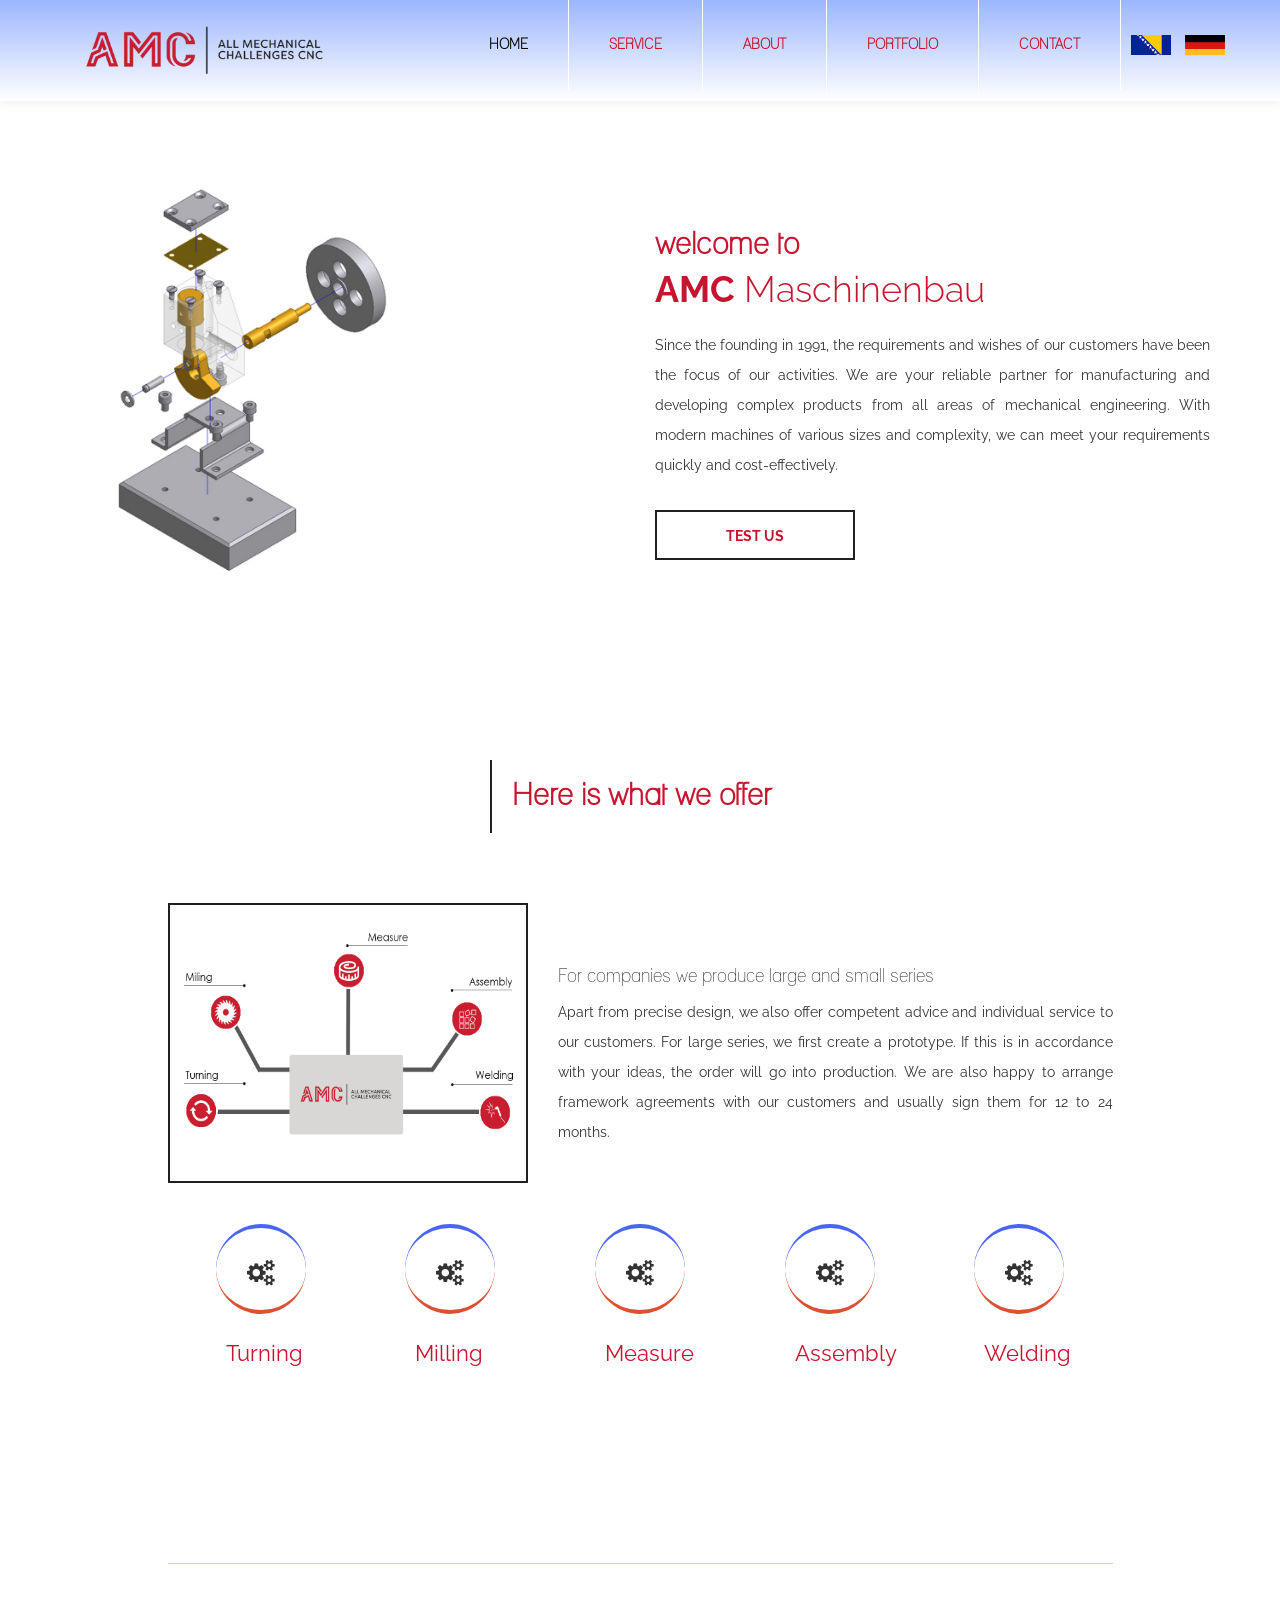
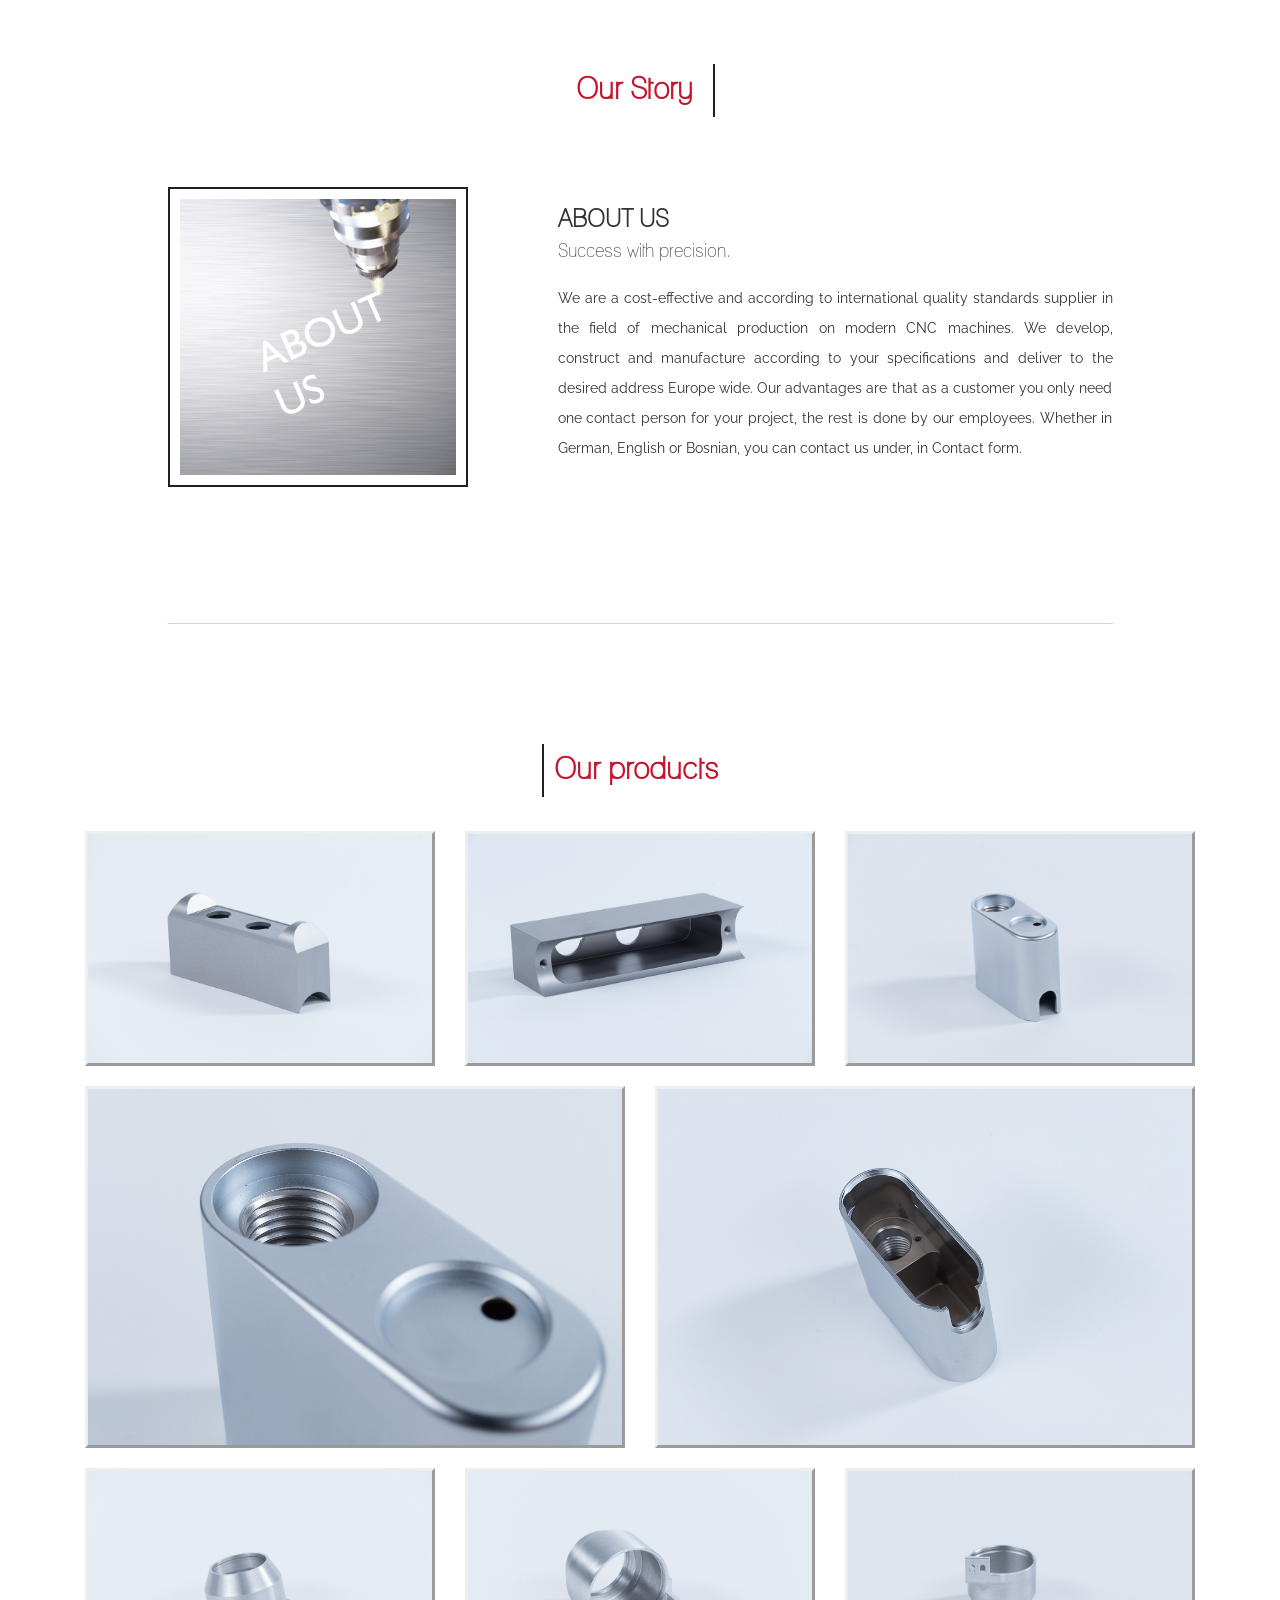
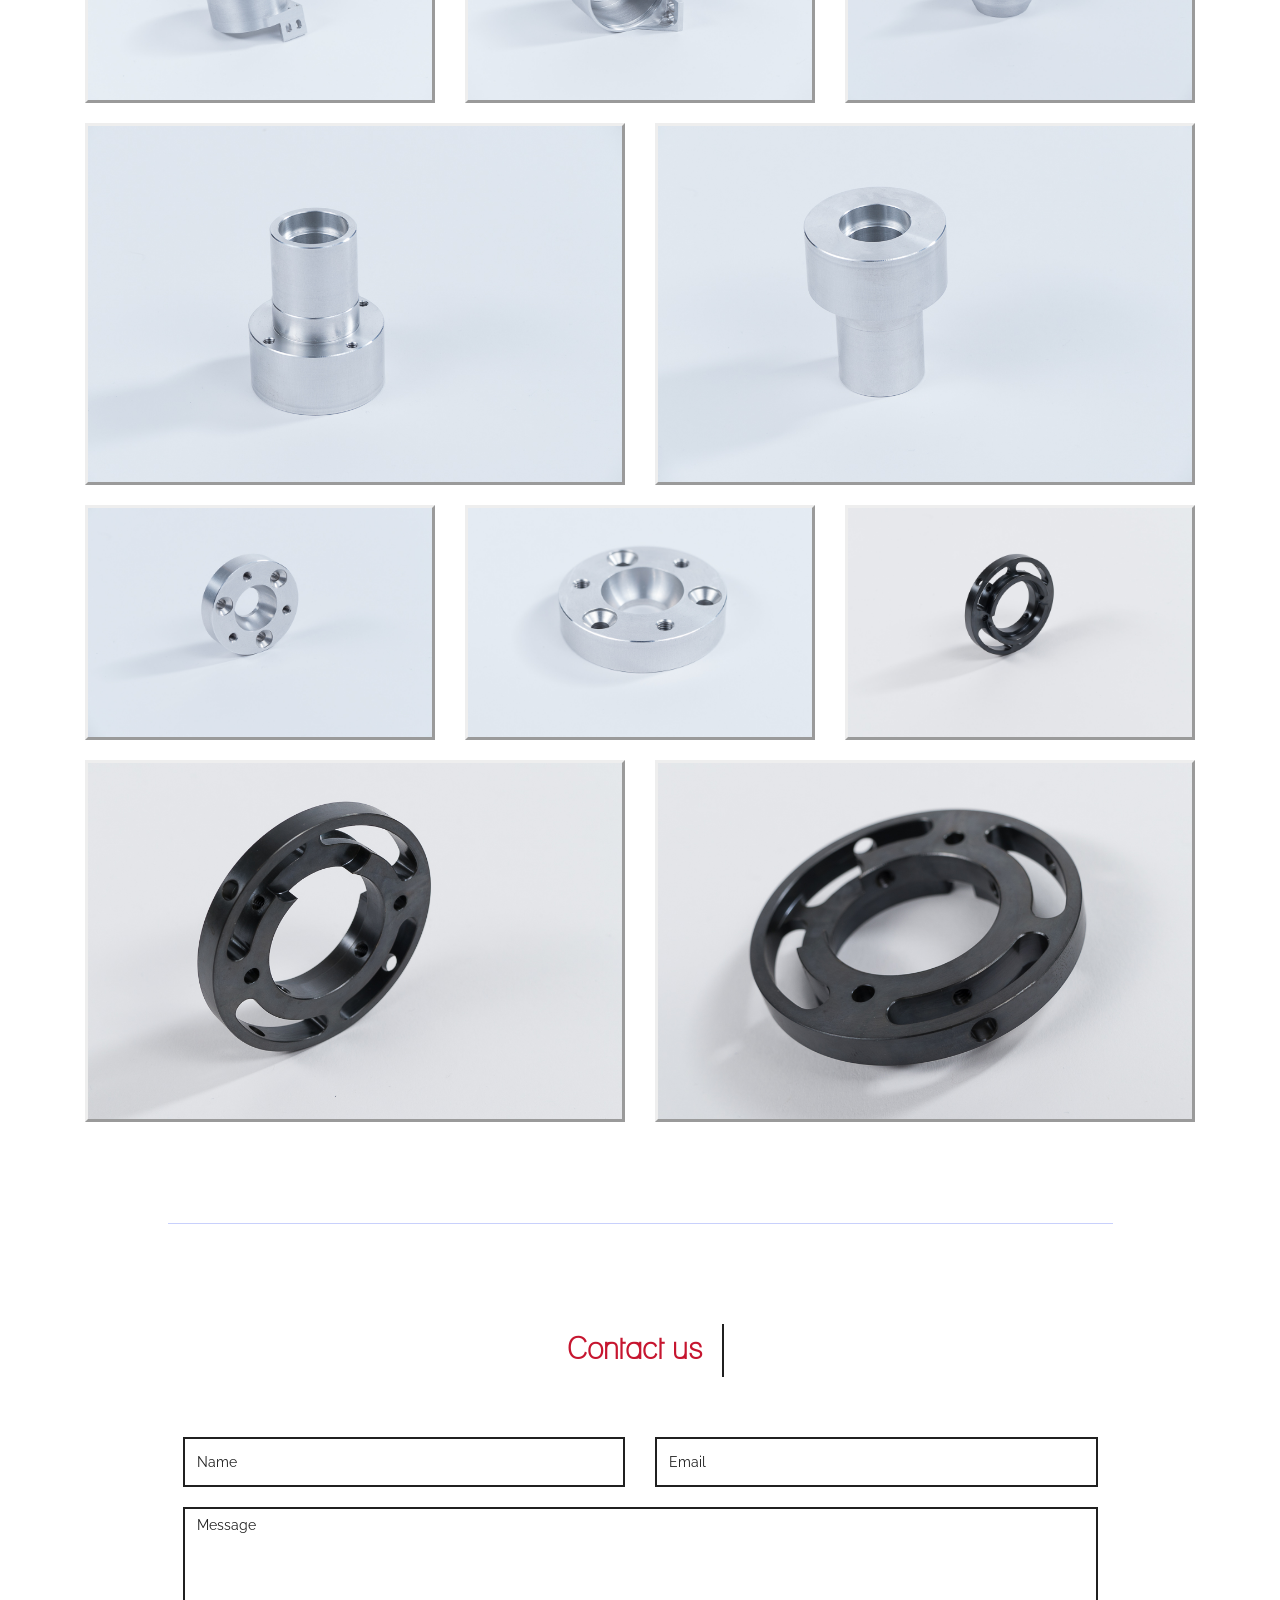
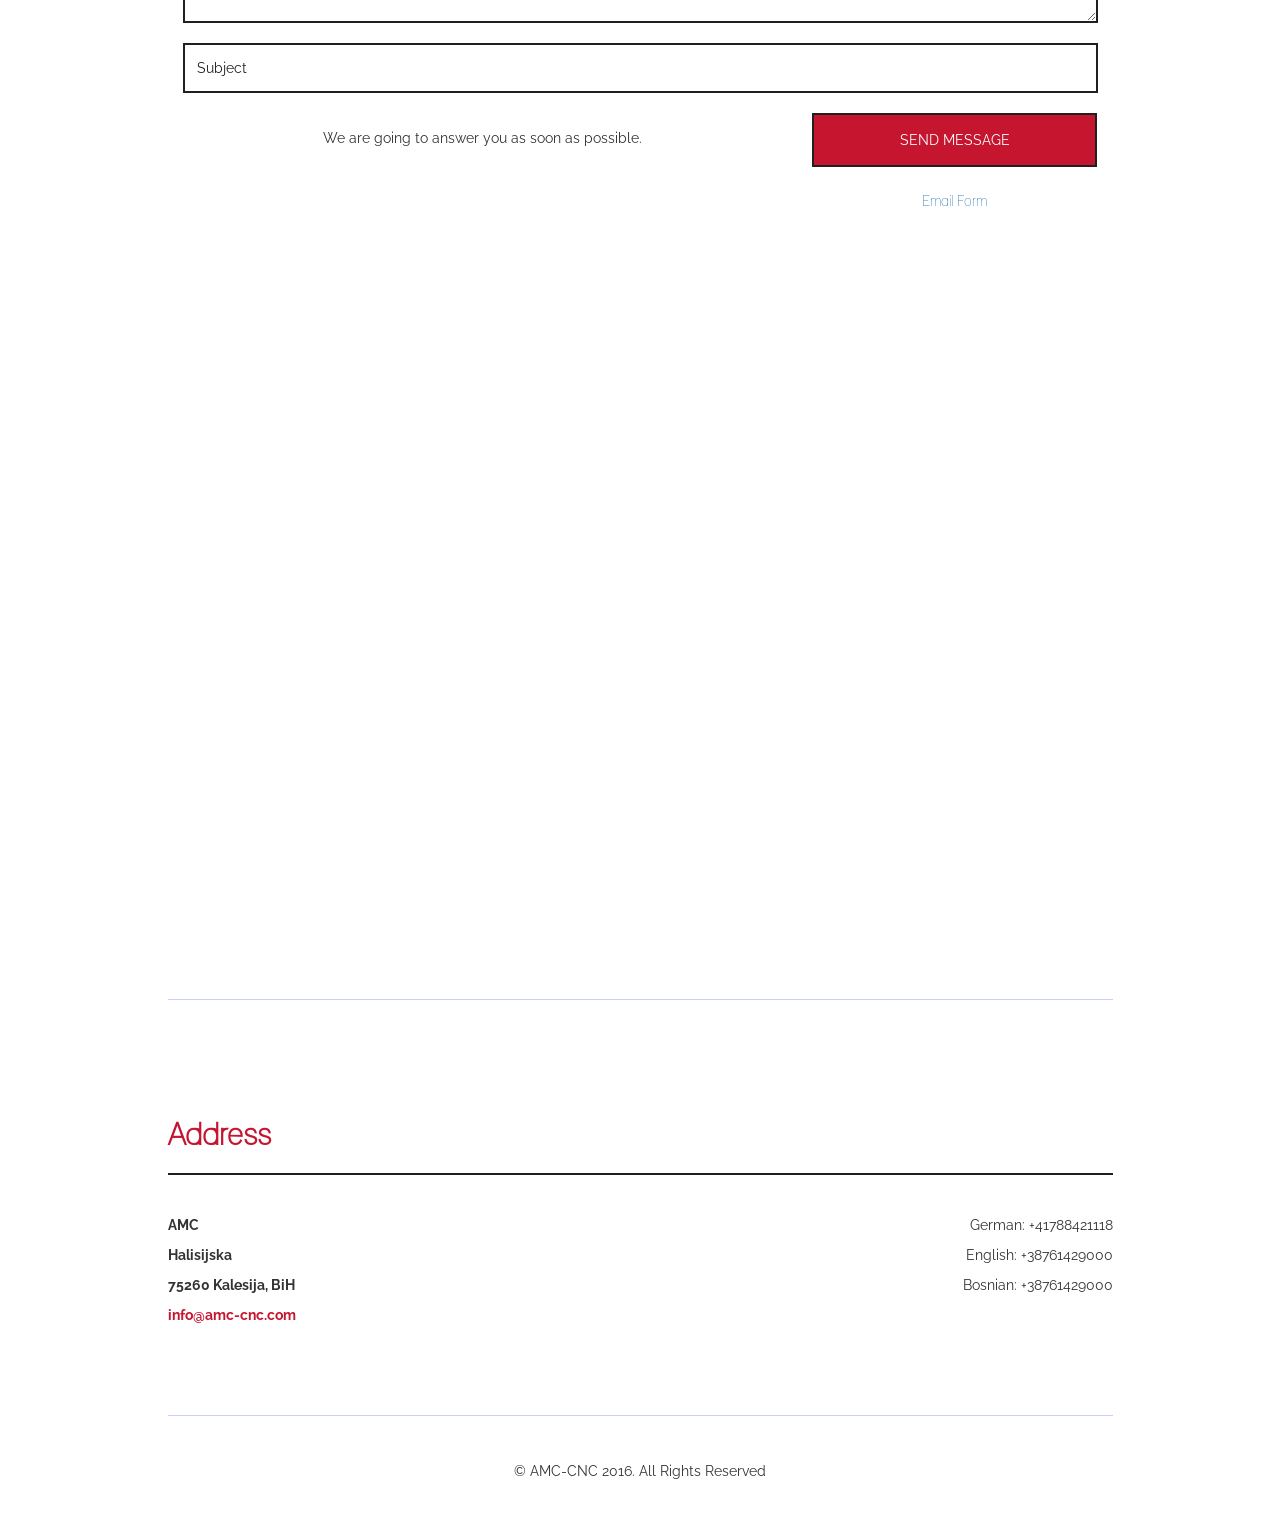
<file: index.html>
<!DOCTYPE html>
<html lang="en">
<head>
<title>AMC-CNC</title>
<link rel="shortcut icon" href="images/favicon.ico" />
<meta charset="utf-8">
<meta http-equiv="X-UA-Compatible" content="IE=Edge">
<meta name="viewport" content="width=device-width, initial-scale=1">
<meta name="keywords" content="">
<meta name="description" content="">
<!-- Contact form php file -->

<!-- stylesheet css -->
<link rel="stylesheet" href="css/bootstrap.min.css">
<link rel="stylesheet" href="css/font-awesome.min.css">
<link rel="stylesheet" href="css/nivo-lightbox.css">
<link rel="stylesheet" href="css/nivo_themes/default/default.css">
<link rel="stylesheet" href="css/templatemo-style.css">
<!-- google web font css -->
<link href='http://fonts.googleapis.com/css?family=Raleway:400,300,600,700' rel='stylesheet' type='text/css'>

<style>


ul.tab {
    list-style-type: none;
    margin-top: 40px;    
    margin-left: 0px;
    padding: 0;
    overflow: hidden;
    border: 1px solid #ffffff;
    background-color: #ffffff;
}

/* Float the list items side by side */
ul.tab li {float: left;}

/* Style the links inside the list items */
ul.tab li a {
    display: inline-block;
    color: #C6152F;
    text-align: center;
    padding: 14px 45px;
    text-decoration: none;
    transition: 0.5s;
    font-size: 22px;
}

/* Change background color of links on hover */
ul.tab li a:hover {
      color: #000000;
      background-color: transparent;
}



/* Create an active/current tablink class */
ul.tab li a:focus, .active {
    background-color: transparent;
    color: #000000;	
}

/* Style the tab content */
.tabcontent {	
    display: none;
    padding: 0px 12px;
    -webkit-animation: fadeEffect 1s;
    animation: fadeEffect 1s;
}

@-webkit-keyframes fadeEffect {
    from {opacity: 0;}
    to {opacity: 1;}
}

@keyframes fadeEffect {
    from {opacity: 0;}
    to {opacity: 1;}
}
</style>

	
</head>
<body data-spy="scroll" data-target=".navbar-collapse" id="top">
<!-- navigation -->
<div class="navbar navbar-default navbar-fixed-top" role="navigation">
  <div class="container">
    <div class="navbar-header">
      <button class="navbar-toggle" data-toggle="collapse" data-target=".navbar-collapse"><span class="icon icon-bar"></span> <span class="icon icon-bar"></span> <span class="icon icon-bar"></span></button>
      <a href="#"><img src="images/AMC-Logo.png" height="140" width="270" alt="logo" style="margin-top:0px"></a></div>
    <div class="collapse navbar-collapse">
      <ul class="nav navbar-nav navbar-right">
        <li><a href="#home" class="smoothScroll">HOME</a></li>
        <li><a href="#service" class="smoothScroll">SERVICE</a></li>
        <li><a href="#about" class="smoothScroll">ABOUT</a></li>
        <!-- <li><a href="#team" class="smoothScroll">TEAM</a></li> --> 
        <li><a href="#portfolio" class="smoothScroll">PORTFOLIO</a></li>
        <li><a href="#contact" class="smoothScroll">CONTACT</a></li>
        <div style="float:left;">
            <a href="ba\index.html">
            <img src="images\bosna-zastava.png" alt="bosanski" title="Bosnian" style="width:40px; height:20px; margin-top:35px; margin-left:10px;"/></a>
            <a href="de\index.html">
            <img src="images\njemacki-zastava.png" alt="njemacki" title="German" style="width:40px; height:20px; margin-top:35px; margin-left:10px;"/></a>
		</div>
      </ul>
    </div>
  </div>
</div>
<!-- home section -->
<div id="home">
  <div class="container">
    <div class="row">
      <div class="col-md-offset-6 col-md-6 col-sm-offset-6 col-sm-6">
        <h2>welcome to</h2>
        <h1> <strong>AMC </strong>Maschinenbau</h1>
        <p align="justify">Since the founding in 1991, the requirements and wishes of our customers have been the focus of our activities. 
		We are your reliable partner for manufacturing and developing complex products from all areas of mechanical engineering. 
		With modern machines of various sizes and complexity, we can meet your requirements quickly and cost-effectively.</p>
        <a href="#service" class="btn btn-default smoothScroll">TEST US</a></div>
    </div>
  </div>
</div>
<!-- service section -->
<div id="service">
  <div class="container">
    <div class="row">
      <div class="col-md-12 col-sm-12">
        <h2>Here is what we offer</h2>
      </div>
	  
	  <div class="col-md-offset-1 col-md-4 col-sm-4"><img src="images/komplet-enn.png" class="img-responsive" alt="about img" style="height:280px"></div>
      <div class="col-md-6 col-sm-6" style="margin-top: 55px;">
        <h4>For companies we produce large and small series</h4>
        <p align="justify">
			Apart from precise design, we also offer competent advice and individual service to our customers. 
			For large series, we first create a prototype. If this is in accordance with your ideas, the order will go into production. 
			We are also happy to arrange framework agreements with our customers and usually sign them for 12 to 24 months.
		</p>
      </div>
      
<div class="col-md-12 col-sm-12">
<ul class="tab">
  <div class="col-md-offset-1 col-md-2 col-sm-4"> <i class="fa fa-gears"></i>
  <li><a href="javascript:void(0)" class="tablinks" onclick="openOperation(event, 'Turning')"><p>Turning</p></a></li></div>

<div class="col-md-2 col-sm-4"> <i class="fa fa-gears"></i>
  <li><a href="javascript:void(0)" class="tablinks" onclick="openOperation(event, 'Milling')"><p>Milling</p></a></li></div>
  
  <div class="col-md-2 col-sm-4"> <i class="fa fa-gears"></i>
  <li><a href="javascript:void(0)" class="tablinks" onclick="openOperation(event, 'Measure')"><p>Measure</p></a></li></div>

  <div class="col-md-2 col-sm-4"> <i class="fa fa-gears"></i>
  <li><a href="javascript:void(0)" class="tablinks" onclick="openOperation(event, 'Assembly')"><p>Assembly</p></a></li></div>

  <div class="col-md-2 col-sm-4"> <i class="fa fa-gears"></i>
  <li><a href="javascript:void(0)" class="tablinks" onclick="openOperation(event, 'Welding')"><p>Welding</p></a></li></div>
</ul>

</div>


<div id="Turning" class="tabcontent">
 <div class="col-md-12 col-sm-12">
  <p style="text-align: left; margin-left: 40px;">On our CNC rotation machines, we process prototypes and serial parts. Rotating parts up to Ø 300 mm belong to our machining range. All machines are equipped with short-loading magazines.</p>
</div>
</div>

<div id="Milling" class="tabcontent">
<div class="col-md-12 col-sm-12">  
<p style="text-align: left; margin-left: 40px;">Our state-of-the-art machines leave nothing to be desired. We manufacture for you from item to large series keeping the same high quality. We also produce new products at night. (Indunorm facility).</p> 
</div>
</div>

<div id="Measure" class="tabcontent">
<div class="col-md-12 col-sm-12">
  <p style="text-align: left; margin-left: 40px;">Thanks to state-of-the-art measuring instruments, we guarantee the highest quality on request even with test protocol. </p>
</div>
</div>

<div id="Assembly" class="tabcontent">
<div class="col-md-12 col-sm-12">
  <p style="text-align: left; margin-left: 40px;">We would be happy to assemble your modules in our company and thus guarantee you the shortest delivery times from our warehouse. Just ask us!</p> 
</div>
</div>

<div id="Welding" class="tabcontent">
<div class="col-md-12 col-sm-12">
  <p style="text-align: left; margin-left: 40px;">Steel, stainless steel and aluminum are our standard materials, from the simple stitching to the elaborate welding design. This way you always get a solid and cleanly processed product of tested quality.</p>
</div>
</div>


<script>
function openOperation(evt, OperationName) {
    var i, tabcontent, tablinks;
    tabcontent = document.getElementsByClassName("tabcontent");
    for (i = 0; i < tabcontent.length; i++) {
        tabcontent[i].style.display = "none";
    }
    tablinks = document.getElementsByClassName("tablinks");
    for (i = 0; i < tablinks.length; i++) {
        tablinks[i].className = tablinks[i].className.replace(" active", "");
    }
    document.getElementById(OperationName).style.display = "block";
    evt.currentTarget.className += " active";
}
</script>

    </div>
  </div>
</div>
<!-- divider section -->
<div class="container">
  <div class="row">
    <div class="col-md-1 col-sm-1"></div>
    <div class="col-md-10 col-sm-10">
      <hr>
    </div>
    <div class="col-md-1 col-sm-1"></div>
  </div>
</div>

<!-- about section -->
<div id="about">
  <div class="container">
    <div class="row">
      <div class="col-md-12 col-sm-12">
        <h2>Our Story</h2>
      </div>
      <div class="col-md-offset-1 col-md-4 col-sm-4"><img src="images/ABOUT US.jpg" class="img-responsive" alt="about img" style="height:300px"></div>
      <div class="col-md-6 col-sm-6" style="margin-bottom: 50px;">
        <h3>ABOUT US</h3>
        <h4>Success with precision.</h4>
        <p align="justify">
			We are a cost-effective and according to international quality standards supplier in the field of mechanical production on modern CNC machines. 
			We develop, construct and manufacture according to your specifications and deliver to the desired address Europe wide. 
			Our advantages are that as a customer you only need one contact person for your project, the rest is done by our employees. 
			Whether in German, English or Bosnian, you can contact us under, in Contact form.
		</p>
      </div>
    </div>
  </div>
</div>

<!-- divider section -->
<div class="container">
  <div class="row">
    <div class="col-md-1 col-sm-1"></div>
    <div class="col-md-10 col-sm-10">
      <hr>
    </div>
    <div class="col-md-1 col-sm-1"></div>
  </div>
</div>

<!-- portfolio section -->
<div id="portfolio">
  <div class="container">
    <div class="row">
      <div class="col-md-12 col-sm-12">
        <div class="title">
          <h2>Our products</h2>
        </div>
        <!-- ISO section -->
       <div class="iso-section">
          <ul class="filter-wrapper clearfix">
          </ul>
          <div class="iso-box-section">
            <div class="iso-box-wrapper col4-iso-box">
              <div class="iso-box twist cutting measuring 3Dprinting col-md-4 col-sm-4 col-xs-12"><a href="images/1.jpg" data-lightbox-gallery="portfolio-gallery"><img src="images/1.jpg" style="border:outset; color: #cad1db" alt="portfolio img"></a></div>
              <div class="iso-box 3Dprinting col-md-4 col-sm-4 col-xs-12"><a href="images/2.jpg" data-lightbox-gallery="portfolio-gallery"><img src="images/2.jpg" style="border:outset; color: #cad1db" alt="portfolio img"></a></div>
              <div class="iso-box measuring col-md-4 col-sm-4 col-xs-12"><a href="images/3.jpg" data-lightbox-gallery="portfolio-gallery"><img src="images/3.jpg" style="border:outset; color: #cad1db" alt="portfolio img"></a></div>
              <div class="iso-box twist montage col-md-6 col-sm-6 col-xs-12"><a href="images/4.jpg" data-lightbox-gallery="portfolio-gallery"><img src="images/4.jpg" style="border:outset; color: #cad1db" alt="portfolio img"></a></div>
              <div class="iso-box measuring col-md-6 col-sm-6 col-xs-12"><a href="images/5.jpg" data-lightbox-gallery="portfolio-gallery"><img src="images/5.jpg" style="border:outset; color: #cad1db" alt="portfolio img"></a></div>
              <div class="iso-box twist cutting col-md-4 col-sm-4 col-xs-12"><a href="images/6.jpg" data-lightbox-gallery="portfolio-gallery"><img src="images/6.jpg" style="border:outset; color: #cad1db" alt="portfolio img"></a></div>
              <div class="iso-box cutting col-md-4 col-sm-4 col-xs-12"><a href="images/7.jpg" data-lightbox-gallery="portfolio-gallery"><img src="images/7.jpg" style="border:outset; color: #cad1db" alt="portfolio img"></a></div>
              <div class="iso-box measuring col-md-4 col-sm-4 col-xs-12"><a href="images/8.jpg" data-lightbox-gallery="portfolio-gallery"><img src="images/8.jpg" style="border:outset; color: #cad1db" alt="portfolio img"></a></div>
			  <div class="iso-box twist montage col-md-6 col-sm-6 col-xs-12"><a href="images/9.jpg" data-lightbox-gallery="portfolio-gallery"><img src="images/9.jpg" style="border:outset; color: #cad1db" alt="portfolio img"></a></div>
              <div class="iso-box measuring col-md-6 col-sm-6 col-xs-12"><a href="images/10.jpg" data-lightbox-gallery="portfolio-gallery"><img src="images/10.jpg" style="border:outset; color: #cad1db" alt="portfolio img"></a></div>
			  <div class="iso-box twist cutting measuring 3Dprinting col-md-4 col-sm-4 col-xs-12"><a href="images/11.jpg" data-lightbox-gallery="portfolio-gallery"><img src="images/11.jpg" style="border:outset; color: #cad1db" alt="portfolio img"></a></div>
              <div class="iso-box 3Dprinting col-md-4 col-sm-4 col-xs-12"><a href="images/12.jpg" data-lightbox-gallery="portfolio-gallery"><img src="images/12.jpg" style="border:outset; color: #cad1db" alt="portfolio img"></a></div>
              <div class="iso-box measuring col-md-4 col-sm-4 col-xs-12"><a href="images/14.jpg" data-lightbox-gallery="portfolio-gallery"><img src="images/14.jpg" style="border:outset; color: #cad1db" alt="portfolio img"></a></div>
			  <div class="iso-box twist montage col-md-6 col-sm-6 col-xs-12"><a href="images/15.jpg" data-lightbox-gallery="portfolio-gallery"><img src="images/15.jpg" style="border:outset; color: #cad1db" alt="portfolio img"></a></div>
              <div class="iso-box measuring col-md-6 col-sm-6 col-xs-12"><a href="images/16.jpg" data-lightbox-gallery="portfolio-gallery"><img src="images/16.jpg" style="border:outset; color: #cad1db" alt="portfolio img"></a></div>
            </div>
          </div>
        </div>
      </div>
    </div>
  </div>
</div>

<!-- divider section -->
<div class="container">
  <div class="row">
    <div class="col-md-1 col-sm-1"></div>
    <div class="col-md-10 col-sm-10">
      <hr>
    </div>
    <div class="col-md-1 col-sm-1"></div>
  </div>
</div>
<!-- contact section -->
<div id="contact">
  <div class="container">
    <div class="row">
      <div class="col-md-12 col-sm-12">
        <h2>Contact us</h2>
      </div>
      <form method="post" action="slanje.php" >
        <div class="col-md-1 col-sm-1"></div>
        <div class="col-md-10 col-sm-10">
          <div class="col-md-6 col-sm-6">
            <input type="text" placeholder="Name" name="name" id="name"class="form-control">
          </div>
          <div class="col-md-6 col-sm-6">
            <input type="email" placeholder="Email" name="email" id="email" class="form-control">
          </div>
          <div class="col-md-12 col-sm-12">
            <textarea placeholder="Message" name="message" id="message" class="form-control" rows="5"></textarea>
          </div>
          <div class="col-md-12 col-sm-12">
            <input type="text" placeholder="Subject" name="subject" id="subject" class="form-control">
          </div>
          <div class="col-md-8 col-sm-8">
            <p>We are going to answer you as soon as possible.</p>
          </div>
          <div class="col-md-4 col-sm-4">
            <input type="submit" value="SEND MESSAGE" class="form-control"> <a href="http://amc-cnc.com/slanje.php">Email Form</a>
          </div>
        </div>
        <div class="col-md-1 col-sm-1"></div>
      </form>
      
      <!-- map-->
    <div class="row">
        <div class="col-md-12 col-sm-12">
            <div class="google-maps" style="vertical-align: middle;">
		<iframe width="100%" height="600" src="http://www.mapi.ie/create-google-map/map.php?width=100%&amp;height=600&amp;hl=en&amp;coord=44.43798524949607,18.877730372067845&amp;q=Kalesija+(AMC-CNC)&amp;ie=UTF8&amp;t=&amp;z=7&amp;iwloc=A&amp;output=embed" frameborder="0" scrolling="no" marginheight="0" marginwidth="0"><a href="http://www.mapsdirections.info/pl/stworz-mape-google/">Osadź html Google Maps</a> na <a href="http://www.mapsdirections.info/pl/">Narzędzie Planowania Trasy</a></iframe>
            </div>
        </div>      
    </div>
      
    </div>
    
  </div>
</div>

<!-- divider section -->
<div class="container">
  <div class="row">
    <div class="col-md-1 col-sm-1"></div>
    <div class="col-md-10 col-sm-10">
      <hr>
    </div>
    <div class="col-md-1 col-sm-1"></div>
  </div>
</div>
<!-- footer section -->
<footer>
  <div class="container">
	<div class="row">
		<div class="col-md-1 col-sm-1"></div>
		<div class="col-md-10 col-sm-10">
			<h2>Address</h2>
		</div>
		<div class="col-md-1 col-sm-1"></div>
	</div>
    <div class="row">
		<div class="col-md-1 col-sm-1"></div>
		<div class="col-md-3 col-sm-3">
			<p><b>AMC</b></p>
			<p><b>Halisijska</b></p>
			<p><b>75260 Kalesija, BiH</b></p>
			<a href="mailto:info@amc-cnc" target="_top" style="color: #C6152F;"><p><b>info@amc-cnc.com</b></p></a>
			<!--<p>Email: <span>info@amc-cnc.com</span></p>
			<p>Phone: <span>+38761000000</span></p>
			-->
		</div>
		<div class="col-md-3 col-sm-3" style="margin-left:390px; text-align: right;">
			<p>German: +41788421118</p>
			<p>English: +38761429000</p>
			<p>Bosnian: +38761429000</p>
		</div>
		<div class="col-md-5 col-sm-5"></div>
	  <!--
      <div class="col-md-6 col-sm-6">
        <h2>Social Network</h2>
        <ul class="social-icons">
          <li><a href="#" class="fa fa-facebook"></a></li>
          <li><a href="#" class="fa fa-twitter"></a></li>
          <li><a href="#" class="fa fa-dribbble"></a></li>
        </ul>
      </div>
	  -->
    </div>
  </div>
</footer>
<!-- divider section -->
<div class="container">
  <div class="row">
    <div class="col-md-1 col-sm-1"></div>
    <div class="col-md-10 col-sm-10">
      <hr>
    </div>
    <div class="col-md-1 col-sm-1"></div>
  </div>
</div>
<!-- copyright section -->
<div class="copyright">
  <div class="container">
    <div class="row">
      <div class="col-md-12 col-sm-12">
        <p>&copy; AMC-CNC 2016. All Rights Reserved </p>
      </div>
    </div>
  </div>
</div>
<!-- scrolltop section -->
<a href="#top" class="go-top"><i class="fa fa-angle-up"></i></a>
<!-- javascript js -->
<script src="js/jquery.js"></script>
<script src="js/bootstrap.min.js"></script>
<script src="js/nivo-lightbox.min.js"></script>
<script src="js/smoothscroll.js"></script>
<script src="js/jquery.nav.js"></script>
<script src="js/isotope.js"></script>
<script src="js/imagesloaded.min.js"></script>
<script src="js/custom.js"></script>
</body>
</html>
</file>
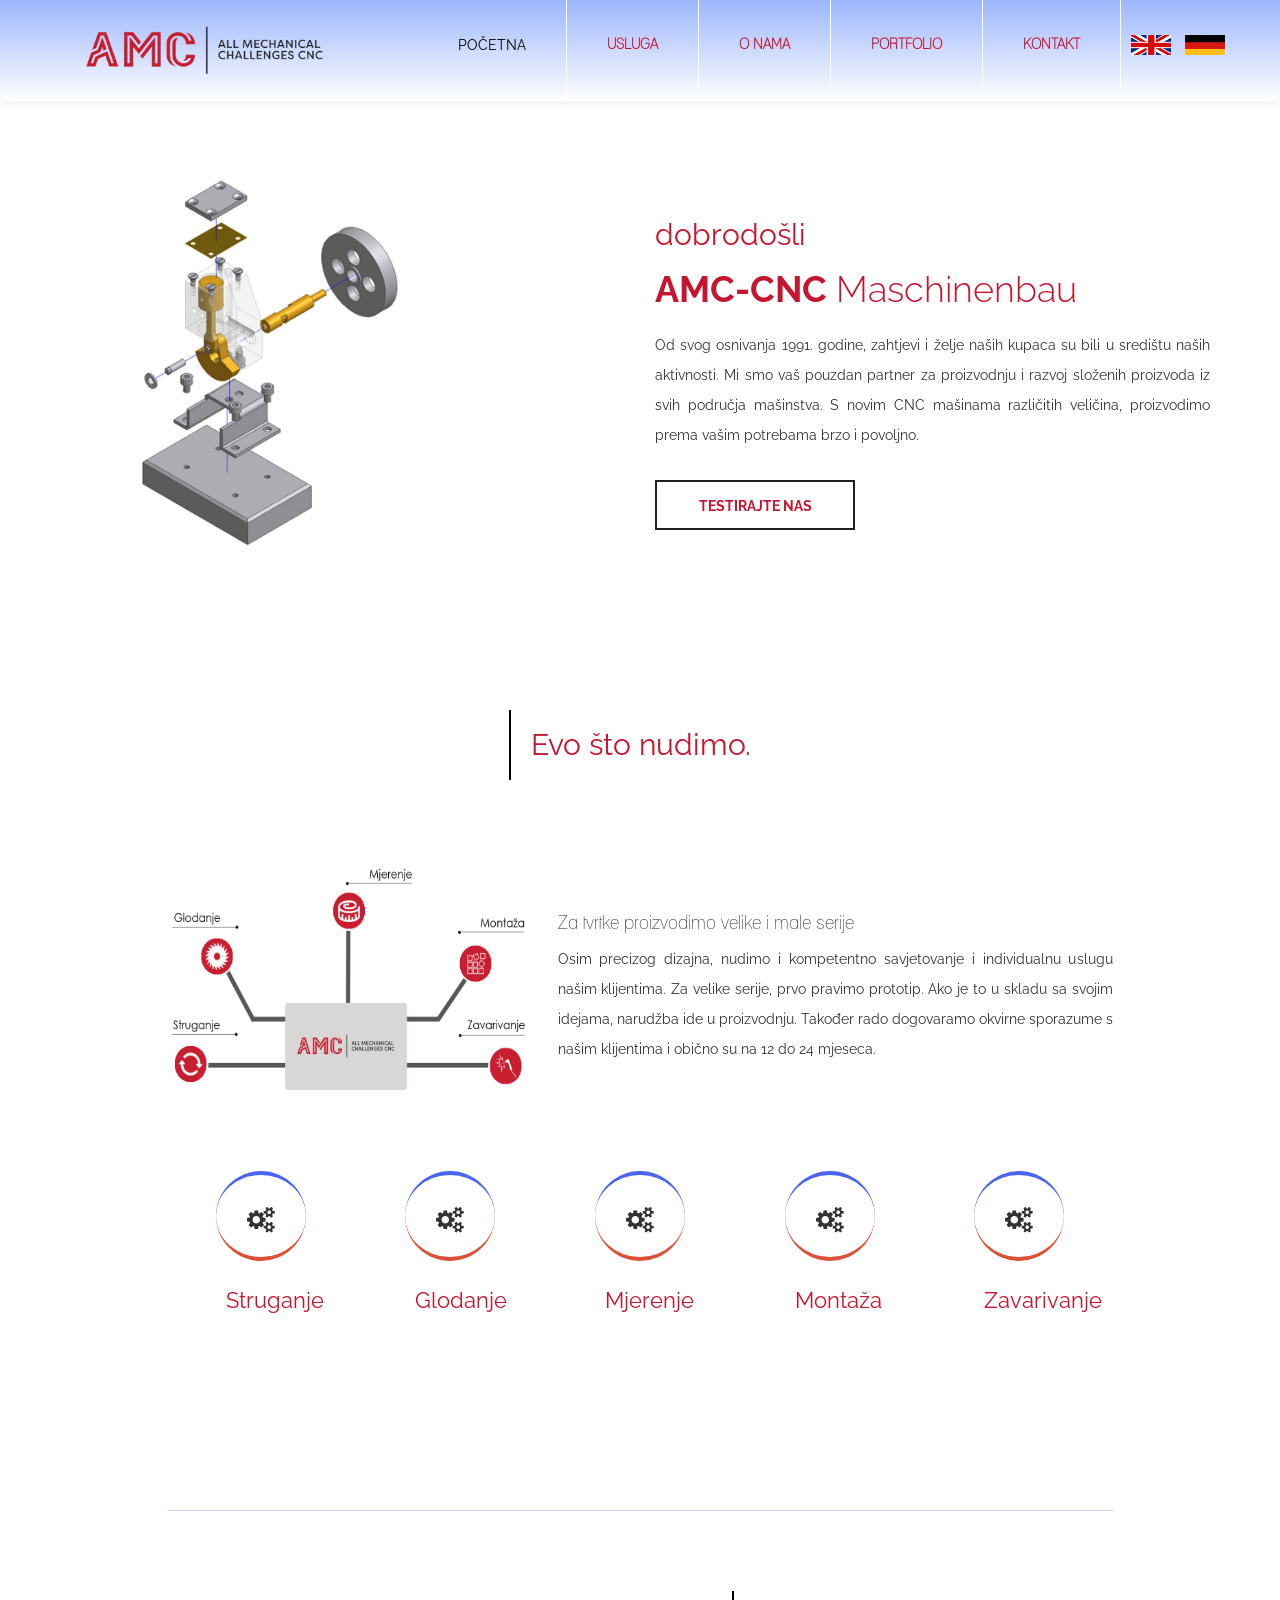
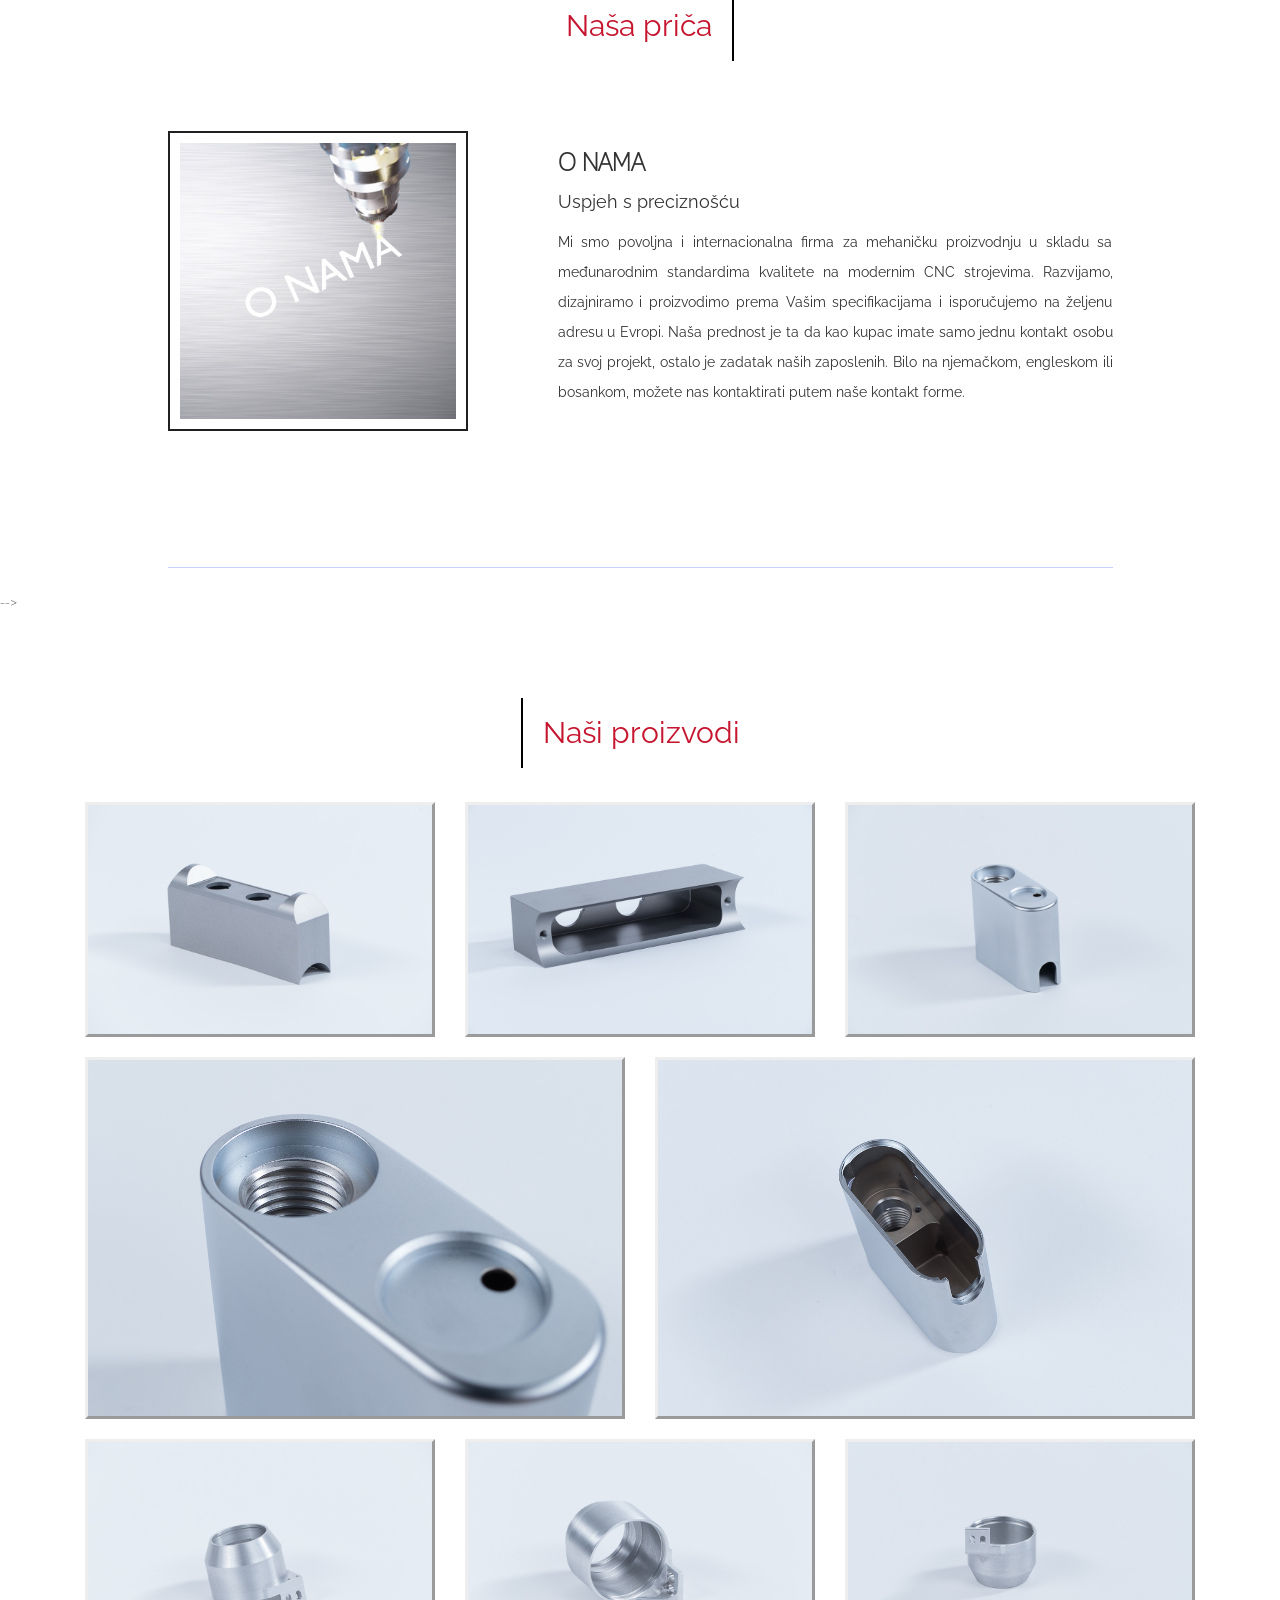
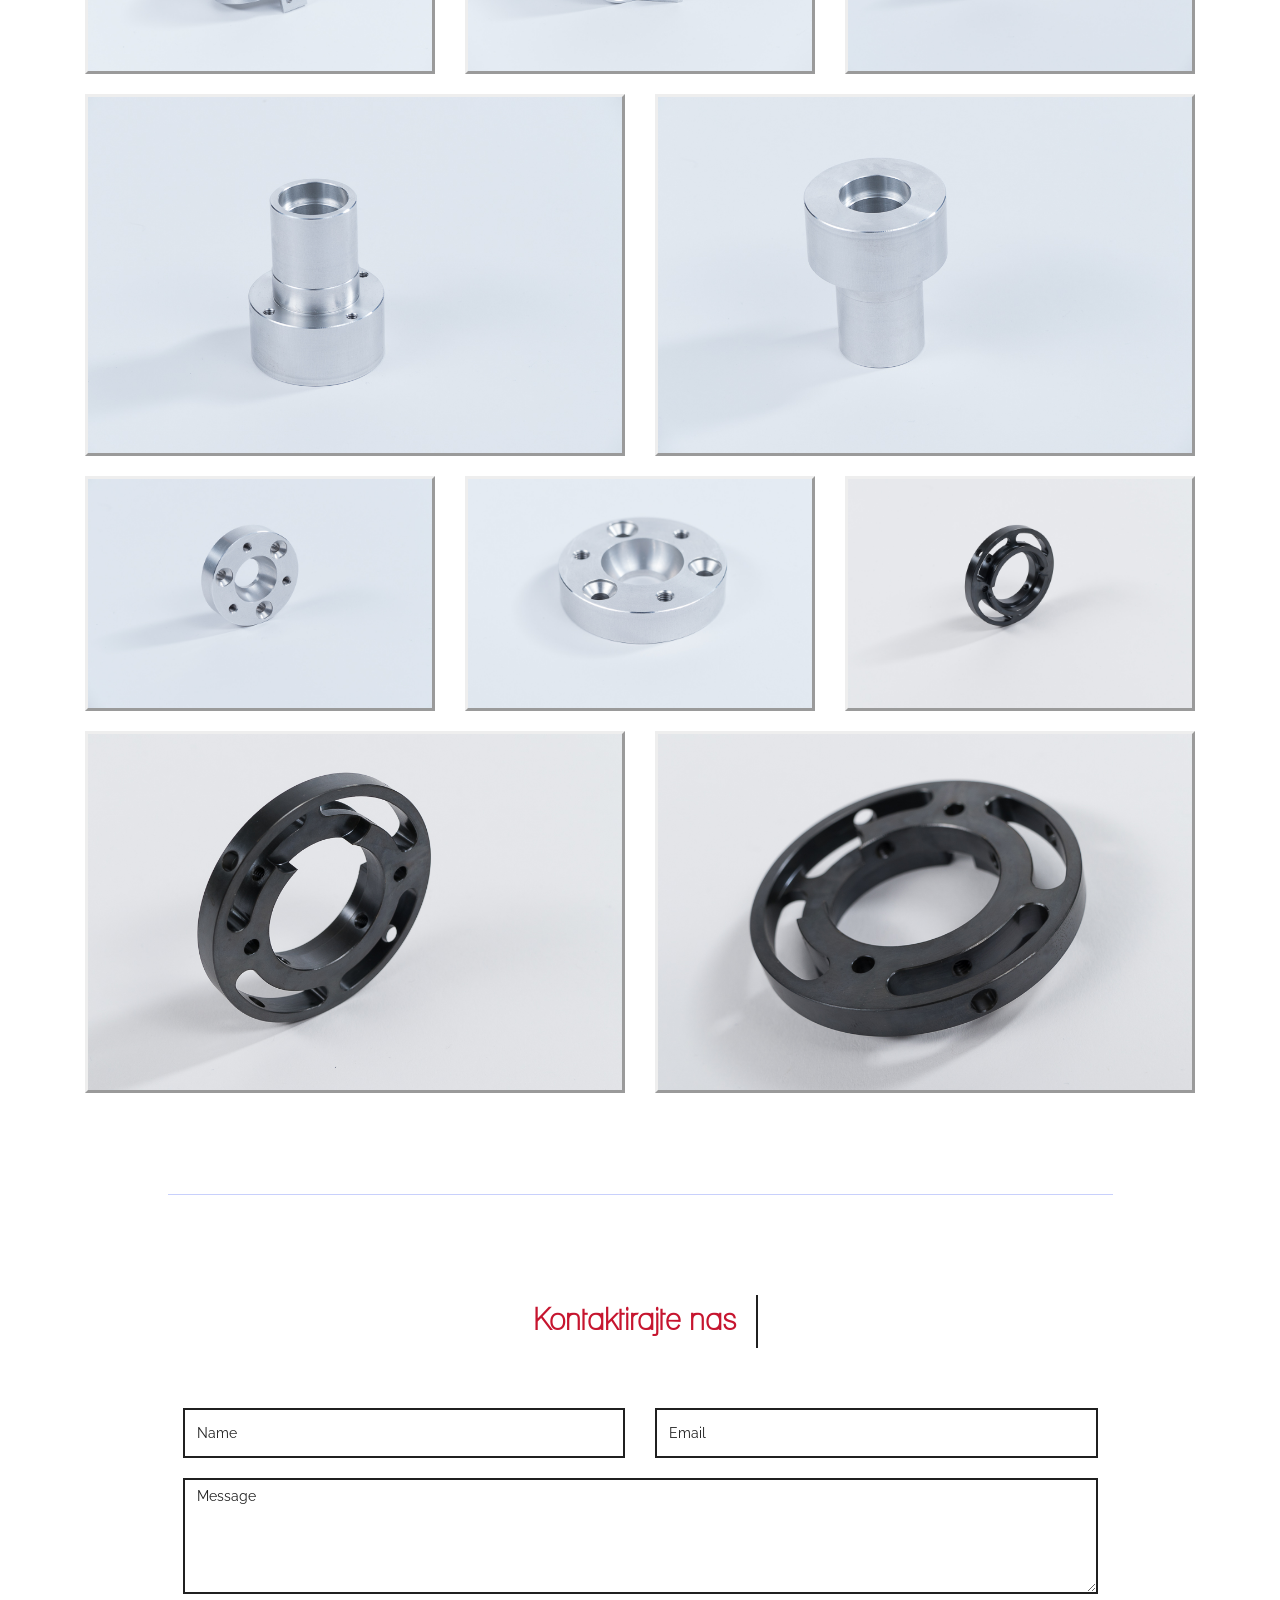
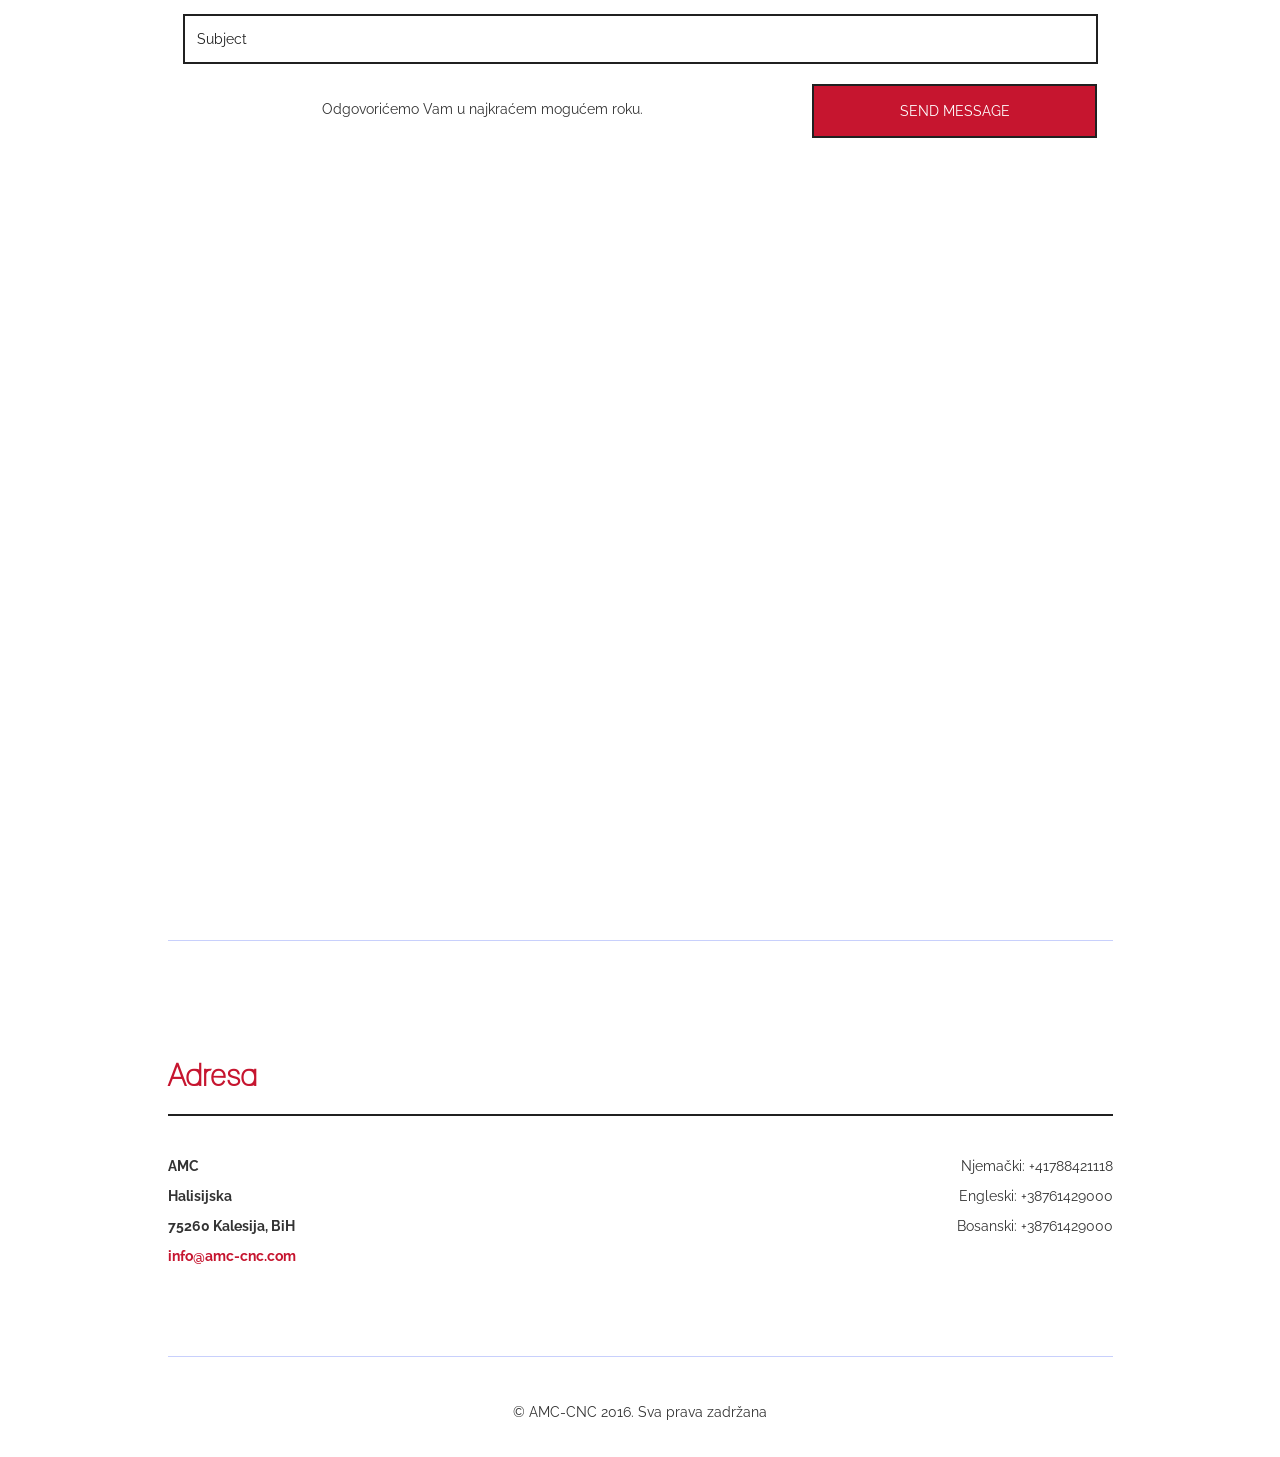
<file: ba/index.html>
<!DOCTYPE html>
<html lang="en">
<head>
<title>AMC-CNC</title>
<link rel="shortcut icon" href="images/favicon.ico" />
<meta charset="utf-8">
<meta http-equiv="X-UA-Compatible" content="IE=Edge">
<meta name="viewport" content="width=device-width, initial-scale=1">
<meta name="keywords" content="">
<meta name="description" content="">
<!--
Superfresh Template
http://www.templatemo.com/free-website-templates/
-->
<!-- stylesheet css -->
<link rel="stylesheet" href="css/bootstrap.min.css">
<link rel="stylesheet" href="css/font-awesome.min.css">
<link rel="stylesheet" href="css/nivo-lightbox.css">
<link rel="stylesheet" href="css/nivo_themes/default/default.css">
<link rel="stylesheet" href="css/templatemo-style.css">
<!-- google web font css -->
<link href='http://fonts.googleapis.com/css?family=Raleway:400,300,600,700' rel='stylesheet' type='text/css'>
	
<style>


ul.tab {
    list-style-type: none;
    margin-top: 40px;
	margin-left: 0px;
    padding: 0;
    overflow: hidden;
    border: 1px solid #ffffff;
    background-color: #ffffff;
}

/* Float the list items side by side */
ul.tab li {float: left;}

/* Style the links inside the list items */
ul.tab li a {
    display: inline-block;
    color: #C6152F;
    text-align: center;
    padding: 14px 45px;
    text-decoration: none;
    transition: 0.5s;
    font-size: 22px;
}

/* Change background color of links on hover */
ul.tab li a:hover {
      color: #000000;
      background-color: transparent;
}



/* Create an active/current tablink class */
ul.tab li a:focus, .active {
    background-color: transparent;
    color: #000000;	
}

/* Style the tab content */
.tabcontent {	
    display: none;
    padding: 0px 12px;
    -webkit-animation: fadeEffect 1s;
    animation: fadeEffect 1s;
}

@-webkit-keyframes fadeEffect {
    from {opacity: 0;}
    to {opacity: 1;}
}

@keyframes fadeEffect {
    from {opacity: 0;}
    to {opacity: 1;}
}
</style>
	
	
</head>
<body data-spy="scroll" data-target=".navbar-collapse" id="top">
<!-- navigation -->
<div class="navbar navbar-default navbar-fixed-top" role="navigation">
  <div class="container">
    <div class="navbar-header">
      <button class="navbar-toggle" data-toggle="collapse" data-target=".navbar-collapse"><span class="icon icon-bar"></span> <span class="icon icon-bar"></span> <span class="icon icon-bar"></span></button>
      <a href="#"><img src="images/AMC-Logo.png" height="140" width="270" alt="logo" style="margin-top:0px"></a></div>
    <div class="collapse navbar-collapse">
      <ul class="nav navbar-nav navbar-right">
        <li><a href="#home" class="smoothScroll"><p>POČETNA</p></a></li>
        <li><a href="#service" class="smoothScroll">USLUGA</a></li>
        <li><a href="#about" class="smoothScroll">O NAMA</a></li>
        <li><a href="#portfolio" class="smoothScroll">PORTFOLIO</a></li>
        <li><a href="#contact" class="smoothScroll">KONTAKT</a></li>
            <div style="float:left;">
            <a href="..\en\index.html">
            <img src="images\engleski-zastava.png" alt="engleski" title="Engleski" style="width:40px; height:20px; margin-top:35px; margin-left:10px;"/></a>
	    <a href="..\de\index.html">
            <img src="images\njemacki-zastava.png" alt="njemacki" title="Njemacki" style="width:40px; height:20px; margin-top:35px; margin-left:10px;"/></a></div>
      	    </ul>

    </div>
  </div>
</div>
<!-- home section -->
<div id="home">
  <div class="container">
    <div class="row">
      <div class="col-md-offset-6 col-md-6 col-sm-offset-6 col-sm-6">
        <p class="AMC-H2">dobrodošli</p>
        <h1> <strong>AMC-CNC </strong>Maschinenbau</h1>
        <p align="justify">Od svog osnivanja 1991. godine, zahtjevi i želje naših kupaca su bili u središtu naših aktivnosti. 
			Mi smo vaš pouzdan partner za proizvodnju i razvoj složenih proizvoda iz svih područja mašinstva. 
			S novim CNC mašinama različitih veličina, proizvodimo prema vašim potrebama brzo i povoljno.</p>
        <a href="#service" class="btn btn-default smoothScroll">TESTIRAJTE NAS</a></div>
    </div>
  </div>
</div>
<!-- service section -->
<div id="service">
  <div class="container">
    <div class="row">
      <div class="col-md-12 col-sm-12">
        <p class="AMC-H2">Evo što nudimo.</p>
      </div>
	 
	  <div class="col-md-offset-1 col-md-4 col-sm-4"><img src="images/komplet-baa.png" class="img-responsive" alt="about img" style="height:280px"></div>
      <div class="col-md-6 col-sm-6" style="margin-top: 55px;">
        <h4>Za tvrtke proizvodimo velike i male serije</h4>
        <p align="justify">
			Osim precizog dizajna, nudimo i kompetentno savjetovanje i individualnu uslugu našim klijentima. Za velike serije, prvo pravimo prototip. 
			Ako je to u skladu sa svojim idejama, narudžba ide u proizvodnju. 
			Također rado dogovaramo okvirne sporazume s našim klijentima i obično su na 12 do 24 mjeseca.
		</p>
      </div>
 

<div class="col-md-12 col-sm-12">
<ul class="tab">
  <div class="col-md-offset-1 col-md-2 col-sm-4"> <i class="fa fa-gears"></i>
  <li><a href="javascript:void(0)" class="tablinks" onclick="openOperation(event, 'Struganje')"><p>Struganje</p></a></li></div>

<div class="col-md-2 col-sm-4"> <i class="fa fa-gears"></i>
  <li><a href="javascript:void(0)" class="tablinks" onclick="openOperation(event, 'Glodanje')"><p>Glodanje</p></a></li></div>
  
  <div class="col-md-2 col-sm-4"> <i class="fa fa-gears"></i>
  <li><a href="javascript:void(0)" class="tablinks" onclick="openOperation(event, 'Measure')"><p>Mjerenje</p></a></li></div>

  <div class="col-md-2 col-sm-4"> <i class="fa fa-gears"></i>
  <li><a href="javascript:void(0)" class="tablinks" onclick="openOperation(event, 'Assembly')"><p>Montaža</p></a></li></div>

  <div class="col-md-2 col-sm-4"> <i class="fa fa-gears"></i>
  <li><a href="javascript:void(0)" class="tablinks" onclick="openOperation(event, 'Zavarivanj')"><p>Zavarivanje</p></a></li></div>
</ul>

</div>


<div id="Struganje" class="tabcontent">
	<div class="col-md-12 col-sm-12">
  		<p style="text-align: left; margin-left: 40px;">
	  		Na našim CNC rotacionim mašniama obrađujemo prototipove i serijske dijelove. Rotirajući dijelovi do Ø 300 mm pripadaju rasponu naše obrade.
			Svi strojevi su opremljeni skladištima kratkog utovara.
		</p>
	</div>
</div>

<div id="Glodanje" class="tabcontent">
	<div class="col-md-12 col-sm-12">  
		<p style="text-align: left; margin-left: 40px;">
			Naše mašine posljednje generacije ispunjavaju sve vaše potrebe. Proizvodimo za vas od pojedinih dijelova do velikih serija uz zadržavanje iste visoke kvalitete.
			Također proizvodimo nove proizvode noću. (Indunorm objekta).
		</p> 
	</div>
</div>

<div id="Measure" class="tabcontent">
	<div class="col-md-12 col-sm-12">
  		<p style="text-align: left; margin-left: 40px;">
			Zahvaljujući modernim uređajima za mjerenje, garantujemo najvišu kvalitetu i uz testni protokol. 
		</p>
	</div>
</div>

<div id="Assembly" class="tabcontent">
	<div class="col-md-12 col-sm-12">
  		<p style="text-align: left; margin-left: 40px;">
			Rado sastavljamo vaše module u našoj tvrtki i na taj način garantujemo vam najkraće vrijeme isporuke iz našeg skladišta. Samo nas pitajte! 
		</p> 
	</div>
</div>

<div id="Zavarivanj" class="tabcontent">
	<div class="col-md-12 col-sm-12">
  		<p style="text-align: left; margin-left: 40px;">
	  		Čelik, nehrđajući čelik i aluminij su naši standardni materijali, od jednostavnih šavovima do željenog dizajna varenja. 
	  		Na taj način uvijek dobijate izvrsne i čisto obrađene proizvode testiranih kvaliteta.
		</p>
	</div>
</div>


<script>
function openOperation(evt, OperationName) {
    var i, tabcontent, tablinks;
    tabcontent = document.getElementsByClassName("tabcontent");
    for (i = 0; i < tabcontent.length; i++) {
        tabcontent[i].style.display = "none";
    }
    tablinks = document.getElementsByClassName("tablinks");
    for (i = 0; i < tablinks.length; i++) {
        tablinks[i].className = tablinks[i].className.replace(" active", "");
    }
    document.getElementById(OperationName).style.display = "block";
    evt.currentTarget.className += " active";
}
</script>	
    </div>
  </div>
</div>
<!-- divider section -->
<div class="container">
  <div class="row">
    <div class="col-md-1 col-sm-1"></div>
    <div class="col-md-10 col-sm-10">
      <hr>
    </div>
    <div class="col-md-1 col-sm-1"></div>
  </div>
</div>
<!-- about section -->
<div id="about">
  <div class="container">
    <div class="row">
      <div class="col-md-12 col-sm-12">
        <p class="AMC-H2">Naša priča</p>
      </div>
      <div class="col-md-offset-1 col-md-4 col-sm-4"><img src="images/O NAMA.jpg" class="img-responsive" alt="about img" style="height:300px"></div>
      <div class="col-md-6 col-sm-6" style="margin-bottom: 50px;">
        <h3>O NAMA</h3>
        <p style="font-size:18px">Uspjeh s preciznošću</p>
        <p align="justify">
			Mi smo povoljna i internacionalna firma za mehaničku proizvodnju u skladu sa međunarodnim standardima kvalitete na modernim CNC strojevima.
			Razvijamo, dizajniramo i proizvodimo prema Vašim specifikacijama i isporučujemo na željenu adresu u Evropi.
			Naša prednost je ta da kao kupac imate samo jednu kontakt osobu za svoj projekt, ostalo je zadatak naših zaposlenih.
			Bilo na njemačkom, engleskom ili bosankom, možete nas kontaktirati putem naše kontakt forme.
		</p>
      </div>
    </div>
  </div>
</div>

<!-- divider section -->
<div class="container">
  <div class="row">
    <div class="col-md-1 col-sm-1"></div>
    <div class="col-md-10 col-sm-10">
      <hr>
    </div>
    <div class="col-md-1 col-sm-1"></div>
  </div>
</div>
-->



<!-- portfolio section -->
<div id="portfolio">
  <div class="container">
    <div class="row">
      <div class="col-md-12 col-sm-12">
        <div class="title">
          <p class="AMC-H2">Naši proizvodi</p>
        </div>
        <!-- ISO section -->
        <div class="iso-section">
          <ul class="filter-wrapper clearfix">
           
            
          </ul>
          <div class="iso-box-section">
            <div class="iso-box-wrapper col4-iso-box">
              <div class="iso-box twist cutting measuring 3Dprinting col-md-4 col-sm-4 col-xs-12"><a href="images/1.jpg" data-lightbox-gallery="portfolio-gallery"><img src="images/1.jpg" style="border:outset; color: #cad1db" alt="portfolio img"></a></div>
              <div class="iso-box 3Dprinting col-md-4 col-sm-4 col-xs-12"><a href="images/2.jpg" data-lightbox-gallery="portfolio-gallery"><img src="images/2.jpg" style="border:outset; color: #cad1db" alt="portfolio img"></a></div>
              <div class="iso-box measuring col-md-4 col-sm-4 col-xs-12"><a href="images/3.jpg" data-lightbox-gallery="portfolio-gallery"><img src="images/3.jpg" style="border:outset; color: #cad1db" alt="portfolio img"></a></div>
              <div class="iso-box twist montage col-md-6 col-sm-6 col-xs-12"><a href="images/4.jpg" data-lightbox-gallery="portfolio-gallery"><img src="images/4.jpg" style="border:outset; color: #cad1db" alt="portfolio img"></a></div>
              <div class="iso-box measuring col-md-6 col-sm-6 col-xs-12"><a href="images/5.jpg" data-lightbox-gallery="portfolio-gallery"><img src="images/5.jpg" style="border:outset; color: #cad1db" alt="portfolio img"></a></div>
              <div class="iso-box twist cutting col-md-4 col-sm-4 col-xs-12"><a href="images/6.jpg" data-lightbox-gallery="portfolio-gallery"><img src="images/6.jpg" style="border:outset; color: #cad1db" alt="portfolio img"></a></div>
              <div class="iso-box cutting col-md-4 col-sm-4 col-xs-12"><a href="images/7.jpg" data-lightbox-gallery="portfolio-gallery"><img src="images/7.jpg" style="border:outset; color: #cad1db" alt="portfolio img"></a></div>
              <div class="iso-box measuring col-md-4 col-sm-4 col-xs-12"><a href="images/8.jpg" data-lightbox-gallery="portfolio-gallery"><img src="images/8.jpg" style="border:outset; color: #cad1db" alt="portfolio img"></a></div>
	       <div class="iso-box twist montage col-md-6 col-sm-6 col-xs-12"><a href="images/9.jpg" data-lightbox-gallery="portfolio-gallery"><img src="images/9.jpg" style="border:outset; color: #cad1db" alt="portfolio img"></a></div>
              <div class="iso-box measuring col-md-6 col-sm-6 col-xs-12"><a href="images/10.jpg" data-lightbox-gallery="portfolio-gallery"><img src="images/10.jpg" style="border:outset; color: #cad1db" alt="portfolio img"></a></div>
		<div class="iso-box twist cutting measuring 3Dprinting col-md-4 col-sm-4 col-xs-12"><a href="images/11.jpg" data-lightbox-gallery="portfolio-gallery"><img src="images/11.jpg" style="border:outset; color: #cad1db" alt="portfolio img"></a></div>
              <div class="iso-box 3Dprinting col-md-4 col-sm-4 col-xs-12"><a href="images/12.jpg" data-lightbox-gallery="portfolio-gallery"><img src="images/12.jpg" style="border:outset; color: #cad1db" alt="portfolio img"></a></div>
              <div class="iso-box measuring col-md-4 col-sm-4 col-xs-12"><a href="images/14.jpg" data-lightbox-gallery="portfolio-gallery"><img src="images/14.jpg" style="border:outset; color: #cad1db" alt="portfolio img"></a></div>
		<div class="iso-box twist montage col-md-6 col-sm-6 col-xs-12"><a href="images/15.jpg" data-lightbox-gallery="portfolio-gallery"><img src="images/15.jpg" style="border:outset; color: #cad1db" alt="portfolio img"></a></div>
              <div class="iso-box measuring col-md-6 col-sm-6 col-xs-12"><a href="images/16.jpg" data-lightbox-gallery="portfolio-gallery"><img src="images/16.jpg" style="border:outset; color: #cad1db" alt="portfolio img"></a></div>
            </div>
          </div>
        </div>
      </div>
    </div>
  </div>
</div>

<!-- divider section -->
<div class="container">
  <div class="row">
    <div class="col-md-1 col-sm-1"></div>
    <div class="col-md-10 col-sm-10">
      <hr>
    </div>
    <div class="col-md-1 col-sm-1"></div>
  </div>
</div>
<!-- contact section -->
<div id="contact">
  <div class="container">
    <div class="row">
      <div class="col-md-12 col-sm-12">
        <h2>Kontaktirajte nas</h2>
      </div>
      <form action="#" method="post">
        <div class="col-md-1 col-sm-1"></div>
        <div class="col-md-10 col-sm-10">
          <div class="col-md-6 col-sm-6">
            <input type="text" placeholder="Name" class="form-control">
          </div>
          <div class="col-md-6 col-sm-6">
            <input type="email" placeholder="Email" class="form-control">
          </div>
          <div class="col-md-12 col-sm-12">
            <textarea placeholder="Message" class="form-control" rows="5"></textarea>
          </div>
          <div class="col-md-12 col-sm-12">
            <input type="text" placeholder="Subject" class="form-control">
          </div>
          <div class="col-md-8 col-sm-8">
            <p>Odgovorićemo Vam u najkraćem mogućem roku.</p>
          </div>
          <div class="col-md-4 col-sm-4">
            <input type="submit" value="SEND MESSAGE" class="form-control">
          </div>
        </div>
        <div class="col-md-1 col-sm-1"></div>
      </form>
      
      <!-- map-->
    <div class="row">
        <div class="col-md-12 col-sm-12">
            <div class="google-maps" style="vertical-align: middle;">
		<iframe width="100%" height="600" src="http://www.mapi.ie/create-google-map/map.php?width=100%&amp;height=600&amp;hl=en&amp;coord=44.43798524949607,18.877730372067845&amp;q=Kalesija+(AMC-CNC)&amp;ie=UTF8&amp;t=&amp;z=7&amp;iwloc=A&amp;output=embed" frameborder="0" scrolling="no" marginheight="0" marginwidth="0"><a href="http://www.mapsdirections.info/pl/stworz-mape-google/">Osadź html Google Maps</a> na <a href="http://www.mapsdirections.info/pl/">Narzędzie Planowania Trasy</a></iframe>
            </div>
        </div>      
    </div>
      
    </div>
    
  </div>
</div>

<!-- divider section -->
<div class="container">
  <div class="row">
    <div class="col-md-1 col-sm-1"></div>
    <div class="col-md-10 col-sm-10">
      <hr>
    </div>
    <div class="col-md-1 col-sm-1"></div>
  </div>
</div>
<!-- footer section -->
<footer>
  <div class="container">
	<div class="row">
		<div class="col-md-1 col-sm-1"></div>
		<div class="col-md-10 col-sm-10">
			<h2>Adresa</h2>
		</div>
		<div class="col-md-1 col-sm-1"></div>
	</div>
    <div class="row">
		<div class="col-md-1 col-sm-1"></div>
		<div class="col-md-3 col-sm-3">
			<p style=" font-weight: bold">AMC</p>
			<p style=" font-weight: bold">Halisijska</p>
			<p style=" font-weight: bold">75260 Kalesija, BiH</p>
			<a href="mailto:info@amc-cnc.com" target="_top" style="color: #C6152F;"><p><b>info@amc-cnc.com</b><p/></a>
			<!--<p>Email: <span>info@amc-cnc.com</span></p>
			<p>Phone: <span>+38761000000</span></p>
			-->
		</div>
		<div class="col-md-3 col-sm-3" style="margin-left:390px; text-align: right;">
			<p>Njemački: +41788421118</p>
			<p>Engleski: +38761429000</p>
			<p>Bosanski: +38761429000</p>
		</div>
		<div class="col-md-5 col-sm-5"></div>
	  <!--
      <div class="col-md-6 col-sm-6">
        <h2>Soziale Netzwerke.</h2>
        <ul class="social-icons">
          <li><a href="#" class="fa fa-facebook"></a></li>
          <li><a href="#" class="fa fa-twitter"></a></li>
          <li><a href="#" class="fa fa-dribbble"></a></li>
        </ul>
      </div>
	  -->
    </div>
  </div>
</footer>
<!-- divider section -->
<div class="container">
  <div class="row">
    <div class="col-md-1 col-sm-1"></div>
    <div class="col-md-10 col-sm-10">
      <hr>
    </div>
    <div class="col-md-1 col-sm-1"></div>
  </div>
</div>
<!-- copyright section -->
<div class="copyright">
  <div class="container">
    <div class="row">
      <div class="col-md-12 col-sm-12">
        <p>&copy; AMC-CNC 2016. Sva prava zadržana </p>
      </div>
    </div>
  </div>
</div>
<!-- scrolltop section -->
<a href="#top" class="go-top"><i class="fa fa-angle-up"></i></a>
<!-- javascript js -->
<script src="js/jquery.js"></script>
<script src="js/bootstrap.min.js"></script>
<script src="js/nivo-lightbox.min.js"></script>
<script src="js/smoothscroll.js"></script>
<script src="js/jquery.nav.js"></script>
<script src="js/isotope.js"></script>
<script src="js/imagesloaded.min.js"></script>
<script src="js/custom.js"></script>
</body>
</html>
</file>
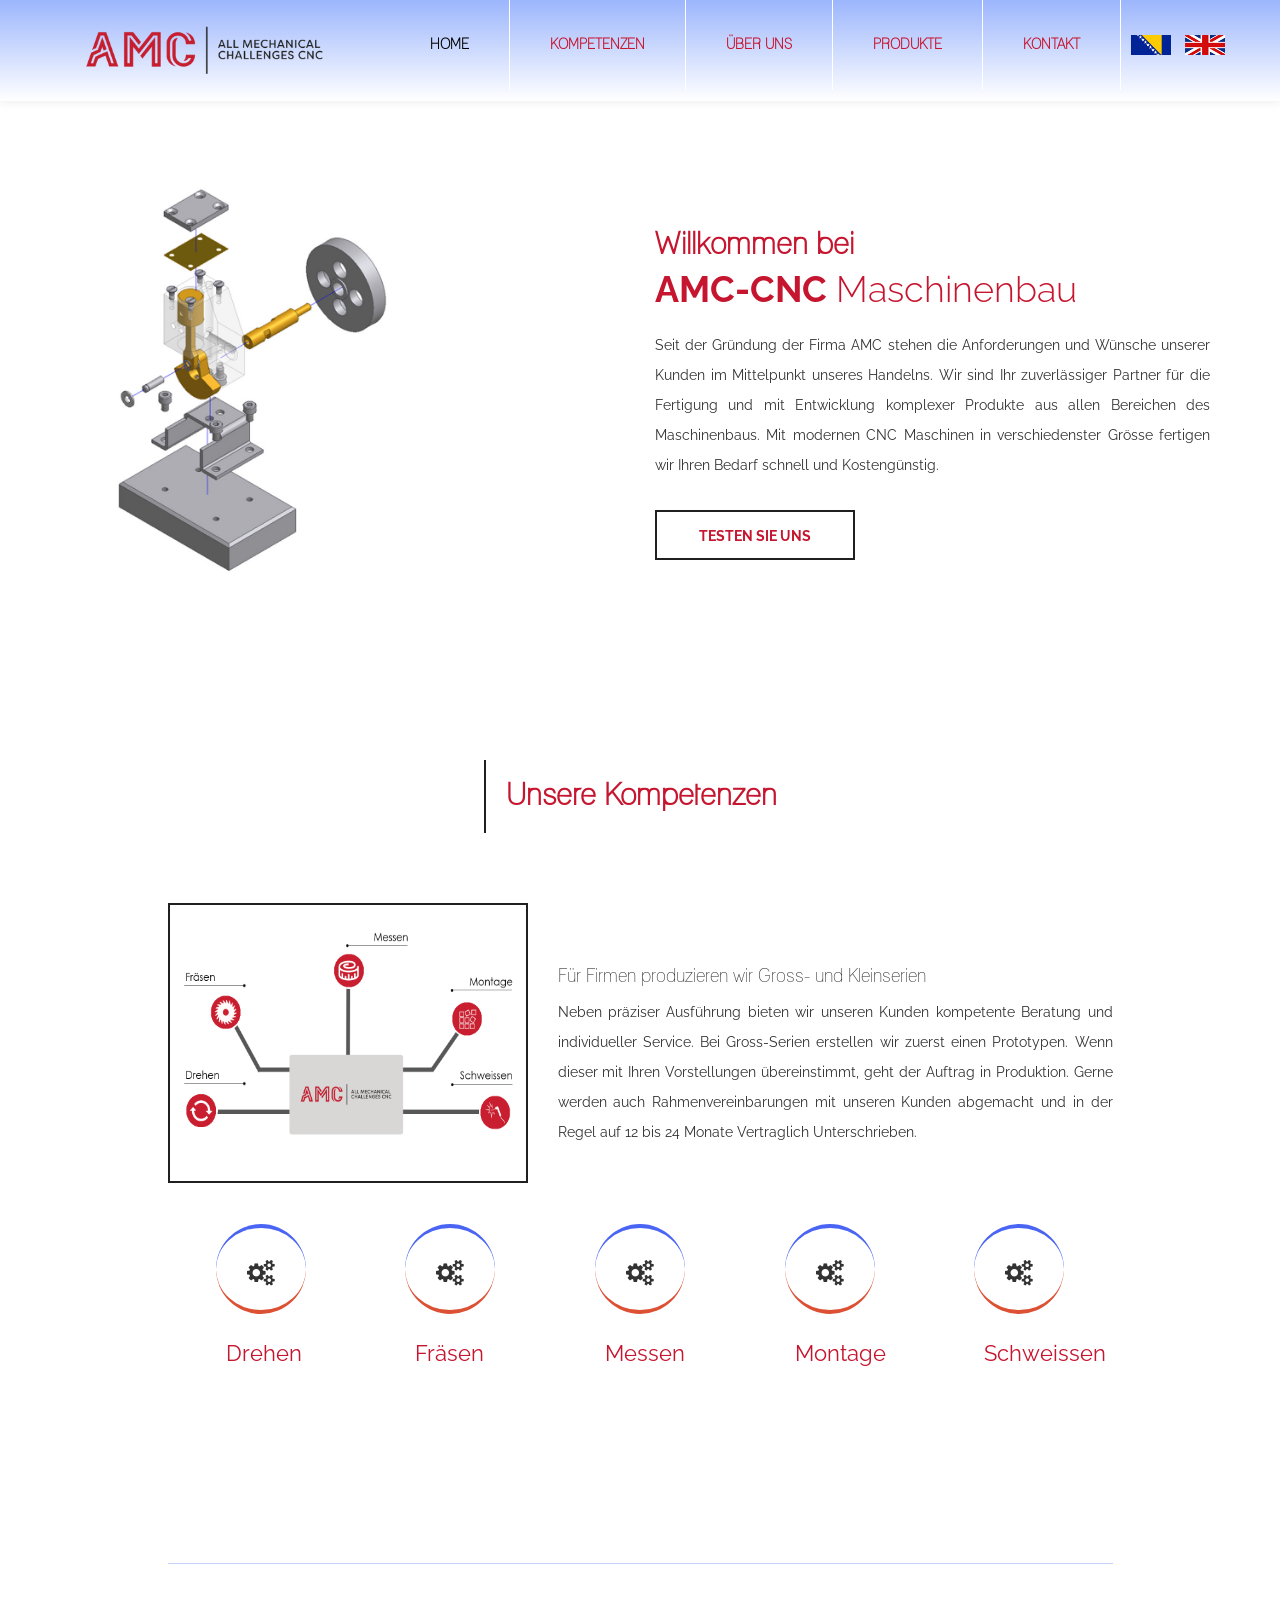
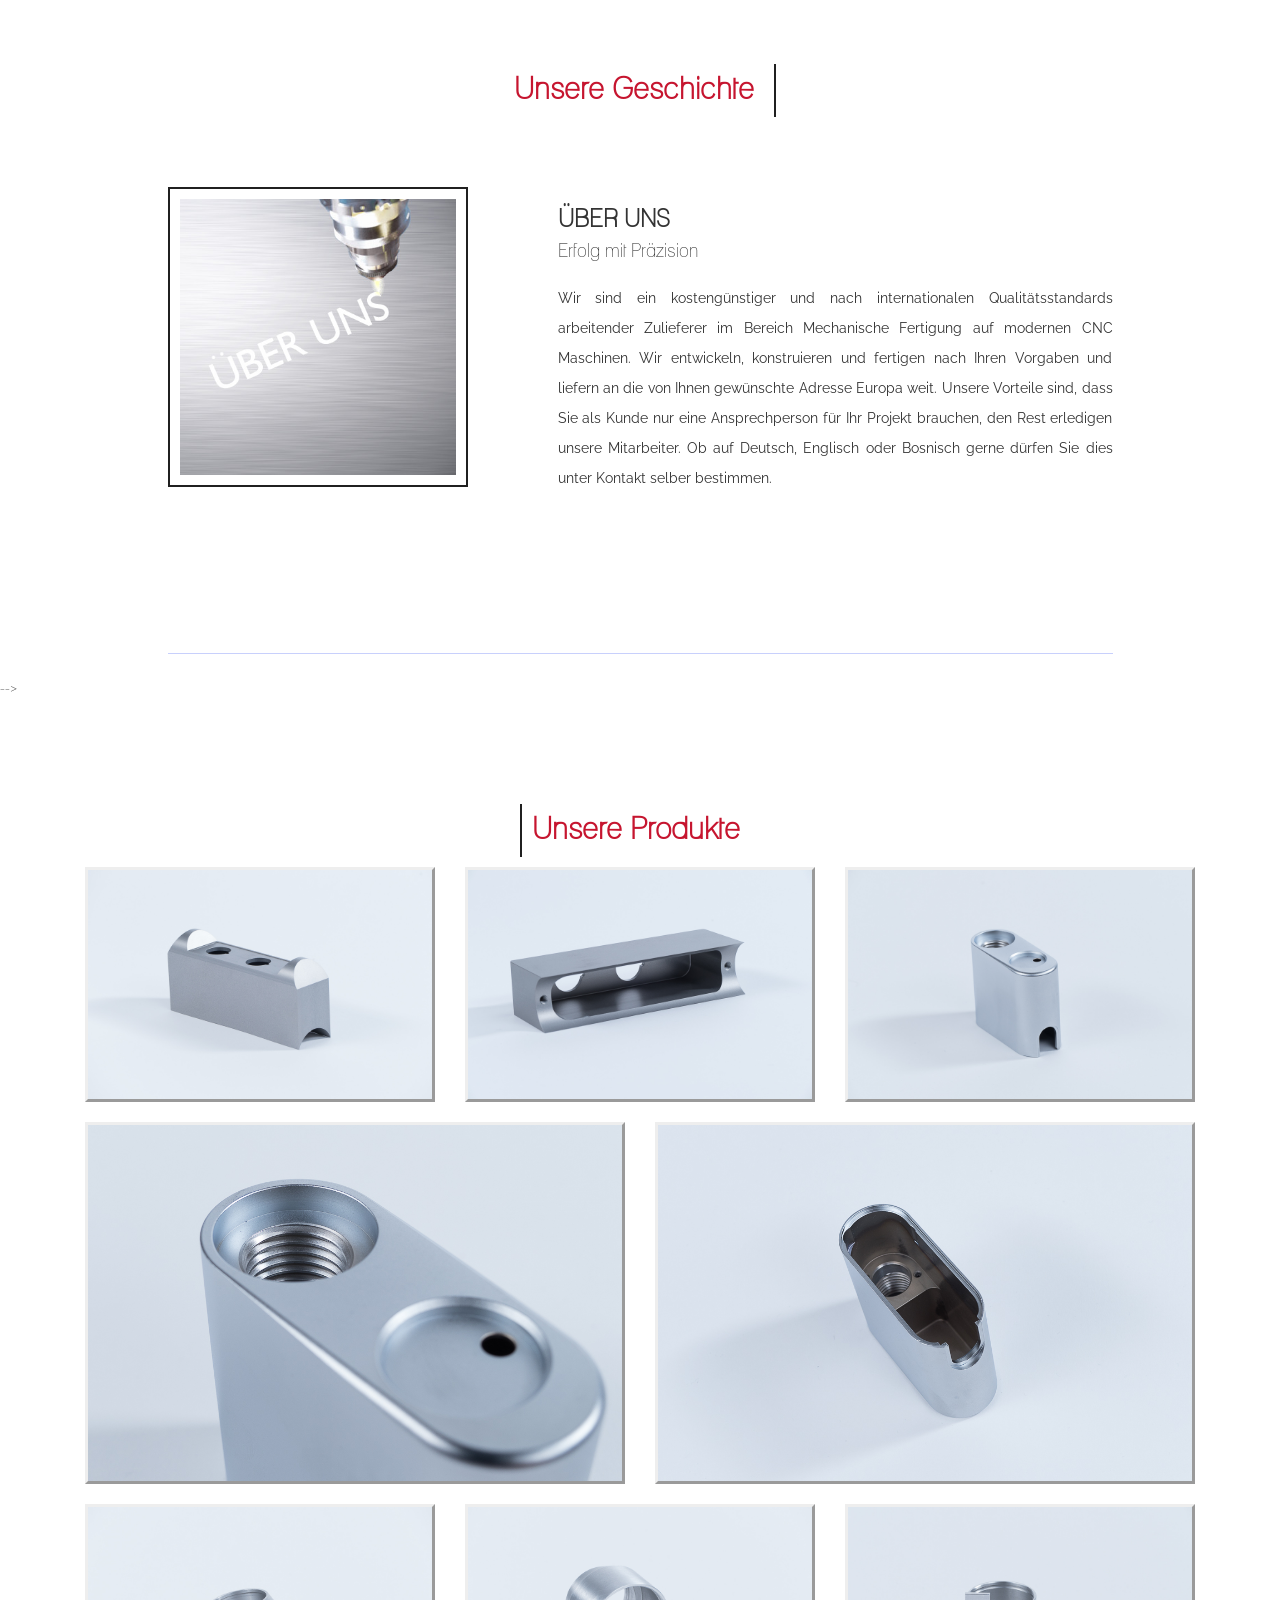
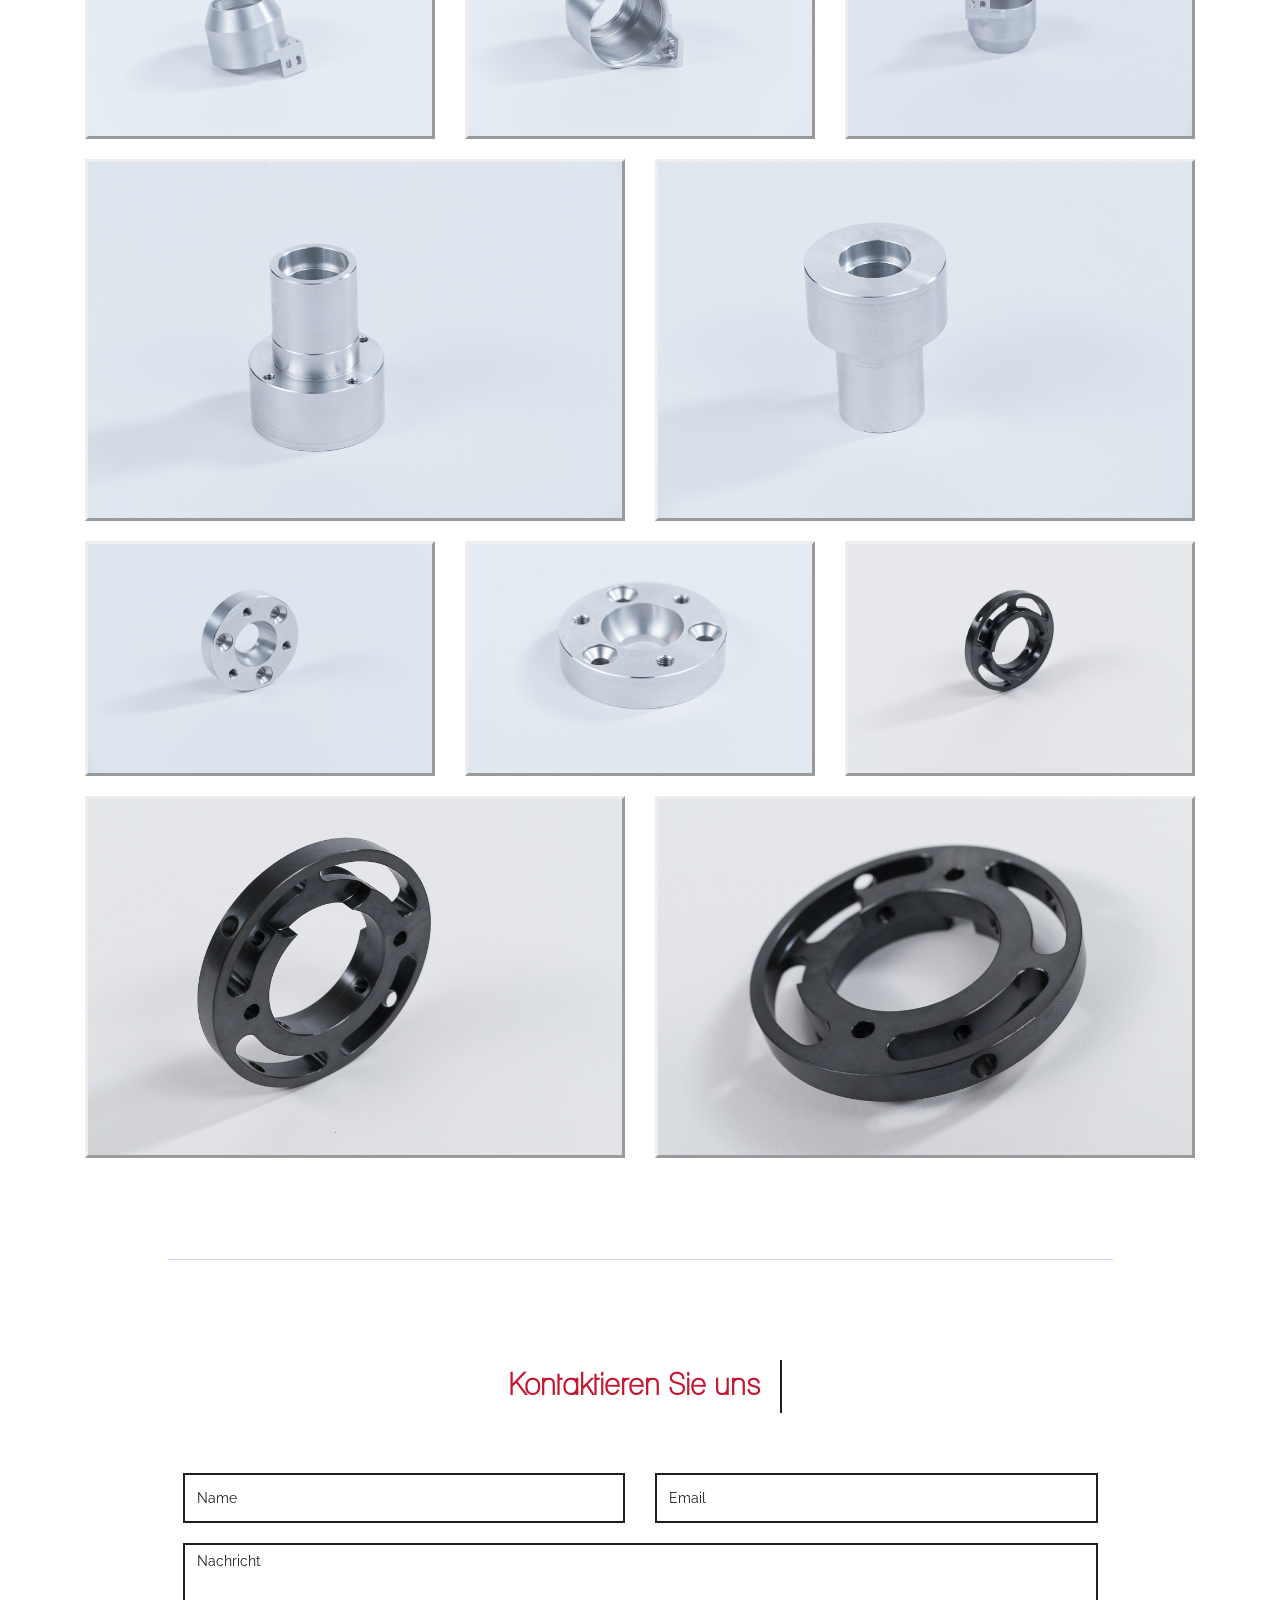
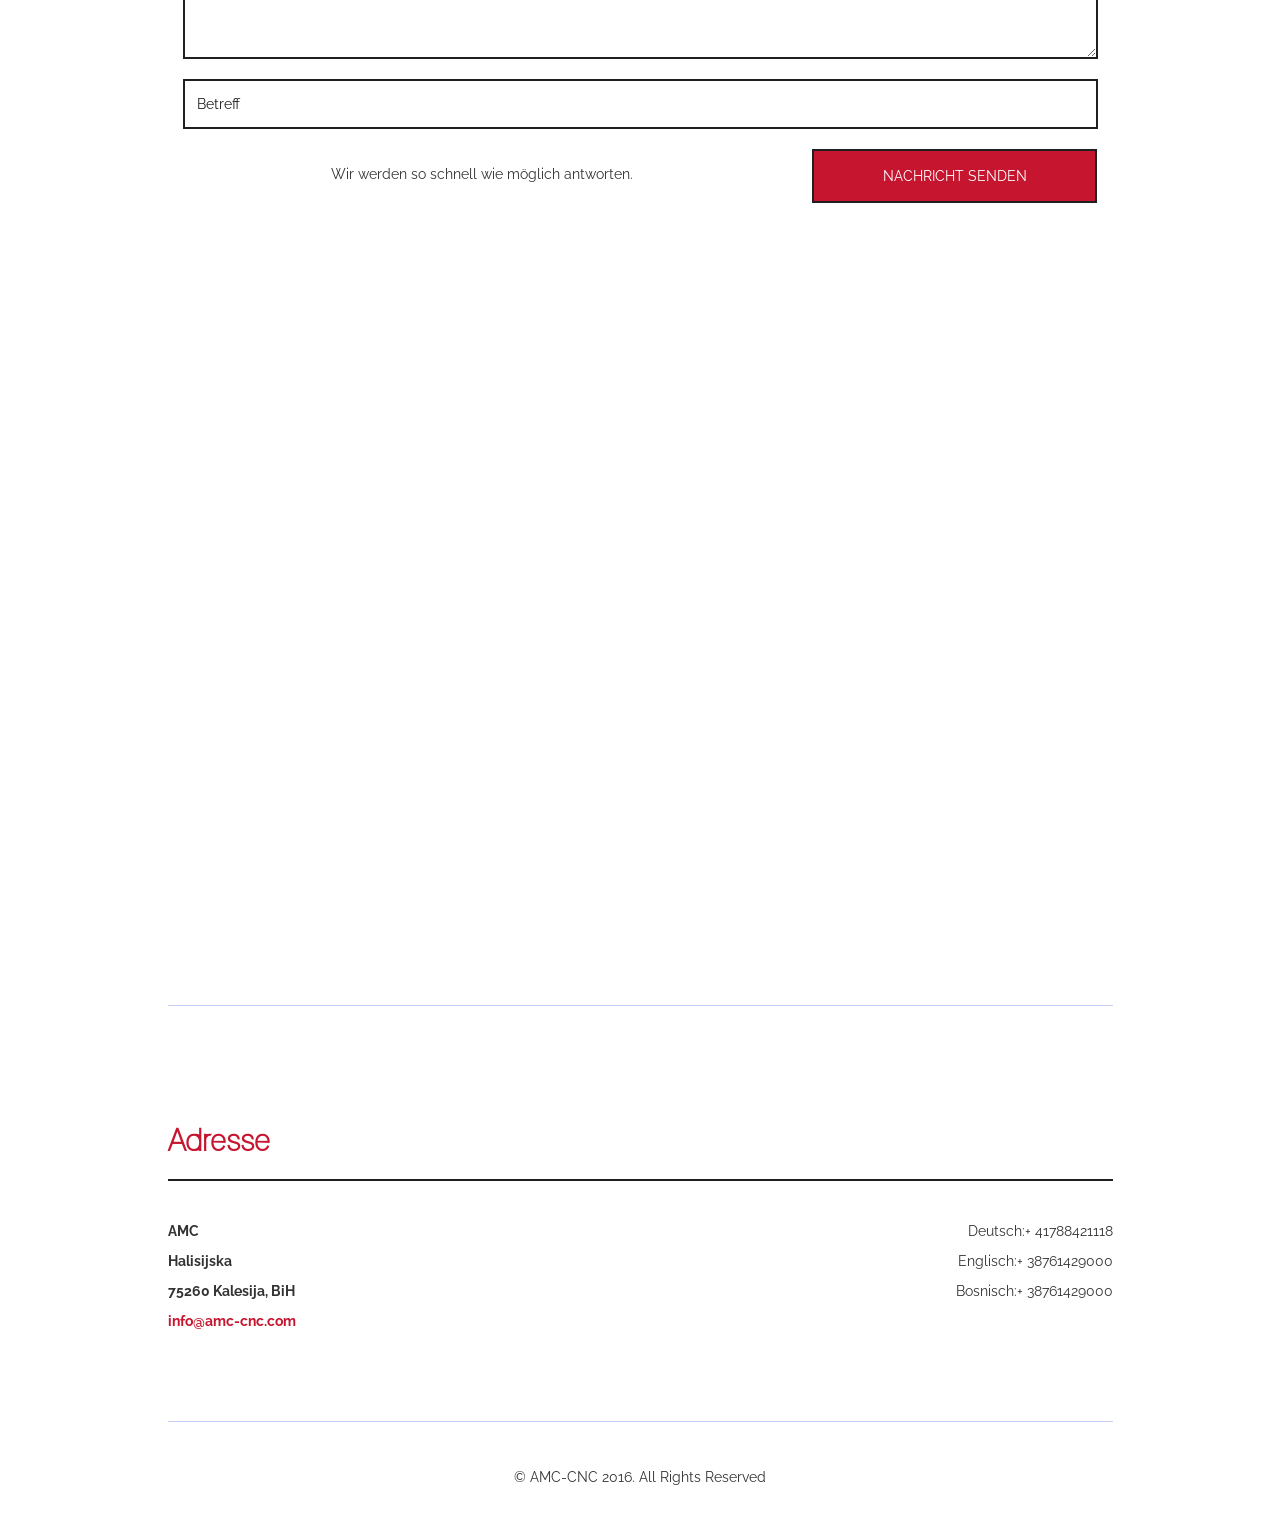
<file: de/index.html>
<!DOCTYPE html>
<html lang="en">
<head>
<title>AMC-CNC</title>
<link rel="shortcut icon" href="images/favicon.ico" />
<meta charset="utf-8">
<meta http-equiv="X-UA-Compatible" content="IE=Edge">
<meta name="viewport" content="width=device-width, initial-scale=1">
<meta name="keywords" content="">
<meta name="description" content="">
<!--
Superfresh Template
http://www.templatemo.com/free-website-templates/
-->
<!-- stylesheet css -->
<link rel="stylesheet" href="css/bootstrap.min.css">
<link rel="stylesheet" href="css/font-awesome.min.css">
<link rel="stylesheet" href="css/nivo-lightbox.css">
<link rel="stylesheet" href="css/nivo_themes/default/default.css">
<link rel="stylesheet" href="css/templatemo-style.css">
<!-- google web font css -->
<link href='http://fonts.googleapis.com/css?family=Raleway:400,300,600,700' rel='stylesheet' type='text/css'>

<style>
ul.tab {
    list-style-type: none;
    margin-top: 40px;    
    margin-left: 0px;
    padding: 0;
    overflow: hidden;
    border: 1px solid #ffffff;
    background-color: #ffffff;
}

/* Float the list items side by side */
ul.tab li {float: left;}

/* Style the links inside the list items */
ul.tab li a {
    display: inline-block;
    color: #C6152F;
    text-align: center;
    padding: 14px 45px;
    text-decoration: none;
    transition: 0.5s;
    font-size: 22px;
}

/* Change background color of links on hover */
ul.tab li a:hover {
      color: #000000;
      background-color: transparent;
}



/* Create an active/current tablink class */
ul.tab li a:focus, .active {
    background-color: transparent;
    color: #000000;	
}

/* Style the tab content */
.tabcontent {	
    display: none;
    padding: 0px 12px;
    -webkit-animation: fadeEffect 1s;
    animation: fadeEffect 1s;
}

@-webkit-keyframes fadeEffect {
    from {opacity: 0;}
    to {opacity: 1;}
}

@keyframes fadeEffect {
    from {opacity: 0;}
    to {opacity: 1;}
}
</style>	
	
</head>
<body data-spy="scroll" data-target=".navbar-collapse" id="top">
<!-- navigation -->
<div class="navbar navbar-default navbar-fixed-top" role="navigation">
  <div class="container">
    <div class="navbar-header">
      <button class="navbar-toggle" data-toggle="collapse" data-target=".navbar-collapse"><span class="icon icon-bar"></span> <span class="icon icon-bar"></span> <span class="icon icon-bar"></span></button>
      <a href="#"><img src="images/AMC-Logo.png" height="140" width="270" alt="logo" style="margin-top:0px"></a></div>
    <div class="collapse navbar-collapse">
      <ul class="nav navbar-nav navbar-right">
        <li><a href="#home" class="smoothScroll">HOME</a></li>
        <li><a href="#service" class="smoothScroll">KOMPETENZEN </a></li>
        <li><a href="#about" class="smoothScroll">ÜBER UNS</a></li>
        <!-- <li><a href="#team" class="smoothScroll">TEAM</a></li> -->
        <li><a href="#portfolio" class="smoothScroll">PRODUKTE</a></li>
        <li><a href="#contact" class="smoothScroll">KONTAKT</a></li>
            <div style="float:left;">
            
           <a href="..\ba\index.html">
            <img src="images\bosna-zastava.png" alt="bosanski" title="Bosnisch" style="width:40px; height:20px; margin-top:35px; margin-left:10px;"/></a>
            <a href="..\en\index.html">
            <img src="images\engleski-zastava.png" alt="engleski" title="Englisch" style="width:40px; height:20px; margin-top:35px; margin-left:10px;"/></a></div>

      </ul>

    </div>
  </div>
</div>
<!-- home section -->
<div id="home">
  <div class="container">
    <div class="row">
      <div class="col-md-offset-6 col-md-6 col-sm-offset-6 col-sm-6">
        <h2>Willkommen bei</h2>
        <h1> <strong>AMC-CNC </strong>Maschinenbau</h1>
        <p align="justify">Seit der Gründung der Firma AMC stehen die Anforderungen und Wünsche unserer Kunden im Mittelpunkt unseres Handelns. 
			Wir sind Ihr zuverlässiger Partner für die Fertigung und mit Entwicklung komplexer Produkte aus allen Bereichen des Maschinenbaus. 
			Mit modernen CNC Maschinen in verschiedenster Grösse fertigen wir Ihren Bedarf schnell und Kostengünstig.
		</p>
        <a href="#service" class="btn btn-default smoothScroll">TESTEN SIE UNS</a></div>
    </div>
  </div>
</div>
<!-- service section -->
<div id="service">
  <div class="container">
    <div class="row">
      <div class="col-md-12 col-sm-12">
        <h2>Unsere Kompetenzen</h2>
      </div>
	  
	  <div class="col-md-offset-1 col-md-4 col-sm-4"><img src="images/komplet-dee.png" class="img-responsive" alt="about img" style="height:280px"></div>
      <div class="col-md-6 col-sm-6" style="margin-top: 55px;">
        <h4>Für Firmen produzieren wir Gross- und Kleinserien</h4>
        <p align="justify">
			Neben präziser Ausführung bieten wir unseren Kunden kompetente Beratung und individueller Service. 
			Bei Gross-Serien erstellen wir zuerst einen Prototypen. Wenn dieser mit Ihren Vorstellungen übereinstimmt, geht der Auftrag in Produktion. 
			Gerne werden auch Rahmenvereinbarungen mit unseren Kunden abgemacht und in der Regel auf 12 bis 24 Monate Vertraglich Unterschrieben.
		</p>
      </div>
	  
      <div class="col-md-12 col-sm-12">
<ul class="tab">
  <div class="col-md-offset-1 col-md-2 col-sm-4"> <i class="fa fa-gears"></i>
  <li><a href="javascript:void(0)" class="tablinks" onclick="openOperation(event, 'Drehen')"><p>Drehen</p></a></li></div>

<div class="col-md-2 col-sm-4"> <i class="fa fa-gears"></i>
  <li><a href="javascript:void(0)" class="tablinks" onclick="openOperation(event, 'Fräsen')"><p>Fräsen</p></a></li></div>
  
  <div class="col-md-2 col-sm-4"> <i class="fa fa-gears"></i>
  <li><a href="javascript:void(0)" class="tablinks" onclick="openOperation(event, 'Messen')"><p>Messen</p></a></li></div>

  <div class="col-md-2 col-sm-4"> <i class="fa fa-gears"></i>
  <li><a href="javascript:void(0)" class="tablinks" onclick="openOperation(event, 'Montage')"><p>Montage</p></a></li></div>

  <div class="col-md-2 col-sm-4"> <i class="fa fa-gears"></i>
  <li><a href="javascript:void(0)" class="tablinks" onclick="openOperation(event, 'Schweissen')"><p>Schweissen</p></a></li></div>
</ul>

</div>


<div id="Drehen" class="tabcontent">
 <div class="col-md-12 col-sm-12">
  <p style="text-align: left; margin-left: 40px;">Auf unseren CNC-Drehmaschinen bearbeiten wir Prototypen und Serienteile. Drehteile bis Ø 300 mm gehören zu unserem Bearbeitungsspektrum. Alle Maschinen sind mit Kurzlademagazinen ausgerüstet.</p>
</div>
</div>

<div id="Fräsen" class="tabcontent">
<div class="col-md-12 col-sm-12">  
<p style="text-align: left; margin-left: 40px;">Unser hochmoderner Maschinenpark lässt keine Wünsche offen. Wir fertigen für Sie vom Einzelteil bis zur Grosserie in gleichbleibender hoher Qualität. Neu fertigen wir auch Nachts um Sie noch schneller beliefern zu können. (Indunorm-Anlage).</p> 
</div>
</div>

<div id="Messen" class="tabcontent">
<div class="col-md-12 col-sm-12">
  <p style="text-align: left; margin-left: 40px;">Dank modernen Messmitteln garantieren wir höchste Qualität auf Wunsch auch mit Prüfprotokoll.</p>
</div>
</div>

<div id="Montage" class="tabcontent">
<div class="col-md-12 col-sm-12">
  <p style="text-align: left; margin-left: 40px;">Gerne montieren wir Ihre Baugruppen bei uns im Haus und garantieren Ihnen somit kürzeste Lieferzeiten ab Lager. Fragen Sie uns an!</p> 
</div>
</div>

<div id="Schweissen" class="tabcontent">
<div class="col-md-12 col-sm-12">
  <p style="text-align: left; margin-left: 40px;">Stahl, Edelstahl und Aluminium sind dabei unsere standardmässig verarbeiteten Werkstoffe, von der einfachen Heftnaht bis zur aufwendigen Schweisskonstruktion. So erhalten Sie stets ein solides und sauber verarbeitetes Produkt von geprüfter Qualität.</p>
</div>
</div>


<script>
function openOperation(evt, OperationName) {
    var i, tabcontent, tablinks;
    tabcontent = document.getElementsByClassName("tabcontent");
    for (i = 0; i < tabcontent.length; i++) {
        tabcontent[i].style.display = "none";
    }
    tablinks = document.getElementsByClassName("tablinks");
    for (i = 0; i < tablinks.length; i++) {
        tablinks[i].className = tablinks[i].className.replace(" active", "");
    }
    document.getElementById(OperationName).style.display = "block";
    evt.currentTarget.className += " active";
}
</script>
    </div>
  </div>
</div>
<!-- divider section -->
<div class="container">
  <div class="row">
    <div class="col-md-1 col-sm-1"></div>
    <div class="col-md-10 col-sm-10">
      <hr>
    </div>
    <div class="col-md-1 col-sm-1"></div>
  </div>
</div>
<!-- about section -->
<div id="about">
  <div class="container">
    <div class="row">
      <div class="col-md-12 col-sm-12">
        <h2>Unsere Geschichte</h2>
      </div>
      <div class="col-md-offset-1 col-md-4 col-sm-4"><img src="images/UBER UNS.jpg" class="img-responsive" alt="about img" style="height:300px"></div>
      <div class="col-md-6 col-sm-6" style="margin-bottom: 50px;">
        <h3>ÜBER UNS</h3>
        <h4>Erfolg mit Präzision</h4>
        <p align="justify">
			Wir sind ein kostengünstiger und nach internationalen Qualitätsstandards arbeitender Zulieferer im Bereich Mechanische Fertigung auf modernen CNC Maschinen. 
			Wir entwickeln, konstruieren und fertigen nach Ihren Vorgaben und liefern an die von Ihnen gewünschte Adresse Europa weit. 
			Unsere Vorteile sind, dass Sie als Kunde nur eine Ansprechperson für Ihr Projekt brauchen, den Rest erledigen unsere Mitarbeiter. 
			Ob auf Deutsch, Englisch oder Bosnisch gerne dürfen Sie dies unter Kontakt selber bestimmen.
		</p>
      </div>
    </div>
  </div>
</div>
<!-- divider section -->

<!--
<div class="container">
  <div class="row">
    <div class="col-md-1 col-sm-1"></div>
    <div class="col-md-10 col-sm-10">
      <hr>
    </div>
    <div class="col-md-1 col-sm-1"></div>
  </div>
</div>
-->


<!-- team section -->
<!--
<div id="team">
  <div class="container">
    <div class="row">
      <div class="col-md-12 col-sm-12">
        <h2>Behind the AMC .</h2>
      </div>
      <div class="col-md-3 col-sm-3"><img src="images/team1.jpg" class="img-responsive" alt="team img">
        <h3>Name Surname</h3>
        <h4>Position</h4>
      </div>
      <div class="col-md-3 col-sm-3"><img src="images/team2.jpg" class="img-responsive" alt="team img">
        <h3>Name Surname</h3>
        <h4>Position</h4>
      </div>
      <div class="col-md-3 col-sm-3"><img src="images/team3.jpg" class="img-responsive" alt="team img">
        <h3>Name Surname</h3>
        <h4>Position</h4>
      </div>
      <div class="col-md-3 col-sm-3"><img src="images/team4.jpg" class="img-responsive" alt="team img">
        <h3>Name Surname</h3>
        <h4>Position</h4>
      </div>
    </div>
  </div>
</div>
<!-- divider section -->
<div class="container">
  <div class="row">
    <div class="col-md-1 col-sm-1"></div>
    <div class="col-md-10 col-sm-10">
      <hr>
    </div>
    <div class="col-md-1 col-sm-1"></div>
  </div>
</div>
-->

<!-- portfolio section -->
<div id="portfolio">
  <div class="container">
    <div class="row">
      <div class="col-md-12 col-sm-12">
        <div class="title">
          <h2>Unsere Produkte</h2>
        </div>
        <!-- ISO section -->
       <div class="iso-section">
          <div class="iso-box-section">
            <div class="iso-box-wrapper col4-iso-box">
              <div class="iso-box twist cutting measuring 3Dprinting col-md-4 col-sm-4 col-xs-12">
				  <a href="images/1.jpg" data-lightbox-gallery="portfolio-gallery">
					  <img src="images/1.jpg" style="border:outset; color: #cad1db" alt="portfolio img">
				  </a>
			  </div>
              <div class="iso-box 3Dprinting col-md-4 col-sm-4 col-xs-12">
				  <a href="images/2.jpg" data-lightbox-gallery="portfolio-gallery">
					  <img src="images/2.jpg" style="border:outset; color: #cad1db" alt="portfolio img">
				  </a>
			  </div>
              <div class="iso-box measuring col-md-4 col-sm-4 col-xs-12">
				  <a href="images/3.jpg" data-lightbox-gallery="portfolio-gallery">
					  <img src="images/3.jpg" style="border:outset; color: #cad1db" alt="portfolio img">
				  </a>
				</div>
              <div class="iso-box twist montage col-md-6 col-sm-6 col-xs-12">
				  <a href="images/4.jpg" data-lightbox-gallery="portfolio-gallery">
					  <img src="images/4.jpg" style="border:outset; color: #cad1db" alt="portfolio img">
				  </a>
				</div>
              <div class="iso-box measuring col-md-6 col-sm-6 col-xs-12">
				  <a href="images/5.jpg" data-lightbox-gallery="portfolio-gallery">
					  <img src="images/5.jpg" style="border:outset; color: #cad1db" alt="portfolio img">
				  </a>
				</div>
              <div class="iso-box twist cutting col-md-4 col-sm-4 col-xs-12">
				  <a href="images/6.jpg" data-lightbox-gallery="portfolio-gallery">
					  <img src="images/6.jpg" style="border:outset; color: #cad1db" alt="portfolio img">
				  </a>
				</div>
              <div class="iso-box cutting col-md-4 col-sm-4 col-xs-12">
				  <a href="images/7.jpg" data-lightbox-gallery="portfolio-gallery">
					  <img src="images/7.jpg" style="border:outset; color: #cad1db" alt="portfolio img">
				  </a>
				</div>
              <div class="iso-box measuring col-md-4 col-sm-4 col-xs-12">
				  <a href="images/8.jpg" data-lightbox-gallery="portfolio-gallery">
					  <img src="images/8.jpg" style="border:outset; color: #cad1db" alt="portfolio img">
				  </a>
				</div>
	       	  <div class="iso-box twist montage col-md-6 col-sm-6 col-xs-12">
			   	<a href="images/9.jpg" data-lightbox-gallery="portfolio-gallery">
					<img src="images/9.jpg" style="border:outset; color: #cad1db" alt="portfolio img">
			   	</a>
			   </div>
              <div class="iso-box measuring col-md-6 col-sm-6 col-xs-12">
				  <a href="images/10.jpg" data-lightbox-gallery="portfolio-gallery">
					  <img src="images/10.jpg" style="border:outset; color: #cad1db" alt="portfolio img">
				  </a>
				</div>
			  <div class="iso-box twist cutting measuring 3Dprinting col-md-4 col-sm-4 col-xs-12">
				  <a href="images/11.jpg" data-lightbox-gallery="portfolio-gallery">
					  <img src="images/11.jpg" style="border:outset; color: #cad1db" alt="portfolio img">
				  </a>
				</div>
              <div class="iso-box 3Dprinting col-md-4 col-sm-4 col-xs-12">
				  <a href="images/12.jpg" data-lightbox-gallery="portfolio-gallery">
					  <img src="images/12.jpg" style="border:outset; color: #cad1db" alt="portfolio img">
				  </a>
				</div>
              <div class="iso-box measuring col-md-4 col-sm-4 col-xs-12">
				  <a href="images/14.jpg" data-lightbox-gallery="portfolio-gallery">
					  <img src="images/14.jpg" style="border:outset; color: #cad1db" alt="portfolio img">
				  </a>
				</div>
			  <div class="iso-box twist montage col-md-6 col-sm-6 col-xs-12">
				  <a href="images/15.jpg" data-lightbox-gallery="portfolio-gallery">
					  <img src="images/15.jpg" style="border:outset; color: #cad1db" alt="portfolio img">
				  </a>
				</div>
              <div class="iso-box measuring col-md-6 col-sm-6 col-xs-12">
				  <a href="images/16.jpg" data-lightbox-gallery="portfolio-gallery">
					  <img src="images/16.jpg" style="border:outset; color: #cad1db" alt="portfolio img">
				  </a>
				</div>
            </div>
          </div>
        </div>
      </div>
    </div>
  </div>
</div>

<!-- divider section -->
<div class="container">
  <div class="row">
    <div class="col-md-1 col-sm-1"></div>
    <div class="col-md-10 col-sm-10">
      <hr>
    </div>
    <div class="col-md-1 col-sm-1"></div>
  </div>
</div>
<!-- contact section -->
<div id="contact">
  <div class="container">
    <div class="row">
      <div class="col-md-12 col-sm-12">
        <h2>Kontaktieren Sie uns</h2>
      </div>
      <form action="#" method="post">
        <div class="col-md-1 col-sm-1"></div>
        <div class="col-md-10 col-sm-10">
          <div class="col-md-6 col-sm-6">
            <input type="text" placeholder="Name" class="form-control">
          </div>
          <div class="col-md-6 col-sm-6">
            <input type="email" placeholder="Email" class="form-control">
          </div>
          <div class="col-md-12 col-sm-12">
            <textarea placeholder="Nachricht" class="form-control" rows="5"></textarea>
          </div>
          <div class="col-md-12 col-sm-12">
            <input type="text" placeholder="Betreff" class="form-control">
          </div>
          <div class="col-md-8 col-sm-8">
            <p>Wir werden so schnell wie möglich antworten.</p>
          </div>
          <div class="col-md-4 col-sm-4">
            <input type="submit" value="NACHRICHT SENDEN" class="form-control">
          </div>
        </div>
        <div class="col-md-1 col-sm-1"></div>
      </form>
      
      <!-- map-->
    <div class="row">
        <div class="col-md-12 col-sm-12">
            <div class="google-maps" style="vertical-align: middle;">
		<iframe width="100%" height="600" src="http://www.mapi.ie/create-google-map/map.php?width=100%&amp;height=600&amp;hl=en&amp;coord=44.43798524949607,18.877730372067845&amp;q=Kalesija+(AMC-CNC)&amp;ie=UTF8&amp;t=&amp;z=7&amp;iwloc=A&amp;output=embed" frameborder="0" scrolling="no" marginheight="0" marginwidth="0"><a href="http://www.mapsdirections.info/pl/stworz-mape-google/">Osadź html Google Maps</a> na <a href="http://www.mapsdirections.info/pl/">Narzędzie Planowania Trasy</a></iframe>
            </div>
        </div>      
    </div>
      
    </div>
    
  </div>
</div>

<!-- divider section -->
<div class="container">
  <div class="row">
    <div class="col-md-1 col-sm-1"></div>
    <div class="col-md-10 col-sm-10">
      <hr>
    </div>
    <div class="col-md-1 col-sm-1"></div>
  </div>
</div>
<!-- footer section -->
<footer>
  <div class="container">
	<div class="row">
		<div class="col-md-1 col-sm-1"></div>
		<div class="col-md-10 col-sm-10">
			<h2>Adresse</h2>
		</div>
		<div class="col-md-1 col-sm-1"></div>
	</div>
    <div class="row">
		<div class="col-md-1 col-sm-1"></div>
		<div class="col-md-3 col-sm-3">
			<p style=" font-weight: bold">AMC</p>
			<p style=" font-weight: bold">Halisijska</p>
			<p style=" font-weight: bold">75260 Kalesija, BiH</p>
			<a href="mailto:info@amc-cnc.com" target="_top" style="color: #C6152F;"><p><b>info@amc-cnc.com</b><p/></a>
			<!--<p>Email: <span>info@amc-cnc.com</span></p>
			<p>Phone: <span>+38761000000</span></p>
			-->
		</div>
		<div class="col-md-3 col-sm-3" style="margin-left:390px; text-align: right;">
			<p>Deutsch:+ 41788421118</p>
			<p>Englisch:+ 38761429000</p>
			<p>Bosnisch:+ 38761429000</p>
		</div>
		<div class="col-md-5 col-sm-5"></div>
	  <!--
      <div class="col-md-6 col-sm-6">
        <h2>Soziale Netzwerke.</h2>
        <ul class="social-icons">
          <li><a href="#" class="fa fa-facebook"></a></li>
          <li><a href="#" class="fa fa-twitter"></a></li>
          <li><a href="#" class="fa fa-dribbble"></a></li>
        </ul>
      </div>
	  -->
    </div>
  </div>
</footer>
<!-- divider section -->
<div class="container">
  <div class="row">
    <div class="col-md-1 col-sm-1"></div>
    <div class="col-md-10 col-sm-10">
      <hr>
    </div>
    <div class="col-md-1 col-sm-1"></div>
  </div>
</div>
<!-- copyright section -->
<div class="copyright">
  <div class="container">
    <div class="row">
      <div class="col-md-12 col-sm-12">
        <p>&copy; AMC-CNC 2016. All Rights Reserved </p>
      </div>
    </div>
  </div>
</div>
<!-- scrolltop section -->
<a href="#top" class="go-top"><i class="fa fa-angle-up"></i></a>
<!-- javascript js -->
<script src="js/jquery.js"></script>
<script src="js/bootstrap.min.js"></script>
<script src="js/nivo-lightbox.min.js"></script>
<script src="js/smoothscroll.js"></script>
<script src="js/jquery.nav.js"></script>
<script src="js/isotope.js"></script>
<script src="js/imagesloaded.min.js"></script>
<script src="js/custom.js"></script>
</body>
</html>
</file>
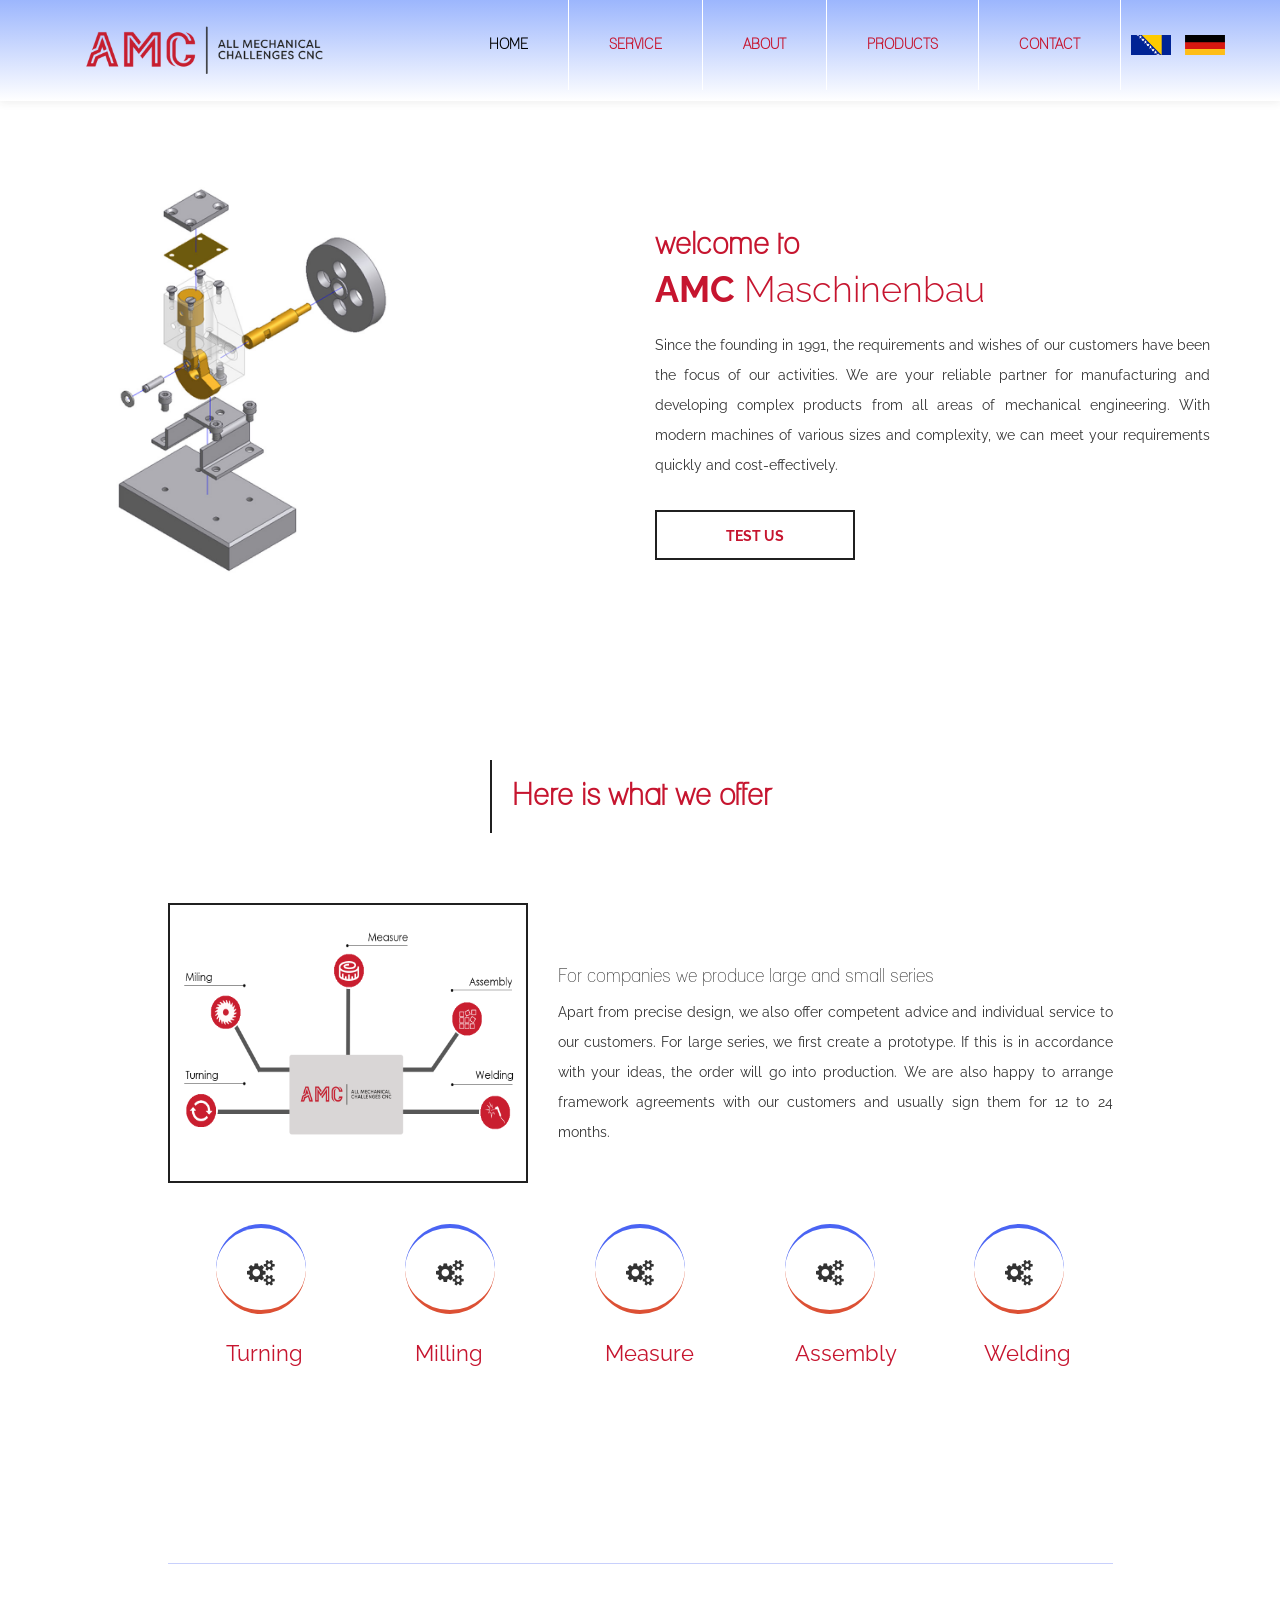
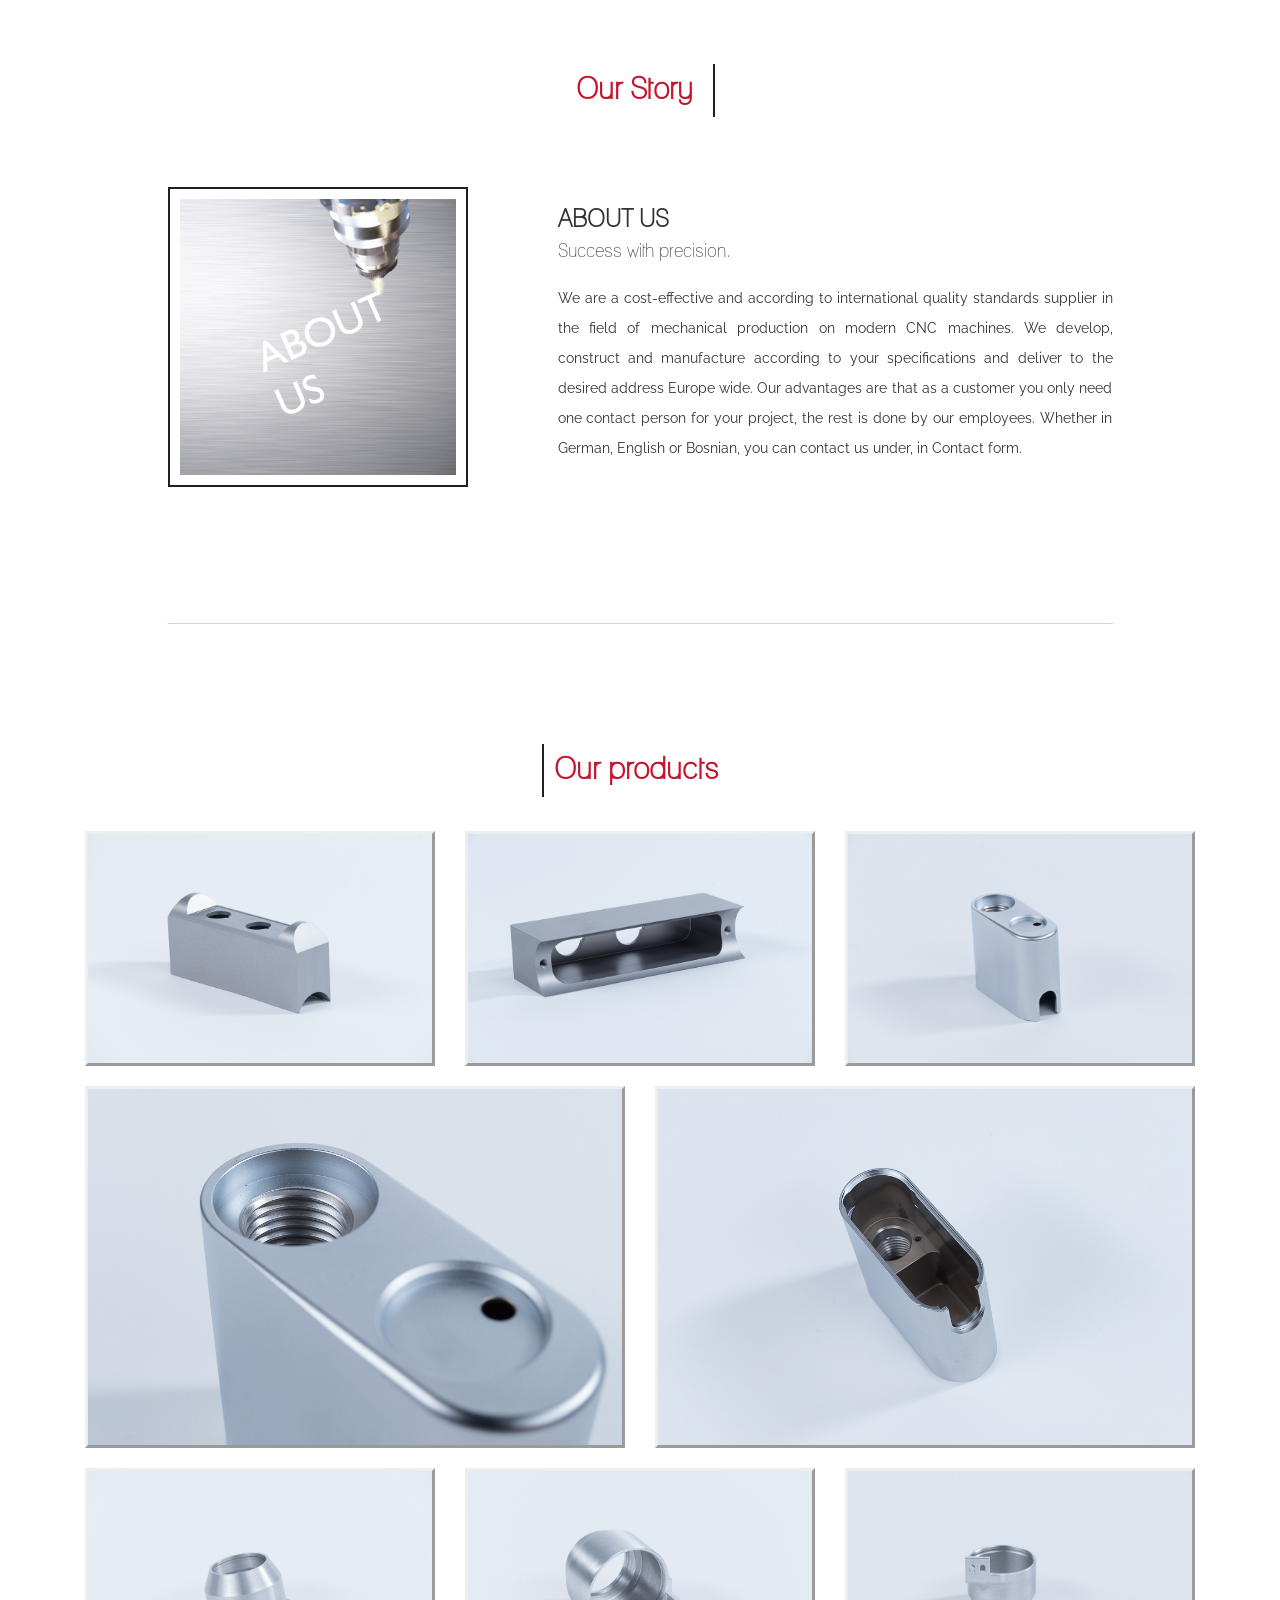
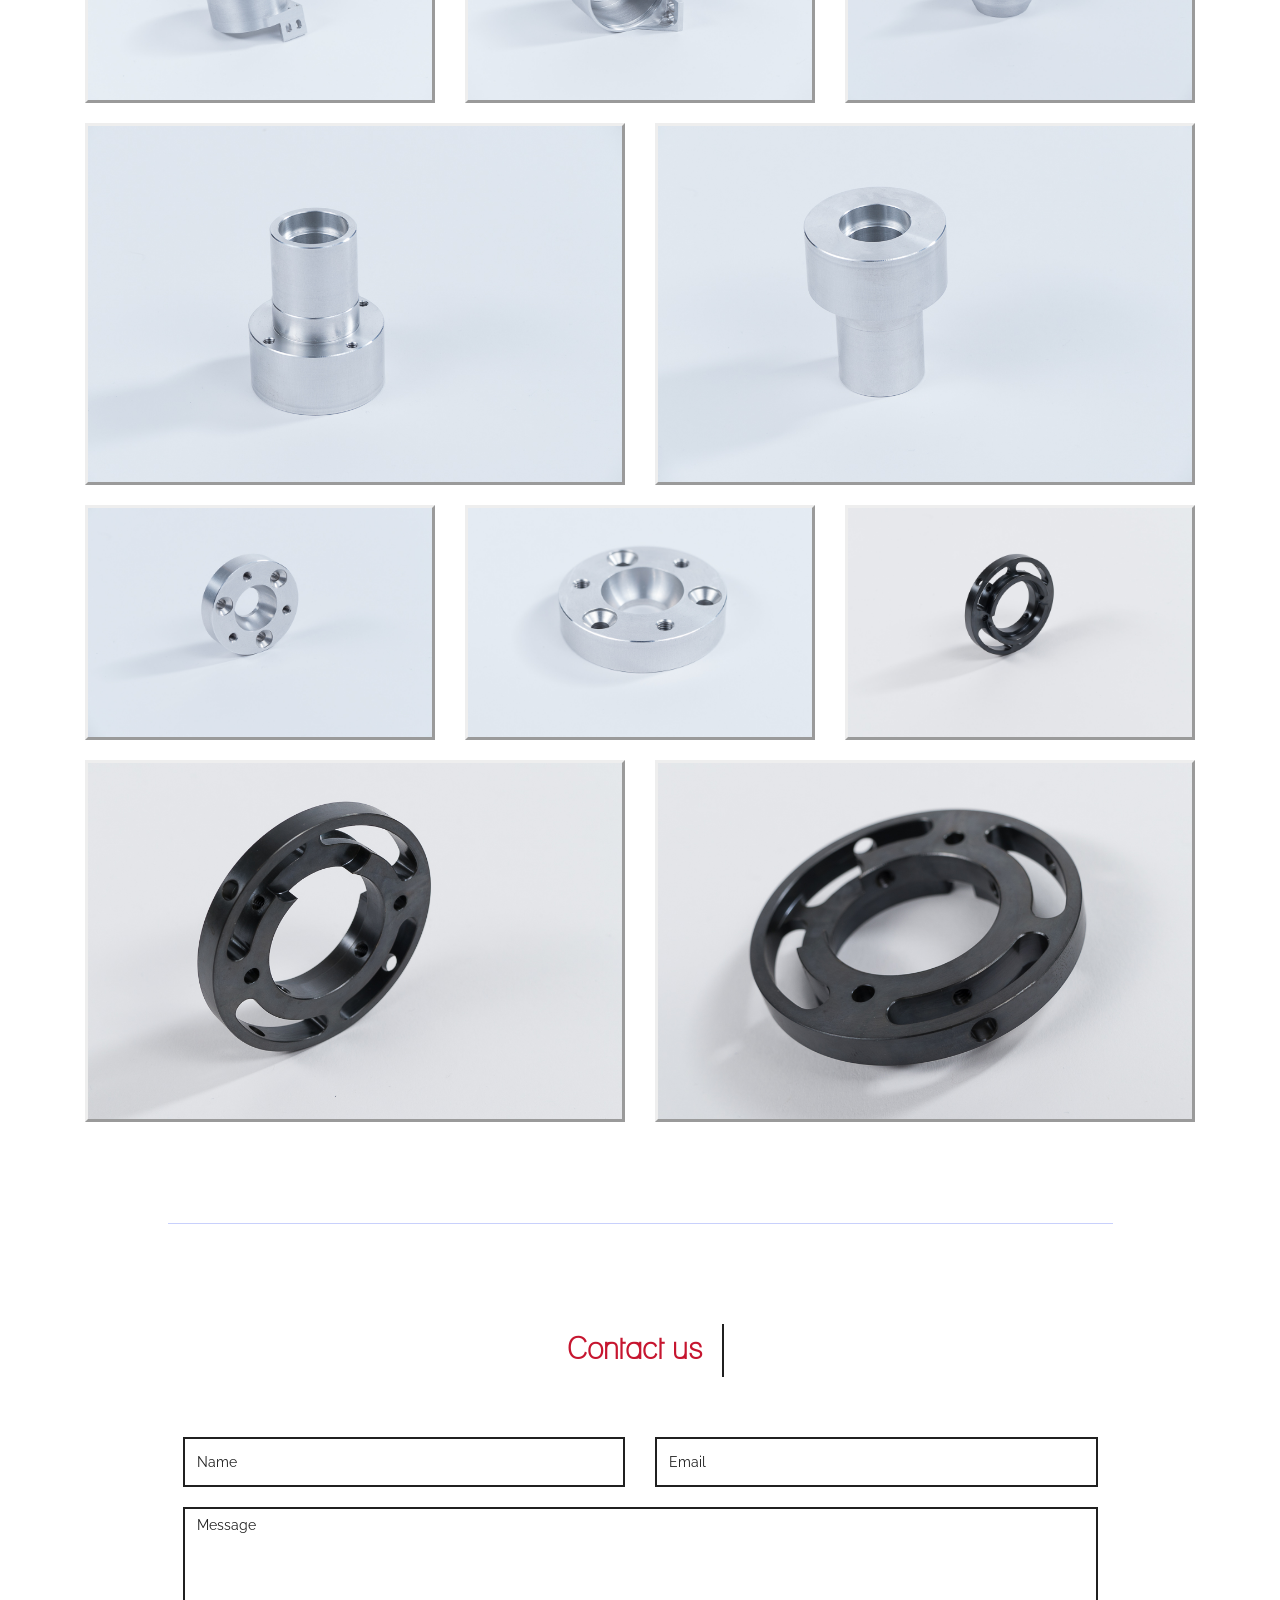
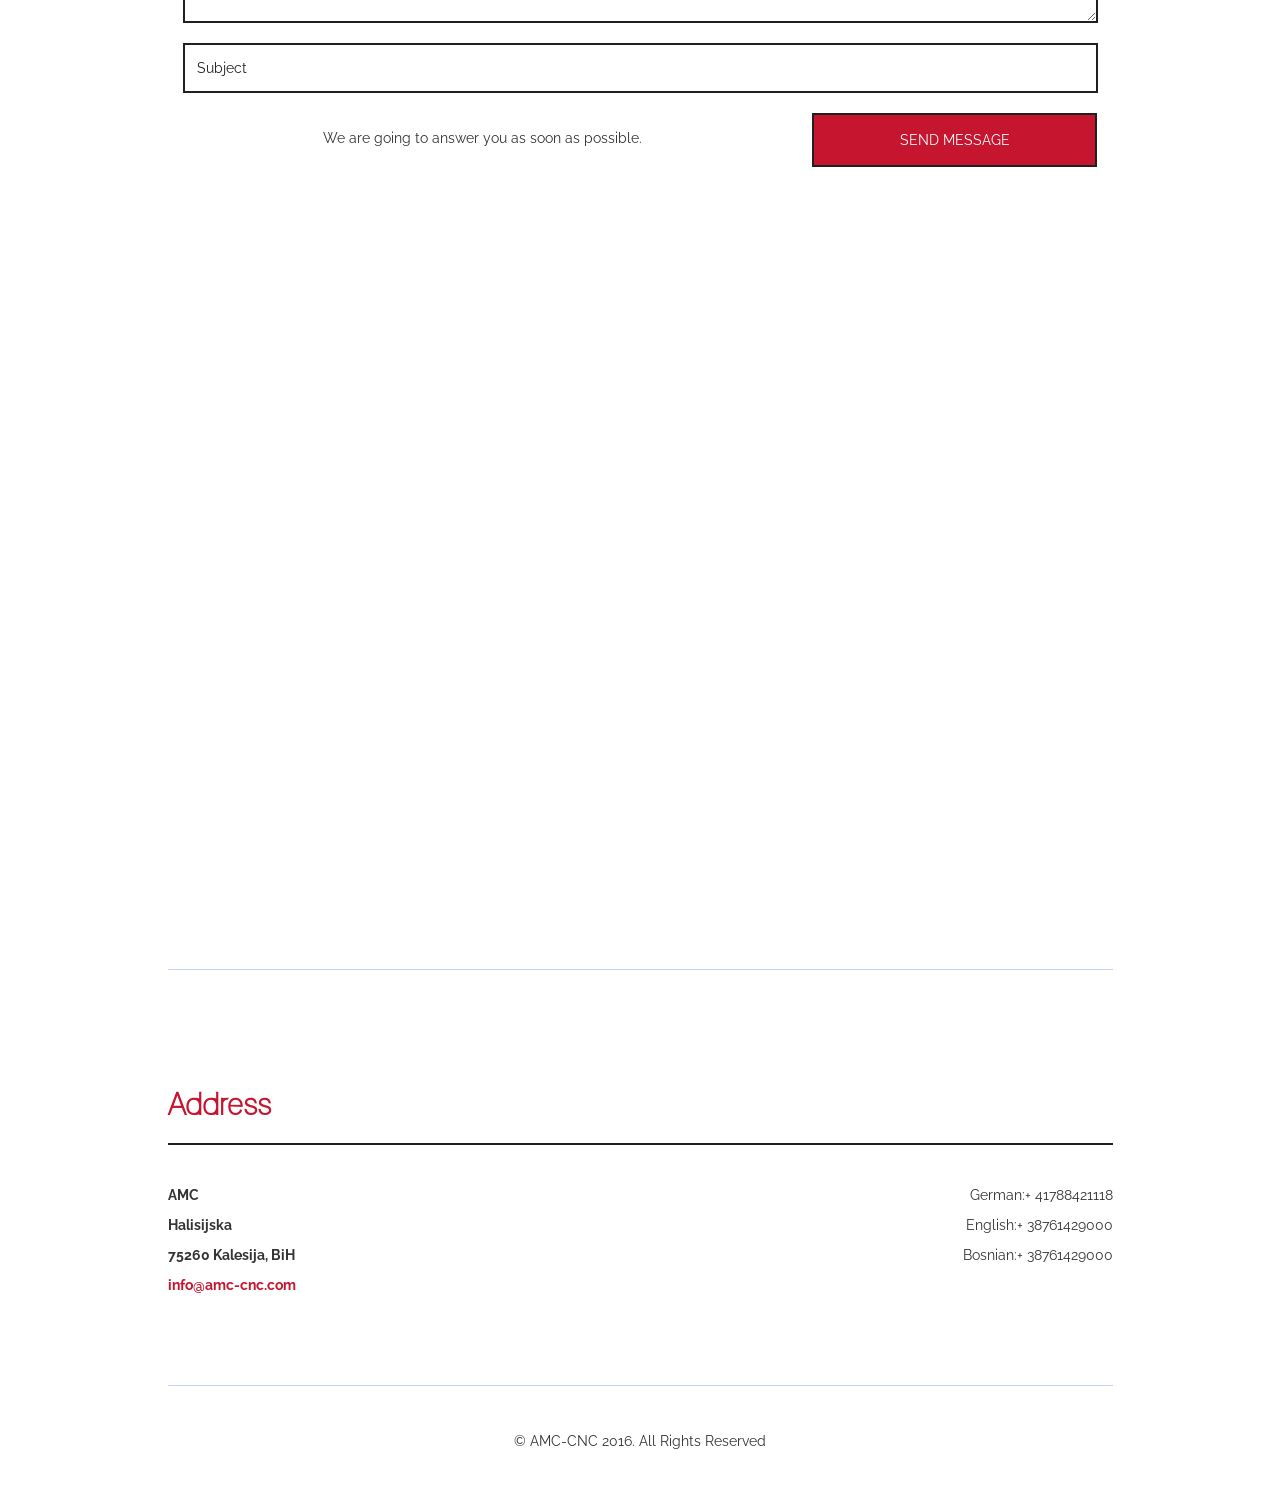
<file: en/index.html>
<!DOCTYPE html>
<html lang="en">
<head>
<title>AMC-CNC</title>
<link rel="shortcut icon" href="images/favicon.ico" />
<meta charset="utf-8">
<meta http-equiv="X-UA-Compatible" content="IE=Edge">
<meta name="viewport" content="width=device-width, initial-scale=1">
<meta name="keywords" content="">
<meta name="description" content="">
<!--
Superfresh Template
http://www.templatemo.com/free-website-templates/
-->
<!-- stylesheet css -->
<link rel="stylesheet" href="css/bootstrap.min.css">
<link rel="stylesheet" href="css/font-awesome.min.css">
<link rel="stylesheet" href="css/nivo-lightbox.css">
<link rel="stylesheet" href="css/nivo_themes/default/default.css">
<link rel="stylesheet" href="css/templatemo-style.css">
<!-- google web font css -->
<link href='http://fonts.googleapis.com/css?family=Raleway:400,300,600,700' rel='stylesheet' type='text/css'>
	
<style>


ul.tab {
    list-style-type: none;
    margin-top: 40px;    
    margin-left: 0px;
    padding: 0;
    overflow: hidden;
    border: 1px solid #ffffff;
    background-color: #ffffff;
}

/* Float the list items side by side */
ul.tab li {float: left;}

/* Style the links inside the list items */
ul.tab li a {
    display: inline-block;
    color: #C6152F;
    text-align: center;
    padding: 14px 45px;
    text-decoration: none;
    transition: 0.5s;
    font-size: 22px;
}

/* Change background color of links on hover */
ul.tab li a:hover {
      color: #000000;
      background-color: transparent;
}



/* Create an active/current tablink class */
ul.tab li a:focus, .active {
    background-color: transparent;
    color: #000000;	
}

/* Style the tab content */
.tabcontent {	
    display: none;
    padding: 0px 12px;
    -webkit-animation: fadeEffect 1s;
    animation: fadeEffect 1s;
}

@-webkit-keyframes fadeEffect {
    from {opacity: 0;}
    to {opacity: 1;}
}

@keyframes fadeEffect {
    from {opacity: 0;}
    to {opacity: 1;}
}
</style>

	
</head>
<body data-spy="scroll" data-target=".navbar-collapse" id="top">
<!-- navigation -->
<div class="navbar navbar-default navbar-fixed-top" role="navigation">
  <div class="container">
    <div class="navbar-header">
      <button class="navbar-toggle" data-toggle="collapse" data-target=".navbar-collapse"><span class="icon icon-bar"></span> <span class="icon icon-bar"></span> <span class="icon icon-bar"></span></button>
      <a href="#"><img src="images/AMC-Logo.png" height="140" width="270" alt="logo" style="margin-top:0px"></a></div>
    <div class="collapse navbar-collapse">
      <ul class="nav navbar-nav navbar-right">
        <li><a href="#home" class="smoothScroll">HOME</a></li>
        <li><a href="#service" class="smoothScroll">SERVICE</a></li>
        <li><a href="#about" class="smoothScroll">ABOUT</a></li>
        <!-- <li><a href="#team" class="smoothScroll">TEAM</a></li> -->
        <li><a href="#portfolio" class="smoothScroll">PRODUCTS</a></li>
        <li><a href="#contact" class="smoothScroll">CONTACT</a></li>
            <div style="float:left;">
            
           <a href="..\ba\index.html">
            <img src="images\bosna-zastava.png" alt="bosanski" title="Bosnian" style="width:40px; height:20px; margin-top:35px; margin-left:10px;"/></a>
            <a href="..\de\index.html">
            <img src="images\njemacki-zastava.png" alt="njemacki" title="German" style="width:40px; height:20px; margin-top:35px; margin-left:10px;"/></a></div>
	 </ul>

    </div>
  </div>
</div>
<!-- home section -->
<div id="home">
  <div class="container">
    <div class="row">
      <div class="col-md-offset-6 col-md-6 col-sm-offset-6 col-sm-6">
        <h2>welcome to</h2>
        <h1> <strong>AMC </strong>Maschinenbau</h1>
        <p align="justify">Since the founding in 1991, the requirements and wishes of our customers have been the focus of our activities. 
		We are your reliable partner for manufacturing and developing complex products from all areas of mechanical engineering. 
		With modern machines of various sizes and complexity, we can meet your requirements quickly and cost-effectively.</p>
        <a href="#service" class="btn btn-default smoothScroll">TEST US</a></div>
    </div>
  </div>
</div>
<!-- service section -->
<div id="service">
  <div class="container">
    <div class="row">
      <div class="col-md-12 col-sm-12">
        <h2>Here is what we offer</h2>
      </div>
	  
	 <div class="col-md-offset-1 col-md-4 col-sm-4"><img src="images/komplet-enn.png" class="img-responsive" alt="about img" style="height:280px"></div>
      <div class="col-md-6 col-sm-6" style="margin-top: 55px;">
        <h4>For companies we produce large and small series</h4>
        <p align="justify">
			Apart from precise design, we also offer competent advice and individual service to our customers. 
			For large series, we first create a prototype. If this is in accordance with your ideas, the order will go into production. 
			We are also happy to arrange framework agreements with our customers and usually sign them for 12 to 24 months.
		</p>
      </div>
	  
      <div class="col-md-12 col-sm-12">
<ul class="tab">
  <div class="col-md-offset-1 col-md-2 col-sm-4"> <i class="fa fa-gears"></i>
  <li><a href="javascript:void(0)" class="tablinks" onclick="openOperation(event, 'Turning<')"><p>Turning</p></a></li></div>

<div class="col-md-2 col-sm-4"> <i class="fa fa-gears"></i>
  <li><a href="javascript:void(0)" class="tablinks" onclick="openOperation(event, 'Milling')"><p>Milling</p></a></li></div>
  
  <div class="col-md-2 col-sm-4"> <i class="fa fa-gears"></i>
  <li><a href="javascript:void(0)" class="tablinks" onclick="openOperation(event, 'Measure')"><p>Measure</p></a></li></div>

  <div class="col-md-2 col-sm-4"> <i class="fa fa-gears"></i>
  <li><a href="javascript:void(0)" class="tablinks" onclick="openOperation(event, 'Assembly')"><p>Assembly</p></a></li></div>

  <div class="col-md-2 col-sm-4"> <i class="fa fa-gears"></i>
  <li><a href="javascript:void(0)" class="tablinks" onclick="openOperation(event, 'Welding')"><p>Welding</p></a></li></div>
</ul>

</div>


<div id="Turning<" class="tabcontent">
 <div class="col-md-12 col-sm-12">
  <p style="text-align: left; margin-left: 40px;">On our CNC rotation machines, we process prototypes and serial parts. Rotating parts up to Ø 300 mm belong to our machining range. All machines are equipped with short-loading magazines.</p>
</div>
</div>

<div id="Milling" class="tabcontent">
<div class="col-md-12 col-sm-12">  
<p style="text-align: left; margin-left: 40px;">Our state-of-the-art machines leave nothing to be desired. We manufacture for you from item to large series keeping the same high quality. We also produce new products at night. (Indunorm facility).</p> 
</div>
</div>

<div id="Measure" class="tabcontent">
<div class="col-md-12 col-sm-12">
  <p style="text-align: left; margin-left: 40px;">Thanks to state-of-the-art measuring instruments, we guarantee the highest quality on request even with test protocol. </p>
</div>
</div>

<div id="Assembly" class="tabcontent">
<div class="col-md-12 col-sm-12">
  <p style="text-align: left; margin-left: 40px;">We would be happy to assemble your modules in our company and thus guarantee you the shortest delivery times from our warehouse. Just ask us!</p> 
</div>
</div>

<div id="Welding" class="tabcontent">
<div class="col-md-12 col-sm-12">
  <p style="text-align: left; margin-left: 40px;">Steel, stainless steel and aluminum are our standard materials, from the simple stitching to the elaborate welding design. This way you always get a solid and cleanly processed product of tested quality.</p>
</div>
</div>


<script>
function openOperation(evt, OperationName) {
    var i, tabcontent, tablinks;
    tabcontent = document.getElementsByClassName("tabcontent");
    for (i = 0; i < tabcontent.length; i++) {
        tabcontent[i].style.display = "none";
    }
    tablinks = document.getElementsByClassName("tablinks");
    for (i = 0; i < tablinks.length; i++) {
        tablinks[i].className = tablinks[i].className.replace(" active", "");
    }
    document.getElementById(OperationName).style.display = "block";
    evt.currentTarget.className += " active";
}
</script>
    </div>
  </div>
</div>

<!-- divider section -->
<div class="container">
  <div class="row">
    <div class="col-md-1 col-sm-1"></div>
    <div class="col-md-10 col-sm-10">
      <hr>
    </div>
    <div class="col-md-1 col-sm-1"></div>
  </div>
</div>

<!-- about section -->
<div id="about">
  <div class="container">
    <div class="row">
      <div class="col-md-12 col-sm-12">
        <h2>Our Story</h2>
      </div>
      <div class="col-md-offset-1 col-md-4 col-sm-4"><img src="images/ABOUT US.jpg" class="img-responsive" alt="about img" style="height:300px"></div>
      <div class="col-md-6 col-sm-6" style="margin-bottom: 50px;">
        <h3>ABOUT US</h3>
        <h4>Success with precision.</h4>
        <p align="justify">
			We are a cost-effective and according to international quality standards supplier in the field of mechanical production on modern CNC machines. 
			We develop, construct and manufacture according to your specifications and deliver to the desired address Europe wide. 
			Our advantages are that as a customer you only need one contact person for your project, the rest is done by our employees. 
			Whether in German, English or Bosnian, you can contact us under, in Contact form.
		</p>
      </div>
    </div>
  </div>
</div>

<!-- divider section -->
<div class="container">
  <div class="row">
    <div class="col-md-1 col-sm-1"></div>
    <div class="col-md-10 col-sm-10">
      <hr>
    </div>
    <div class="col-md-1 col-sm-1"></div>
  </div>
</div>	
	
<!-- portfolio section -->
<div id="portfolio">
  <div class="container">
    <div class="row">
      <div class="col-md-12 col-sm-12">
        <div class="title">
          <h2>Our products</h2>
        </div>
        <!-- ISO section -->
       <div class="iso-section">
          <ul class="filter-wrapper clearfix">
          </ul>
          <div class="iso-box-section">
            <div class="iso-box-wrapper col4-iso-box">
              <div class="iso-box twist cutting measuring 3Dprinting col-md-4 col-sm-4 col-xs-12"><a href="images/1.jpg" data-lightbox-gallery="portfolio-gallery"><img src="images/1.jpg" style="border:outset; color: #cad1db" alt="portfolio img"></a></div>
              <div class="iso-box 3Dprinting col-md-4 col-sm-4 col-xs-12"><a href="images/2.jpg" data-lightbox-gallery="portfolio-gallery"><img src="images/2.jpg" style="border:outset; color: #cad1db" alt="portfolio img"></a></div>
              <div class="iso-box measuring col-md-4 col-sm-4 col-xs-12"><a href="images/3.jpg" data-lightbox-gallery="portfolio-gallery"><img src="images/3.jpg" style="border:outset; color: #cad1db" alt="portfolio img"></a></div>
              <div class="iso-box twist montage col-md-6 col-sm-6 col-xs-12"><a href="images/4.jpg" data-lightbox-gallery="portfolio-gallery"><img src="images/4.jpg" style="border:outset; color: #cad1db" alt="portfolio img"></a></div>
              <div class="iso-box measuring col-md-6 col-sm-6 col-xs-12"><a href="images/5.jpg" data-lightbox-gallery="portfolio-gallery"><img src="images/5.jpg" style="border:outset; color: #cad1db" alt="portfolio img"></a></div>
              <div class="iso-box twist cutting col-md-4 col-sm-4 col-xs-12"><a href="images/6.jpg" data-lightbox-gallery="portfolio-gallery"><img src="images/6.jpg" style="border:outset; color: #cad1db" alt="portfolio img"></a></div>
              <div class="iso-box cutting col-md-4 col-sm-4 col-xs-12"><a href="images/7.jpg" data-lightbox-gallery="portfolio-gallery"><img src="images/7.jpg" style="border:outset; color: #cad1db" alt="portfolio img"></a></div>
              <div class="iso-box measuring col-md-4 col-sm-4 col-xs-12"><a href="images/8.jpg" data-lightbox-gallery="portfolio-gallery"><img src="images/8.jpg" style="border:outset; color: #cad1db" alt="portfolio img"></a></div>
			  <div class="iso-box twist montage col-md-6 col-sm-6 col-xs-12"><a href="images/9.jpg" data-lightbox-gallery="portfolio-gallery"><img src="images/9.jpg" style="border:outset; color: #cad1db" alt="portfolio img"></a></div>
              <div class="iso-box measuring col-md-6 col-sm-6 col-xs-12"><a href="images/10.jpg" data-lightbox-gallery="portfolio-gallery"><img src="images/10.jpg" style="border:outset; color: #cad1db" alt="portfolio img"></a></div>
			  <div class="iso-box twist cutting measuring 3Dprinting col-md-4 col-sm-4 col-xs-12"><a href="images/11.jpg" data-lightbox-gallery="portfolio-gallery"><img src="images/11.jpg" style="border:outset; color: #cad1db" alt="portfolio img"></a></div>
              <div class="iso-box 3Dprinting col-md-4 col-sm-4 col-xs-12"><a href="images/12.jpg" data-lightbox-gallery="portfolio-gallery"><img src="images/12.jpg" style="border:outset; color: #cad1db" alt="portfolio img"></a></div>
              <div class="iso-box measuring col-md-4 col-sm-4 col-xs-12"><a href="images/14.jpg" data-lightbox-gallery="portfolio-gallery"><img src="images/14.jpg" style="border:outset; color: #cad1db" alt="portfolio img"></a></div>
			  <div class="iso-box twist montage col-md-6 col-sm-6 col-xs-12"><a href="images/15.jpg" data-lightbox-gallery="portfolio-gallery"><img src="images/15.jpg" style="border:outset; color: #cad1db" alt="portfolio img"></a></div>
              <div class="iso-box measuring col-md-6 col-sm-6 col-xs-12"><a href="images/16.jpg" data-lightbox-gallery="portfolio-gallery"><img src="images/16.jpg" style="border:outset; color: #cad1db" alt="portfolio img"></a></div>
            </div>
          </div>
        </div>
      </div>
    </div>
  </div>
</div>

<!-- divider section -->
<div class="container">
  <div class="row">
    <div class="col-md-1 col-sm-1"></div>
    <div class="col-md-10 col-sm-10">
      <hr>
    </div>
    <div class="col-md-1 col-sm-1"></div>
  </div>
</div>
<!-- contact section -->
<div id="contact">
  <div class="container">
    <div class="row">
      <div class="col-md-12 col-sm-12">
        <h2>Contact us</h2>
      </div>
      <form action="#" method="post">
        <div class="col-md-1 col-sm-1"></div>
        <div class="col-md-10 col-sm-10">
          <div class="col-md-6 col-sm-6">
            <input type="text" placeholder="Name" class="form-control">
          </div>
          <div class="col-md-6 col-sm-6">
            <input type="email" placeholder="Email" class="form-control">
          </div>
          <div class="col-md-12 col-sm-12">
            <textarea placeholder="Message" class="form-control" rows="5"></textarea>
          </div>
          <div class="col-md-12 col-sm-12">
            <input type="text" placeholder="Subject" class="form-control">
          </div>
          <div class="col-md-8 col-sm-8">
            <p>We are going to answer you as soon as possible.</p>
          </div>
          <div class="col-md-4 col-sm-4">
            <input type="submit" value="SEND MESSAGE" class="form-control">
          </div>
        </div>
        <div class="col-md-1 col-sm-1"></div>
      </form>
      
      <!-- map-->
    <div class="row">
        <div class="col-md-12 col-sm-12">
            <div class="google-maps" style="vertical-align: middle;">
		<iframe width="100%" height="600" src="http://www.mapi.ie/create-google-map/map.php?width=100%&amp;height=600&amp;hl=en&amp;coord=44.43798524949607,18.877730372067845&amp;q=Kalesija+(AMC-CNC)&amp;ie=UTF8&amp;t=&amp;z=7&amp;iwloc=A&amp;output=embed" frameborder="0" scrolling="no" marginheight="0" marginwidth="0"><a href="http://www.mapsdirections.info/pl/stworz-mape-google/">Osadź html Google Maps</a> na <a href="http://www.mapsdirections.info/pl/">Narzędzie Planowania Trasy</a></iframe>
            </div>
        </div>      
    </div>
      
    </div>
    
  </div>
</div>

<!-- divider section -->
<div class="container">
  <div class="row">
    <div class="col-md-1 col-sm-1"></div>
    <div class="col-md-10 col-sm-10">
      <hr>
    </div>
    <div class="col-md-1 col-sm-1"></div>
  </div>
</div>
<!-- footer section -->
<footer>
  <div class="container">
	<div class="row">
		<div class="col-md-1 col-sm-1"></div>
		<div class="col-md-10 col-sm-10">
			<h2>Address</h2>
		</div>
		<div class="col-md-1 col-sm-1"></div>
	</div>
    <div class="row">
		<div class="col-md-1 col-sm-1"></div>
		<div class="col-md-3 col-sm-3">
			<p style=" font-weight: bold">AMC</p>
			<p style=" font-weight: bold">Halisijska</p>
			<p style=" font-weight: bold">75260 Kalesija, BiH</p>
			<a href="mailto:info@amc-cnc.com" target="_top" style="color: #C6152F;"><p><b>info@amc-cnc.com</b><p/></a>
			<!--<p>Email: <span>info@amc-cnc.com</span></p>
			<p>Phone: <span>+38761000000</span></p>
			-->
		</div>
		<div class="col-md-3 col-sm-3" style="margin-left:390px; text-align: right;">
			<p>German:+ 41788421118</p>
			<p>English:+ 38761429000</p>
			<p>Bosnian:+ 38761429000</p>
		</div>
		<div class="col-md-5 col-sm-5"></div>
	  <!--
      <div class="col-md-6 col-sm-6">
        <h2>Social Network</h2>
        <ul class="social-icons">
          <li><a href="#" class="fa fa-facebook"></a></li>
          <li><a href="#" class="fa fa-twitter"></a></li>
          <li><a href="#" class="fa fa-dribbble"></a></li>
        </ul>
      </div>
	  -->
    </div>
  </div>
</footer>
<!-- divider section -->
<div class="container">
  <div class="row">
    <div class="col-md-1 col-sm-1"></div>
    <div class="col-md-10 col-sm-10">
      <hr>
    </div>
    <div class="col-md-1 col-sm-1"></div>
  </div>
</div>
<!-- copyright section -->
<div class="copyright">
  <div class="container">
    <div class="row">
      <div class="col-md-12 col-sm-12">
        <p>&copy; AMC-CNC 2016. All Rights Reserved </p>
      </div>
    </div>
  </div>
</div>
<!-- scrolltop section -->
<a href="#top" class="go-top"><i class="fa fa-angle-up"></i></a>
<!-- javascript js -->
<script src="js/jquery.js"></script>
<script src="js/bootstrap.min.js"></script>
<script src="js/nivo-lightbox.min.js"></script>
<script src="js/smoothscroll.js"></script>
<script src="js/jquery.nav.js"></script>
<script src="js/isotope.js"></script>
<script src="js/imagesloaded.min.js"></script>
<script src="js/custom.js"></script>
</body>
</html>
</file>
<file: css/templatemo-style.css>
/*
Superfresh Template
http://www.templatemo.com/free-website-templates/
*/

body {
	background: none;
	font-family: 'lane_-_narrowregular', sans-serif;
	line-height: 30px;
}
@font-face {
	font-family: 'lane_-_narrowregular';
	src: url('../fonts/LANENAR_-webfont.eot');
	src: url('../fonts/LANENAR_-webfont.eot?#iefix') format('embedded-opentype'), url('../fonts/LANENAR_-webfont.woff') format('woff'), url('../fonts/LANENAR_-webfont.ttf') format('truetype'), url('../fonts/LANENAR_-webfont.svg#lane_-_narrowregular') format('svg');
	font-weight: normal;
	font-style: normal;
}
h1, p {
	font-family: 'Raleway', sans-serif;
	font-weight: 400;
}
h2 {
	font-weight: bold;
	color: #C6152F;
}

h3 {
	font-weight: bold;
	
}
hr {
	border-color: #4a64f3;
	opacity: 0.3;
}
img {
	max-width: 100%;
	height: auto;
	transition: all 0.3s ease-in;
}
/*
img:hover {
	cursor: pointer;
	opacity: 0.5;
}*/
/* navigation */
.navbar-default {
	background: linear-gradient(0deg, white, #9cb6fd);
	border: none;
	box-shadow: 0 2px 8px 0 rgba(50, 50, 50, 0.08);
	margin: 0 !important;
}
.navbar-default .navbar-brand {
	background: #dc5034;
	color: #fff;
	font-weight: bold;
	font-size: 26px;
	line-height: 50px;
	height: 90px;
	margin: 0;
	padding: 20px 20px 40px 20px;
}
.navbar-default .navbar-brand:hover {
	background: #000000;
}
.navbar-default .navbar-nav li a {
	border-right: 1px solid #ffffff;
	color: #C6152F;
	font-weight: bold;
	padding-right: 40px;
	padding-left: 40px;
	line-height: 60px;
}
.navbar-default .navbar-nav > li > a:hover, .navbar-default .navbar-nav > li > a:focus {
	color: #000000;
}
.navbar-default .navbar-nav > .active > a, .navbar-default .navbar-nav > .active > a:hover, .navbar-default .navbar-nav > .active > a:focus {
	color: #000000;
	background-color: transparent;
}
.navbar-default .navbar-toggle {
	border: none;
	padding-top: 30px;
}
.navbar-default .navbar-toggle .icon-bar {
	background: #dc5034;
	border-color: transparent;
}
.navbar-default .navbar-toggle:hover, .navbar-default .navbar-toggle:focus {
	background-color: transparent
}
/* home section */
#home {
	background: url('../images/Slika.jpg')no-repeat;
	background-size: cover;
	background-position: center;
	min-height: 600px;
	padding-top: 220px;
	padding-bottom: 100px;
}
#home h1 {
	color: #C6152F;
	font-weight: 300;
	padding-bottom: 10px;
}
#home h2 {
	line-height: 10px;
}
#home .btn {
	background: transparent;
	border: 2px solid #202020;
	border-radius: 0;
	color: #C6152F;
	font-family: 'Raleway', sans-serif;
	font-weight: bold;
	padding-top: 14px;
	width: 200px;
	height: 50px;
	margin-top: 20px;
}
#home .btn:hover {
	background: #dc5034;
	border-color: transparent;
	color: #fff;
}
/* service section */
#service {
	padding-top: 80px;
	padding-bottom: 80px;
}
#service h2 {
	border-left: 2px solid #202020;
	display: inline-block;
	padding: 20px;
}
#service img {
	padding: 10px;
	border: 2px solid #202020;
}
#service .col-md-12 {
	text-align: center;
	padding-bottom: 60px;
}
#service .fa {
	border-top: 4px solid #4a64f3;
	border-bottom: 4px solid #dc5034;
	border-radius: 50%;
	font-size: 26px;
	width: 90px;
	height: 90px;
	line-height: 90px;
	text-align: center;
	vertical-align: middle;
	margin-top: 0px;
	margin-bottom: 10px;
}
/* about section */
#about {
	padding-top: 60px;
	padding-bottom: 80px;
}
#about h2 {
	border-right: 2px solid #202020;
	display: inline-block;
	padding: 10px 20px 10px 10px;
}
#about .col-md-12 {
	text-align: center;
	padding-bottom: 60px;
}
#about img {
	padding: 10px;
	border: 2px solid #202020;
}
#about h4 {
	padding-bottom: 10px;
}
/* team section */
#team {
	padding-top: 60px;
	padding-bottom: 100px;
}
#team h2 {
	border-left: 2px solid #C6152F;
	display: inline-block;
	padding: 10px 10px 10px 20px;
}
#team .col-md-12 {
	text-align: center;
	padding-bottom: 60px;
}
#team img {
	border: 2px solid #202020;
	padding: 20px;
}
/* portfolio section */
#portfolio {
	text-align: center;
	padding-top: 80px;
	padding-bottom: 60px;
}
#portfolio h2 {
	border-left: 2px solid #202020;
	display: inline-block;
	padding: 10px 20px 10px 10px;
}
/* FILTER CSS */
.filter-wrapper {
	width: 100%;
	margin: 0 0 24px 0;
	overflow: hidden;
	text-align: center;
}
.filter-wrapper li {
	display: inline-block;
	margin: 4px;
}
.filter-wrapper li a {
	color: #999999;
	font-size: 16px;
	font-family: 'lane_-_narrowregular', sans-serif;
	font-weight: bold;
	padding: 8px 17px;
	display: block;
	text-decoration: none;
	transition: all 0.4s ease-in-out;
	-webkit-transition: all 0.4s ease-in-out;
	-moz-transition: all 0.4s ease-in-out;
	-ms-transition: all 0.4s ease-in-out;
}
.filter-wrapper li a.selected, .filter-wrapper li a:focus, .filter-wrapper li a:hover {
	background: #4a64f3;
	border-color: transparent;
	color: #ffffff;
}
/* ISOTOPE BOX CSS */
.iso-box-section {
	width: 100%;
}
.iso-box-wrapper {
	width: 100%;
	padding: 0;
	clear: both;
	position: relative;
}
.iso-box {
	position: relative;
	min-height: 50px;
	float: left;
	overflow: hidden;
	margin-bottom: 20px;
}
.iso-box > a {
	display: block;
	width: 100%;
	height: 100%;
	overflow: hidden;
}
.fluid-img {
	width: 100%;
	display: block;
}
/* pricing section */
#pricing {
	padding-top: 60px;
	padding-bottom: 80px;
	text-align: center;
}
#pricing h2 {
	border-left: 2px solid #4a64f3;
	display: inline-block;
	padding: 10px 10px 10px 20px;
}
#pricing .plan {
	border: 2px solid #202020;
	padding: 20px 20px 40px 20px;
	margin-top: 60px;
}
#pricing .plan .plan-title {
	border-bottom: 2px solid #202020;
	padding: 20px 10px;
	margin-bottom: 20px;
}
#pricing .plan small, #pricing .plan ul li {
	font-family: 'Raleway', sans-serif;
}
#pricing .plan ul {
	padding: 0;
}
#pricing .plan ul li {
	display: block;
	padding: 16px 0;
}
#pricing .plan .btn {
	background: transparent;
	border: 2px solid #202020;
	border-radius: 0;
	color: #202020;
	width: 140px;
	height: 50px;
}
#pricing .plan .btn:hover {
	background: #4a64f3;
	border-color: transparent;
}
/* contact section */
#contact {
	padding-top: 60px;
	padding-bottom: 60px;
	text-align: center;
}
#contact h2 {
	border-right: 2px solid #202020;
	display: inline-block;
	padding: 10px 20px 10px 10px;
	margin-bottom: 60px;
}
#contact .form-control {
	border: 2px solid #202020;
	border-radius: 0;
	box-shadow: none;
	font-family: 'Raleway', sans-serif;
	margin-bottom: 20px;
}
#contact .form-control:focus {
	opacity: 0.8;
	position: relative;
	bottom: 10px;
}
#contact input {
	height: 50px;
}
#contact input[type="submit"] {
	background: #C6152F;
	color: #ffffff;
	height: 54px;
}
#contact input[type="submit"]:hover {
	background: #202020;
	border-color: transparent;
}
#contact p {
	padding-top: 10px;
}
.form-control::-moz-placeholder {
	color: #202020;
	opacity: 1;
}
.form-control:-ms-input-placeholder {
	color: #202020;
}
.form-control::-webkit-input-placeholder {
	color: #202020;
}
/* footer section */
footer {
	padding-top: 60px;
	padding-bottom: 60px;
}
footer h2 {
	border-bottom: 2px solid #202020;
	padding-top: 20px;
	padding-bottom: 20px;
	margin-bottom: 40px;
}
footer p {
	line-height: 20px;
}
footer span {
	font-weight: bold;
	padding-left: 20px;
}
.social-icons {
	padding: 0;
	margin: 0;
}
.social-icons li {
	display: inline-block;
	list-style: none;
}
.social-icons li a {
	background: #202020;
	color: #ffffff;
	text-decoration: none;
	font-size: 30px;
	width: 60px;
	height: 60px;
	line-height: 60px;
	text-align: center;
	vertical-align: middle;
	margin-right: 10px;
}
.social-icons li a:hover {
	background: #C6152F;
}
/* copyright section */
.copyright {
	padding-top: 20px;
	padding-bottom: 20px;
	text-align: center;
}
/* scrolltop section */
.go-top {
	background-color: #C6152F;
	font-size: 26px;
	bottom: 2em;
	right: 2em;
	color: #FFF;
	display: none;
	position: fixed;
	text-decoration: none;
	width: 60px;
	height: 60px;
	line-height: 58px;
	text-align: center;
}
.go-top:hover {
	color: #ffffff;
}

/* media 960 */
@media only screen and ( max-width: 980px ) {
.navbar-default .navbar-nav li a {
	padding-right: 20px;
	padding-left: 20px;
	line-height: 60px;
}
}

/* media 360 */
@media only screen and ( max-width: 360px ) {
#team h4 {
	padding-bottom: 30px;
}
}
.google-maps {
        position: relative;
        padding-bottom: 60%; // This is the aspect ratio
        height: 0;
        overflow: hidden;
    }
    .google-maps iframe {
        position: absolute;
        top: 0;
        left: 0;
        width: 78% !important;
        height: 100% !important;
        margin: 129px;
    }
</file>
<file: ba/css/templatemo-style.css>
/*
Superfresh Template
http://www.templatemo.com/free-website-templates/
*/

body {
	background: none;
	font-family: 'lane_-_narrowregular', sans-serif;
	line-height: 30px;
}
@font-face {
	font-family: 'lane_-_narrowregular';
	src: url('../fonts/LANENAR_-webfont.eot');
	src: url('../fonts/LANENAR_-webfont.eot?#iefix') format('embedded-opentype'), url('../fonts/LANENAR_-webfont.woff') format('woff'), url('../fonts/LANENAR_-webfont.ttf') format('truetype'), url('../fonts/LANENAR_-webfont.svg#lane_-_narrowregular') format('svg');
	font-weight: normal;
	font-style: normal;
}
h1, p {
	font-family: 'Raleway', sans-serif;
	font-weight: 400;
}
h2 {
	font-weight: bold;
	color: #C6152F;
}

h3 {
	font-weight: bold;
	
}
hr {
	border-color: #4a64f3;
	opacity: 0.3;
}
img {
	max-width: 100%;
	height: auto;
	transition: all 0.3s ease-in;
}
/*
img:hover {
	cursor: pointer;
	opacity: 0.5;
}*/
.AMC-H2{
	font-size:30px;
	color: #C6152F;
}

/* navigation */
.navbar-default {
	background: linear-gradient(0deg, white, #9cb6fd);
	border: none;
	box-shadow: 0 2px 8px 0 rgba(50, 50, 50, 0.08);
	margin: 0 !important;
}
.navbar-default .navbar-brand {
	background: #dc5034;
	color: #fff;
	font-weight: bold;
	font-size: 26px;
	line-height: 50px;
	height: 90px;
	margin: 0;
	padding: 20px 20px 40px 20px;
}
.navbar-default .navbar-brand:hover {
	background: #000000;
}
.navbar-default .navbar-nav li a {
	border-right: 1px solid #ffffff;
	color: #C6152F;
	font-weight: bold;
	padding-right: 40px;
	padding-left: 40px;
	line-height: 60px;
}
.navbar-default .navbar-nav > li > a:hover, .navbar-default .navbar-nav > li > a:focus {
	color: #000000;
}
.navbar-default .navbar-nav > .active > a, .navbar-default .navbar-nav > .active > a:hover, .navbar-default .navbar-nav > .active > a:focus {
	color: #000000;
	background-color: transparent;
}
.navbar-default .navbar-toggle {
	border: none;
	padding-top: 30px;
}
.navbar-default .navbar-toggle .icon-bar {
	background: #dc5034;
	border-color: transparent;
}
.navbar-default .navbar-toggle:hover, .navbar-default .navbar-toggle:focus {
	background-color: transparent
}
/* home section */
#home {
	background: url('../images/Slika.jpg')no-repeat;
	background-size: cover;
	background-position: center;
	min-height: 600px;
	padding-top: 220px;
	padding-bottom: 100px;
}
#home h1 {
	color: #C6152F;
	font-weight: 300;
	padding-bottom: 10px;
}
#home h2 {
	line-height: 10px;
}
#home .btn {
	background: transparent;
	border: 2px solid #202020;
	border-radius: 0;
	color: #C6152F;
	font-family: 'Raleway', sans-serif;
	font-weight: bold;
	padding-top: 14px;
	width: 200px;
	height: 50px;
	margin-top: 20px;
}
#home .btn:hover {
	background: #dc5034;
	border-color: transparent;
	color: #fff;
}
/* service section */
#service {
	padding-top: 80px;
	padding-bottom: 80px;
}
#service h2 {
	border-left: 2px solid #202020;
	display: inline-block;
	padding: 20px;
}
#service .col-md-12 {
	text-align: center;
	padding-bottom: 60px;
}
#service .fa {
	border-top: 4px solid #4a64f3;
	border-bottom: 4px solid #dc5034;
	border-radius: 50%;
	font-size: 26px;
	width: 90px;
	height: 90px;
	line-height: 90px;
	text-align: center;
	vertical-align: middle;
	margin-top: 0px;
	margin-bottom: 10px;
}
#service .AMC-H2{
	border-left: 2px solid black;;
	display: inline-block;
	padding: 20px;
}
/*#service img {
	border: 2px solid #202020;
	padding: 10px;
}*/
.tooltipz .tooltiptext {
    visibility: hidden;
    width: 550px;
    background-color: white;
    color: black;
    text-align: left;
    border-radius: 6px;
    padding: 5px 0;
    position: absolute;
    z-index: 1;
    top: 100%;
    left: 25%;
    margin-left: -60px;
    
    /* Fade in tooltip - takes 1 second to go from 0% to 100% opac: */
    opacity: 0;
    transition: opacity 1s;
}

.tooltipz:hover .tooltiptext {
    visibility: visible;
    opacity: 1;
	cursor:pointer;
}

/* about section */
#about {
	padding-top: 60px;
	padding-bottom: 80px;
}
#about h2 {
	border-right: 2px solid #202020;
	display: inline-block;
	padding: 10px 20px 10px 10px;
}
#about .col-md-12 {
	text-align: center;
	padding-bottom: 60px;
}
#about img {
	padding: 10px;
	border: 2px solid #202020;
}
#about h4 {
	padding-bottom: 10px;
}
#about .AMC-H2{
	border-right: 2px solid black;;
	display: inline-block;
	padding: 20px;
}
/* team section */
#team {
	padding-top: 60px;
	padding-bottom: 100px;
}
#team h2 {
	border-left: 2px solid #C6152F;
	display: inline-block;
	padding: 10px 10px 10px 20px;
}
#team .col-md-12 {
	text-align: center;
	padding-bottom: 60px;
}
#team img {
	border: 2px solid #202020;
	padding: 20px;
}
/* portfolio section */
#portfolio {
	text-align: center;
	padding-top: 80px;
	padding-bottom: 60px;
}
#portfolio h2 {
	border-left: 2px solid #202020;
	display: inline-block;
	padding: 10px 20px 10px 10px;
}
#portfolio .AMC-H2{
	border-left: 2px solid black;;
	display: inline-block;
	padding: 20px;
}
/* FILTER CSS */
.filter-wrapper {
	width: 100%;
	margin: 0 0 24px 0;
	overflow: hidden;
	text-align: center;
}
.filter-wrapper li {
	display: inline-block;
	margin: 4px;
}
.filter-wrapper li a {
	color: #999999;
	font-size: 16px;
	font-family: 'lane_-_narrowregular', sans-serif;
	font-weight: bold;
	padding: 8px 17px;
	display: block;
	text-decoration: none;
	transition: all 0.4s ease-in-out;
	-webkit-transition: all 0.4s ease-in-out;
	-moz-transition: all 0.4s ease-in-out;
	-ms-transition: all 0.4s ease-in-out;
}
.filter-wrapper li a.selected, .filter-wrapper li a:focus, .filter-wrapper li a:hover {
	background: #4a64f3;
	border-color: transparent;
	color: #ffffff;
}
/* ISOTOPE BOX CSS */
.iso-box-section {
	width: 100%;
}
.iso-box-wrapper {
	width: 100%;
	padding: 0;
	clear: both;
	position: relative;
}
.iso-box {
	position: relative;
	min-height: 50px;
	float: left;
	overflow: hidden;
	margin-bottom: 20px;
}
.iso-box > a {
	display: block;
	width: 100%;
	height: 100%;
	overflow: hidden;
}
.fluid-img {
	width: 100%;
	display: block;
}
/* pricing section */
#pricing {
	padding-top: 60px;
	padding-bottom: 80px;
	text-align: center;
}
#pricing h2 {
	border-left: 2px solid #4a64f3;
	display: inline-block;
	padding: 10px 10px 10px 20px;
}
#pricing .plan {
	border: 2px solid #202020;
	padding: 20px 20px 40px 20px;
	margin-top: 60px;
}
#pricing .plan .plan-title {
	border-bottom: 2px solid #202020;
	padding: 20px 10px;
	margin-bottom: 20px;
}
#pricing .plan small, #pricing .plan ul li {
	font-family: 'Raleway', sans-serif;
}
#pricing .plan ul {
	padding: 0;
}
#pricing .plan ul li {
	display: block;
	padding: 16px 0;
}
#pricing .plan .btn {
	background: transparent;
	border: 2px solid #202020;
	border-radius: 0;
	color: #202020;
	width: 140px;
	height: 50px;
}
#pricing .plan .btn:hover {
	background: #4a64f3;
	border-color: transparent;
}
/* contact section */
#contact {
	padding-top: 60px;
	padding-bottom: 60px;
	text-align: center;
}
#contact h2 {
	border-right: 2px solid #202020;
	display: inline-block;
	padding: 10px 20px 10px 10px;
	margin-bottom: 60px;
}
#contact .form-control {
	border: 2px solid #202020;
	border-radius: 0;
	box-shadow: none;
	font-family: 'Raleway', sans-serif;
	margin-bottom: 20px;
}
#contact .form-control:focus {
	opacity: 0.8;
	position: relative;
	bottom: 10px;
}
#contact input {
	height: 50px;
}
#contact input[type="submit"] {
	background: #C6152F;
	color: #ffffff;
	height: 54px;
}
#contact input[type="submit"]:hover {
	background: #202020;
	border-color: transparent;
}
#contact p {
	padding-top: 10px;
}
.form-control::-moz-placeholder {
	color: #202020;
	opacity: 1;
}
.form-control:-ms-input-placeholder {
	color: #202020;
}
.form-control::-webkit-input-placeholder {
	color: #202020;
}
/* footer section */
footer {
	padding-top: 60px;
	padding-bottom: 60px;
}
footer h2 {
	border-bottom: 2px solid #202020;
	padding-top: 20px;
	padding-bottom: 20px;
	margin-bottom: 40px;
}
footer p {
	line-height: 20px;
}
footer span {
	font-weight: bold;
	padding-left: 20px;
}
.social-icons {
	padding: 0;
	margin: 0;
}
.social-icons li {
	display: inline-block;
	list-style: none;
}
.social-icons li a {
	background: #202020;
	color: #ffffff;
	text-decoration: none;
	font-size: 30px;
	width: 60px;
	height: 60px;
	line-height: 60px;
	text-align: center;
	vertical-align: middle;
	margin-right: 10px;
}
.social-icons li a:hover {
	background: #C6152F;
}
/* copyright section */
.copyright {
	padding-top: 20px;
	padding-bottom: 20px;
	text-align: center;
}
/* scrolltop section */
.go-top {
	background-color: #C6152F;
	font-size: 26px;
	bottom: 2em;
	right: 2em;
	color: #FFF;
	display: none;
	position: fixed;
	text-decoration: none;
	width: 60px;
	height: 60px;
	line-height: 58px;
	text-align: center;
}
.go-top:hover {
	color: #ffffff;
}

/* media 960 */
@media only screen and ( max-width: 980px ) {
.navbar-default .navbar-nav li a {
	padding-right: 20px;
	padding-left: 20px;
	line-height: 60px;
}
}

/* media 360 */
@media only screen and ( max-width: 360px ) {
#team h4 {
	padding-bottom: 30px;
}
}
.google-maps {
        position: relative;
        padding-bottom: 60%; // This is the aspect ratio
        height: 0;
        overflow: hidden;
    }
    .google-maps iframe {
        position: absolute;
        top: 0;
        left: 0;
        width: 78% !important;
        height: 100% !important;
        margin: 129px;
    }
</file>
<file: de/css/templatemo-style.css>
/*
Superfresh Template
http://www.templatemo.com/free-website-templates/
*/

body {
	background: none;
	font-family: 'lane_-_narrowregular', sans-serif;
	line-height: 30px;
}
@font-face {
	font-family: 'lane_-_narrowregular';
	src: url('../fonts/LANENAR_-webfont.eot');
	src: url('../fonts/LANENAR_-webfont.eot?#iefix') format('embedded-opentype'), url('../fonts/LANENAR_-webfont.woff') format('woff'), url('../fonts/LANENAR_-webfont.ttf') format('truetype'), url('../fonts/LANENAR_-webfont.svg#lane_-_narrowregular') format('svg');
	font-weight: normal;
	font-style: normal;
}
h1, p {
	font-family: 'Raleway', sans-serif;
	font-weight: 400;
}
h2 {
	font-weight: bold;
	color: #C6152F;
}

h3 {
	font-weight: bold;
	
}
hr {
	border-color: #4a64f3;
	opacity: 0.3;
}
img {
	max-width: 100%;
	height: auto;
	transition: all 0.3s ease-in;
}
/*
img:hover {
	cursor: pointer;
	opacity: 0.5;
}*/
/* navigation */
.navbar-default {
	background: linear-gradient(0deg, white, #9cb6fd);
	border: none;
	box-shadow: 0 2px 8px 0 rgba(50, 50, 50, 0.08);
	margin: 0 !important;
}
.navbar-default .navbar-brand {
	background: #dc5034;
	color: #fff;
	font-weight: bold;
	font-size: 26px;
	line-height: 50px;
	height: 90px;
	margin: 0;
	padding: 20px 20px 40px 20px;
}
.navbar-default .navbar-brand:hover {
	background: #000000;
}
.navbar-default .navbar-nav li a {
	border-right: 1px solid #ffffff;
	color: #C6152F;
	font-weight: bold;
	padding-right: 40px;
	padding-left: 40px;
	line-height: 60px;
}
.navbar-default .navbar-nav > li > a:hover, .navbar-default .navbar-nav > li > a:focus {
	color: #000000;
}
.navbar-default .navbar-nav > .active > a, .navbar-default .navbar-nav > .active > a:hover, .navbar-default .navbar-nav > .active > a:focus {
	color: #000000;
	background-color: transparent;
}
.navbar-default .navbar-toggle {
	border: none;
	padding-top: 30px;
}
.navbar-default .navbar-toggle .icon-bar {
	background: #dc5034;
	border-color: transparent;
}
.navbar-default .navbar-toggle:hover, .navbar-default .navbar-toggle:focus {
	background-color: transparent
}
/* home section */
#home {
	background: url('../images/Slika.jpg')no-repeat;
	background-size: cover;
	background-position: center;
	min-height: 600px;
	padding-top: 220px;
	padding-bottom: 100px;
}
#home h1 {
	color: #C6152F;
	font-weight: 300;
	padding-bottom: 10px;
}
#home h2 {
	line-height: 10px;
}
#home .btn {
	background: transparent;
	border: 2px solid #202020;
	border-radius: 0;
	color: #C6152F;
	font-family: 'Raleway', sans-serif;
	font-weight: bold;
	padding-top: 14px;
	width: 200px;
	height: 50px;
	margin-top: 20px;
}
#home .btn:hover {
	background: #dc5034;
	border-color: transparent;
	color: #fff;
}
/* service section */
#service {
	padding-top: 80px;
	padding-bottom: 80px;
}
#service h2 {
	border-left: 2px solid #202020;
	display: inline-block;
	padding: 20px;
}
#service .col-md-12 {
	text-align: center;
	padding-bottom: 60px;
}
#service img {
	border: 2px solid #202020;
	padding: 10px;
}
#service .fa {
	border-top: 4px solid #4a64f3;
	border-bottom: 4px solid #dc5034;
	border-radius: 50%;
	font-size: 26px;
	width: 90px;
	height: 90px;
	line-height: 90px;
	text-align: center;
	vertical-align: middle;
	margin-top: 0px;
	margin-bottom: 10px;
}
/* about section */
#about {
	padding-top: 60px;
	padding-bottom: 80px;
}
#about h2 {
	border-right: 2px solid #202020;
	display: inline-block;
	padding: 10px 20px 10px 10px;
}
#about .col-md-12 {
	text-align: center;
	padding-bottom: 60px;
}
#about img {
	padding: 10px;
	border: 2px solid #202020;
}
#about h4 {
	padding-bottom: 10px;
}
/* team section */
#team {
	padding-top: 60px;
	padding-bottom: 100px;
}
#team h2 {
	border-left: 2px solid #C6152F;
	display: inline-block;
	padding: 10px 10px 10px 20px;
}
#team .col-md-12 {
	text-align: center;
	padding-bottom: 60px;
}
#team img {
	border: 2px solid #202020;
	padding: 20px;
}
/* portfolio section */
#portfolio {
	text-align: center;
	padding-top: 80px;
	padding-bottom: 60px;
}
#portfolio h2 {
	border-left: 2px solid #202020;
	display: inline-block;
	padding: 10px 20px 10px 10px;
}
/* FILTER CSS */
.filter-wrapper {
	width: 100%;
	margin: 0 0 24px 0;
	overflow: hidden;
	text-align: center;
}
.filter-wrapper li {
	display: inline-block;
	margin: 4px;
}
.filter-wrapper li a {
	color: #999999;
	font-size: 16px;
	font-family: 'lane_-_narrowregular', sans-serif;
	font-weight: bold;
	padding: 8px 17px;
	display: block;
	text-decoration: none;
	transition: all 0.4s ease-in-out;
	-webkit-transition: all 0.4s ease-in-out;
	-moz-transition: all 0.4s ease-in-out;
	-ms-transition: all 0.4s ease-in-out;
}
.filter-wrapper li a.selected, .filter-wrapper li a:focus, .filter-wrapper li a:hover {
	background: #4a64f3;
	border-color: transparent;
	color: #ffffff;
}
/* ISOTOPE BOX CSS */
.iso-box-section {
	width: 100%;
}
.iso-box-wrapper {
	width: 100%;
	padding: 0;
	clear: both;
	position: relative;
}
.iso-box {
	position: relative;
	min-height: 50px;
	float: left;
	overflow: hidden;
	margin-bottom: 20px;
}
.iso-box > a {
	display: block;
	width: 100%;
	height: 100%;
	overflow: hidden;
}
.fluid-img {
	width: 100%;
	display: block;
}
/* pricing section */
#pricing {
	padding-top: 60px;
	padding-bottom: 80px;
	text-align: center;
}
#pricing h2 {
	border-left: 2px solid #4a64f3;
	display: inline-block;
	padding: 10px 10px 10px 20px;
}
#pricing .plan {
	border: 2px solid #202020;
	padding: 20px 20px 40px 20px;
	margin-top: 60px;
}
#pricing .plan .plan-title {
	border-bottom: 2px solid #202020;
	padding: 20px 10px;
	margin-bottom: 20px;
}
#pricing .plan small, #pricing .plan ul li {
	font-family: 'Raleway', sans-serif;
}
#pricing .plan ul {
	padding: 0;
}
#pricing .plan ul li {
	display: block;
	padding: 16px 0;
}
#pricing .plan .btn {
	background: transparent;
	border: 2px solid #202020;
	border-radius: 0;
	color: #202020;
	width: 140px;
	height: 50px;
}
#pricing .plan .btn:hover {
	background: #4a64f3;
	border-color: transparent;
}
/* contact section */
#contact {
	padding-top: 60px;
	padding-bottom: 60px;
	text-align: center;
}
#contact h2 {
	border-right: 2px solid #202020;
	display: inline-block;
	padding: 10px 20px 10px 10px;
	margin-bottom: 60px;
}
#contact .form-control {
	border: 2px solid #202020;
	border-radius: 0;
	box-shadow: none;
	font-family: 'Raleway', sans-serif;
	margin-bottom: 20px;
}
#contact .form-control:focus {
	opacity: 0.8;
	position: relative;
	bottom: 10px;
}
#contact input {
	height: 50px;
}
#contact input[type="submit"] {
	background: #C6152F;
	color: #ffffff;
	height: 54px;
}
#contact input[type="submit"]:hover {
	background: #202020;
	border-color: transparent;
}
#contact p {
	padding-top: 10px;
}
.form-control::-moz-placeholder {
	color: #202020;
	opacity: 1;
}
.form-control:-ms-input-placeholder {
	color: #202020;
}
.form-control::-webkit-input-placeholder {
	color: #202020;
}
/* footer section */
footer {
	padding-top: 60px;
	padding-bottom: 60px;
}
footer h2 {
	border-bottom: 2px solid #202020;
	padding-top: 20px;
	padding-bottom: 20px;
	margin-bottom: 40px;
}
footer p {
	line-height: 20px;
}
footer span {
	font-weight: bold;
	padding-left: 20px;
}
.social-icons {
	padding: 0;
	margin: 0;
}
.social-icons li {
	display: inline-block;
	list-style: none;
}
.social-icons li a {
	background: #202020;
	color: #ffffff;
	text-decoration: none;
	font-size: 30px;
	width: 60px;
	height: 60px;
	line-height: 60px;
	text-align: center;
	vertical-align: middle;
	margin-right: 10px;
}
.social-icons li a:hover {
	background: #C6152F;
}
/* copyright section */
.copyright {
	padding-top: 20px;
	padding-bottom: 20px;
	text-align: center;
}
/* scrolltop section */
.go-top {
	background-color: #C6152F;
	font-size: 26px;
	bottom: 2em;
	right: 2em;
	color: #FFF;
	display: none;
	position: fixed;
	text-decoration: none;
	width: 60px;
	height: 60px;
	line-height: 58px;
	text-align: center;
}
.go-top:hover {
	color: #ffffff;
}

/* media 960 */
@media only screen and ( max-width: 980px ) {
.navbar-default .navbar-nav li a {
	padding-right: 20px;
	padding-left: 20px;
	line-height: 60px;
}
}

/* media 360 */
@media only screen and ( max-width: 360px ) {
#team h4 {
	padding-bottom: 30px;
}
}
.google-maps {
        position: relative;
        padding-bottom: 60%; // This is the aspect ratio
        height: 0;
        overflow: hidden;
    }
    .google-maps iframe {
        position: absolute;
        top: 0;
        left: 0;
        width: 78% !important;
        height: 100% !important;
        margin: 129px;
    }
</file>
<file: en/css/templatemo-style.css>
/*
Superfresh Template
http://www.templatemo.com/free-website-templates/
*/

body {
	background: none;
	font-family: 'lane_-_narrowregular', sans-serif;
	line-height: 30px;
}
@font-face {
	font-family: 'lane_-_narrowregular';
	src: url('../fonts/LANENAR_-webfont.eot');
	src: url('../fonts/LANENAR_-webfont.eot?#iefix') format('embedded-opentype'), url('../fonts/LANENAR_-webfont.woff') format('woff'), url('../fonts/LANENAR_-webfont.ttf') format('truetype'), url('../fonts/LANENAR_-webfont.svg#lane_-_narrowregular') format('svg');
	font-weight: normal;
	font-style: normal;
}
h1, p {
	font-family: 'Raleway', sans-serif;
	font-weight: 400;
}
h2 {
	font-weight: bold;
	color: #C6152F;
}

h3 {
	font-weight: bold;
	
}
hr {
	border-color: #4a64f3;
	opacity: 0.3;
}
img {
	max-width: 100%;
	height: auto;
	transition: all 0.3s ease-in;
}
/*
img:hover {
	cursor: pointer;
	opacity: 0.5;
}*/
/* navigation */
.navbar-default {
	background: linear-gradient(0deg, white, #9cb6fd);
	border: none;
	box-shadow: 0 2px 8px 0 rgba(50, 50, 50, 0.08);
	margin: 0 !important;
}
.navbar-default .navbar-brand {
	background: #dc5034;
	color: #fff;
	font-weight: bold;
	font-size: 26px;
	line-height: 50px;
	height: 90px;
	margin: 0;
	padding: 20px 20px 40px 20px;
}
.navbar-default .navbar-brand:hover {
	background: #000000;
}
.navbar-default .navbar-nav li a {
	border-right: 1px solid #ffffff;
	color: #C6152F;
	font-weight: bold;
	padding-right: 40px;
	padding-left: 40px;
	line-height: 60px;
}
.navbar-default .navbar-nav > li > a:hover, .navbar-default .navbar-nav > li > a:focus {
	color: #000000;
}
.navbar-default .navbar-nav > .active > a, .navbar-default .navbar-nav > .active > a:hover, .navbar-default .navbar-nav > .active > a:focus {
	color: #000000;
	background-color: transparent;
}
.navbar-default .navbar-toggle {
	border: none;
	padding-top: 30px;
}
.navbar-default .navbar-toggle .icon-bar {
	background: #dc5034;
	border-color: transparent;
}
.navbar-default .navbar-toggle:hover, .navbar-default .navbar-toggle:focus {
	background-color: transparent
}
/* home section */
#home {
	background: url('../images/Slika.jpg')no-repeat;
	background-size: cover;
	background-position: center;
	min-height: 600px;
	padding-top: 220px;
	padding-bottom: 100px;
}
#home h1 {
	color: #C6152F;
	font-weight: 300;
	padding-bottom: 10px;
}
#home h2 {
	line-height: 10px;
}
#home .btn {
	background: transparent;
	border: 2px solid #202020;
	border-radius: 0;
	color: #C6152F;
	font-family: 'Raleway', sans-serif;
	font-weight: bold;
	padding-top: 14px;
	width: 200px;
	height: 50px;
	margin-top: 20px;
}
#home .btn:hover {
	background: #dc5034;
	border-color: transparent;
	color: #fff;
}
/* service section */
#service {
	padding-top: 80px;
	padding-bottom: 80px;
}
#service h2 {
	border-left: 2px solid #202020;
	display: inline-block;
	padding: 20px;
}
#service img {
	padding: 10px;
	border: 2px solid #202020;
}
#service .col-md-12 {
	text-align: center;
	padding-bottom: 60px;
}
#service .fa {
	border-top: 4px solid #4a64f3;
	border-bottom: 4px solid #dc5034;
	border-radius: 50%;
	font-size: 26px;
	width: 90px;
	height: 90px;
	line-height: 90px;
	text-align: center;
	vertical-align: middle;
	margin-top: 0px;
	margin-bottom: 10px;
}
/* about section */
#about {
	padding-top: 60px;
	padding-bottom: 80px;
}
#about h2 {
	border-right: 2px solid #202020;
	display: inline-block;
	padding: 10px 20px 10px 10px;
}
#about .col-md-12 {
	text-align: center;
	padding-bottom: 60px;
}
#about img {
	padding: 10px;
	border: 2px solid #202020;
}
#about h4 {
	padding-bottom: 10px;
}
/* team section */
#team {
	padding-top: 60px;
	padding-bottom: 100px;
}
#team h2 {
	border-left: 2px solid #C6152F;
	display: inline-block;
	padding: 10px 10px 10px 20px;
}
#team .col-md-12 {
	text-align: center;
	padding-bottom: 60px;
}
#team img {
	border: 2px solid #202020;
	padding: 20px;
}
/* portfolio section */
#portfolio {
	text-align: center;
	padding-top: 80px;
	padding-bottom: 60px;
}
#portfolio h2 {
	border-left: 2px solid #202020;
	display: inline-block;
	padding: 10px 20px 10px 10px;
}
/* FILTER CSS */
.filter-wrapper {
	width: 100%;
	margin: 0 0 24px 0;
	overflow: hidden;
	text-align: center;
}
.filter-wrapper li {
	display: inline-block;
	margin: 4px;
}
.filter-wrapper li a {
	color: #999999;
	font-size: 16px;
	font-family: 'lane_-_narrowregular', sans-serif;
	font-weight: bold;
	padding: 8px 17px;
	display: block;
	text-decoration: none;
	transition: all 0.4s ease-in-out;
	-webkit-transition: all 0.4s ease-in-out;
	-moz-transition: all 0.4s ease-in-out;
	-ms-transition: all 0.4s ease-in-out;
}
.filter-wrapper li a.selected, .filter-wrapper li a:focus, .filter-wrapper li a:hover {
	background: #4a64f3;
	border-color: transparent;
	color: #ffffff;
}
/* ISOTOPE BOX CSS */
.iso-box-section {
	width: 100%;
}
.iso-box-wrapper {
	width: 100%;
	padding: 0;
	clear: both;
	position: relative;
}
.iso-box {
	position: relative;
	min-height: 50px;
	float: left;
	overflow: hidden;
	margin-bottom: 20px;
}
.iso-box > a {
	display: block;
	width: 100%;
	height: 100%;
	overflow: hidden;
}
.fluid-img {
	width: 100%;
	display: block;
}
/* pricing section */
#pricing {
	padding-top: 60px;
	padding-bottom: 80px;
	text-align: center;
}
#pricing h2 {
	border-left: 2px solid #4a64f3;
	display: inline-block;
	padding: 10px 10px 10px 20px;
}
#pricing .plan {
	border: 2px solid #202020;
	padding: 20px 20px 40px 20px;
	margin-top: 60px;
}
#pricing .plan .plan-title {
	border-bottom: 2px solid #202020;
	padding: 20px 10px;
	margin-bottom: 20px;
}
#pricing .plan small, #pricing .plan ul li {
	font-family: 'Raleway', sans-serif;
}
#pricing .plan ul {
	padding: 0;
}
#pricing .plan ul li {
	display: block;
	padding: 16px 0;
}
#pricing .plan .btn {
	background: transparent;
	border: 2px solid #202020;
	border-radius: 0;
	color: #202020;
	width: 140px;
	height: 50px;
}
#pricing .plan .btn:hover {
	background: #4a64f3;
	border-color: transparent;
}
/* contact section */
#contact {
	padding-top: 60px;
	padding-bottom: 60px;
	text-align: center;
}
#contact h2 {
	border-right: 2px solid #202020;
	display: inline-block;
	padding: 10px 20px 10px 10px;
	margin-bottom: 60px;
}
#contact .form-control {
	border: 2px solid #202020;
	border-radius: 0;
	box-shadow: none;
	font-family: 'Raleway', sans-serif;
	margin-bottom: 20px;
}
#contact .form-control:focus {
	opacity: 0.8;
	position: relative;
	bottom: 10px;
}
#contact input {
	height: 50px;
}
#contact input[type="submit"] {
	background: #C6152F;
	color: #ffffff;
	height: 54px;
}
#contact input[type="submit"]:hover {
	background: #202020;
	border-color: transparent;
}
#contact p {
	padding-top: 10px;
}
.form-control::-moz-placeholder {
	color: #202020;
	opacity: 1;
}
.form-control:-ms-input-placeholder {
	color: #202020;
}
.form-control::-webkit-input-placeholder {
	color: #202020;
}
/* footer section */
footer {
	padding-top: 60px;
	padding-bottom: 60px;
}
footer h2 {
	border-bottom: 2px solid #202020;
	padding-top: 20px;
	padding-bottom: 20px;
	margin-bottom: 40px;
}
footer p {
	line-height: 20px;
}
footer span {
	font-weight: bold;
	padding-left: 20px;
}
.social-icons {
	padding: 0;
	margin: 0;
}
.social-icons li {
	display: inline-block;
	list-style: none;
}
.social-icons li a {
	background: #202020;
	color: #ffffff;
	text-decoration: none;
	font-size: 30px;
	width: 60px;
	height: 60px;
	line-height: 60px;
	text-align: center;
	vertical-align: middle;
	margin-right: 10px;
}
.social-icons li a:hover {
	background: #C6152F;
}
/* copyright section */
.copyright {
	padding-top: 20px;
	padding-bottom: 20px;
	text-align: center;
}
/* scrolltop section */
.go-top {
	background-color: #C6152F;
	font-size: 26px;
	bottom: 2em;
	right: 2em;
	color: #FFF;
	display: none;
	position: fixed;
	text-decoration: none;
	width: 60px;
	height: 60px;
	line-height: 58px;
	text-align: center;
}
.go-top:hover {
	color: #ffffff;
}

/* media 960 */
@media only screen and ( max-width: 980px ) {
.navbar-default .navbar-nav li a {
	padding-right: 20px;
	padding-left: 20px;
	line-height: 60px;
}
}

/* media 360 */
@media only screen and ( max-width: 360px ) {
#team h4 {
	padding-bottom: 30px;
}
}
.google-maps {
        position: relative;
        padding-bottom: 60%; // This is the aspect ratio
        height: 0;
        overflow: hidden;
    }
    .google-maps iframe {
        position: absolute;
        top: 0;
        left: 0;
        width: 78% !important;
        height: 100% !important;
        margin: 129px;
    }
</file>
<file: css/nivo_themes/default/default.css>
/*
 * Nivo Lightbox Default Theme v1.0
 * http://dev7studios.com/nivo-lightbox
 *
 * Copyright 2013, Dev7studios
 * Free to use and abuse under the MIT license.
 * http://www.opensource.org/licenses/mit-license.php
 */
 
.nivo-lightbox-theme-default.nivo-lightbox-overlay { 
	background: #666;
	background: rgba(0,0,0,0.6); 
}
.nivo-lightbox-theme-default .nivo-lightbox-content.nivo-lightbox-loading { background: url(loading.gif) no-repeat 50% 50%; }

.nivo-lightbox-theme-default .nivo-lightbox-nav {
	top: 10%;
	width: 8%;
	height: 80%;
	text-indent: -9999px;
	background-repeat: no-repeat;
	background-position: 50% 50%;
	opacity: 0.5;
}
.nivo-lightbox-theme-default .nivo-lightbox-nav:hover { 
	opacity: 1; 
	background-color: rgba(0,0,0,0.5);
}
.nivo-lightbox-theme-default .nivo-lightbox-prev { 
	background-image: url(prev.png); 
	border-radius: 0 3px 3px 0;
}
.nivo-lightbox-theme-default .nivo-lightbox-next { 
	background-image: url(next.png); 
	border-radius: 3px 0 0 3px;
}

.nivo-lightbox-theme-default .nivo-lightbox-close {
	display: block;
	background: url(close.png) no-repeat;
	width: 48px;
	height: 48px;
	text-indent: -9999px;
	padding: 5px;
	opacity: 0.5;
}
.nivo-lightbox-theme-default .nivo-lightbox-close:hover { opacity: 1; }

.nivo-lightbox-theme-default .nivo-lightbox-title-wrap { bottom: -7%; }
.nivo-lightbox-theme-default .nivo-lightbox-title {
	font: 14px/20px 'Helvetica Neue', Helvetica, Arial, sans-serif;
	font-style: normal;
	font-weight: normal;
	background: #000;
	color: #fff;
	padding: 7px 15px;
	border-radius: 30px;
}

.nivo-lightbox-theme-default .nivo-lightbox-image img {
	background: #fff;
	-webkit-box-shadow: 0px 1px 1px rgba(0,0,0,0.4);
	        box-shadow: 0px 1px 1px rgba(0,0,0,0.4);
}
.nivo-lightbox-theme-default .nivo-lightbox-ajax,
.nivo-lightbox-theme-default .nivo-lightbox-inline {
	background: #fff;
	padding: 40px;
	-webkit-box-shadow: 0px 1px 1px rgba(0,0,0,0.4);
	        box-shadow: 0px 1px 1px rgba(0,0,0,0.4);
}

@media (-webkit-min-device-pixel-ratio: 1.3),
       (-o-min-device-pixel-ratio: 2.6/2),
       (min--moz-device-pixel-ratio: 1.3),
       (min-device-pixel-ratio: 1.3),
       (min-resolution: 1.3dppx) {

	.nivo-lightbox-theme-default .nivo-lightbox-content.nivo-lightbox-loading { 
		background-image: url(loading@2x.gif); 
		-webkit-background-size: 32px 32px; 
		        background-size: 32px 32px;
	}
	.nivo-lightbox-theme-default .nivo-lightbox-prev { 
		background-image: url(prev@2x.png); 
		-webkit-background-size: 48px 48px; 
		        background-size: 48px 48px;
	}
	.nivo-lightbox-theme-default .nivo-lightbox-next { 
		background-image: url(next@2x.png); 
		-webkit-background-size: 48px 48px; 
		        background-size: 48px 48px;
	}
	.nivo-lightbox-theme-default .nivo-lightbox-close { 
		background-image: url(close@2x.png); 
		-webkit-background-size: 16px 16px; 
		        background-size: 16px 16px;
	}
	
}
</file>
<file: ba/css/nivo_themes/default/default.css>
/*
 * Nivo Lightbox Default Theme v1.0
 * http://dev7studios.com/nivo-lightbox
 *
 * Copyright 2013, Dev7studios
 * Free to use and abuse under the MIT license.
 * http://www.opensource.org/licenses/mit-license.php
 */
 
.nivo-lightbox-theme-default.nivo-lightbox-overlay { 
	background: #666;
	background: rgba(0,0,0,0.6); 
}
.nivo-lightbox-theme-default .nivo-lightbox-content.nivo-lightbox-loading { background: url(loading.gif) no-repeat 50% 50%; }

.nivo-lightbox-theme-default .nivo-lightbox-nav {
	top: 10%;
	width: 8%;
	height: 80%;
	text-indent: -9999px;
	background-repeat: no-repeat;
	background-position: 50% 50%;
	opacity: 0.5;
}
.nivo-lightbox-theme-default .nivo-lightbox-nav:hover { 
	opacity: 1; 
	background-color: rgba(0,0,0,0.5);
}
.nivo-lightbox-theme-default .nivo-lightbox-prev { 
	background-image: url(prev.png); 
	border-radius: 0 3px 3px 0;
}
.nivo-lightbox-theme-default .nivo-lightbox-next { 
	background-image: url(next.png); 
	border-radius: 3px 0 0 3px;
}

.nivo-lightbox-theme-default .nivo-lightbox-close {
	display: block;
	background: url(close.png) no-repeat;
	width: 48px;
	height: 48px;
	text-indent: -9999px;
	padding: 5px;
	opacity: 0.5;
}
.nivo-lightbox-theme-default .nivo-lightbox-close:hover { opacity: 1; }

.nivo-lightbox-theme-default .nivo-lightbox-title-wrap { bottom: -7%; }
.nivo-lightbox-theme-default .nivo-lightbox-title {
	font: 14px/20px 'Helvetica Neue', Helvetica, Arial, sans-serif;
	font-style: normal;
	font-weight: normal;
	background: #000;
	color: #fff;
	padding: 7px 15px;
	border-radius: 30px;
}

.nivo-lightbox-theme-default .nivo-lightbox-image img {
	background: #fff;
	-webkit-box-shadow: 0px 1px 1px rgba(0,0,0,0.4);
	        box-shadow: 0px 1px 1px rgba(0,0,0,0.4);
}
.nivo-lightbox-theme-default .nivo-lightbox-ajax,
.nivo-lightbox-theme-default .nivo-lightbox-inline {
	background: #fff;
	padding: 40px;
	-webkit-box-shadow: 0px 1px 1px rgba(0,0,0,0.4);
	        box-shadow: 0px 1px 1px rgba(0,0,0,0.4);
}

@media (-webkit-min-device-pixel-ratio: 1.3),
       (-o-min-device-pixel-ratio: 2.6/2),
       (min--moz-device-pixel-ratio: 1.3),
       (min-device-pixel-ratio: 1.3),
       (min-resolution: 1.3dppx) {

	.nivo-lightbox-theme-default .nivo-lightbox-content.nivo-lightbox-loading { 
		background-image: url(loading@2x.gif); 
		-webkit-background-size: 32px 32px; 
		        background-size: 32px 32px;
	}
	.nivo-lightbox-theme-default .nivo-lightbox-prev { 
		background-image: url(prev@2x.png); 
		-webkit-background-size: 48px 48px; 
		        background-size: 48px 48px;
	}
	.nivo-lightbox-theme-default .nivo-lightbox-next { 
		background-image: url(next@2x.png); 
		-webkit-background-size: 48px 48px; 
		        background-size: 48px 48px;
	}
	.nivo-lightbox-theme-default .nivo-lightbox-close { 
		background-image: url(close@2x.png); 
		-webkit-background-size: 16px 16px; 
		        background-size: 16px 16px;
	}
	
}
</file>
<file: de/css/nivo_themes/default/default.css>
/*
 * Nivo Lightbox Default Theme v1.0
 * http://dev7studios.com/nivo-lightbox
 *
 * Copyright 2013, Dev7studios
 * Free to use and abuse under the MIT license.
 * http://www.opensource.org/licenses/mit-license.php
 */
 
.nivo-lightbox-theme-default.nivo-lightbox-overlay { 
	background: #666;
	background: rgba(0,0,0,0.6); 
}
.nivo-lightbox-theme-default .nivo-lightbox-content.nivo-lightbox-loading { background: url(loading.gif) no-repeat 50% 50%; }

.nivo-lightbox-theme-default .nivo-lightbox-nav {
	top: 10%;
	width: 8%;
	height: 80%;
	text-indent: -9999px;
	background-repeat: no-repeat;
	background-position: 50% 50%;
	opacity: 0.5;
}
.nivo-lightbox-theme-default .nivo-lightbox-nav:hover { 
	opacity: 1; 
	background-color: rgba(0,0,0,0.5);
}
.nivo-lightbox-theme-default .nivo-lightbox-prev { 
	background-image: url(prev.png); 
	border-radius: 0 3px 3px 0;
}
.nivo-lightbox-theme-default .nivo-lightbox-next { 
	background-image: url(next.png); 
	border-radius: 3px 0 0 3px;
}

.nivo-lightbox-theme-default .nivo-lightbox-close {
	display: block;
	background: url(close.png) no-repeat;
	width: 48px;
	height: 48px;
	text-indent: -9999px;
	padding: 5px;
	opacity: 0.5;
}
.nivo-lightbox-theme-default .nivo-lightbox-close:hover { opacity: 1; }

.nivo-lightbox-theme-default .nivo-lightbox-title-wrap { bottom: -7%; }
.nivo-lightbox-theme-default .nivo-lightbox-title {
	font: 14px/20px 'Helvetica Neue', Helvetica, Arial, sans-serif;
	font-style: normal;
	font-weight: normal;
	background: #000;
	color: #fff;
	padding: 7px 15px;
	border-radius: 30px;
}

.nivo-lightbox-theme-default .nivo-lightbox-image img {
	background: #fff;
	-webkit-box-shadow: 0px 1px 1px rgba(0,0,0,0.4);
	        box-shadow: 0px 1px 1px rgba(0,0,0,0.4);
}
.nivo-lightbox-theme-default .nivo-lightbox-ajax,
.nivo-lightbox-theme-default .nivo-lightbox-inline {
	background: #fff;
	padding: 40px;
	-webkit-box-shadow: 0px 1px 1px rgba(0,0,0,0.4);
	        box-shadow: 0px 1px 1px rgba(0,0,0,0.4);
}

@media (-webkit-min-device-pixel-ratio: 1.3),
       (-o-min-device-pixel-ratio: 2.6/2),
       (min--moz-device-pixel-ratio: 1.3),
       (min-device-pixel-ratio: 1.3),
       (min-resolution: 1.3dppx) {

	.nivo-lightbox-theme-default .nivo-lightbox-content.nivo-lightbox-loading { 
		background-image: url(loading@2x.gif); 
		-webkit-background-size: 32px 32px; 
		        background-size: 32px 32px;
	}
	.nivo-lightbox-theme-default .nivo-lightbox-prev { 
		background-image: url(prev@2x.png); 
		-webkit-background-size: 48px 48px; 
		        background-size: 48px 48px;
	}
	.nivo-lightbox-theme-default .nivo-lightbox-next { 
		background-image: url(next@2x.png); 
		-webkit-background-size: 48px 48px; 
		        background-size: 48px 48px;
	}
	.nivo-lightbox-theme-default .nivo-lightbox-close { 
		background-image: url(close@2x.png); 
		-webkit-background-size: 16px 16px; 
		        background-size: 16px 16px;
	}
	
}
</file>
<file: en/css/nivo_themes/default/default.css>
/*
 * Nivo Lightbox Default Theme v1.0
 * http://dev7studios.com/nivo-lightbox
 *
 * Copyright 2013, Dev7studios
 * Free to use and abuse under the MIT license.
 * http://www.opensource.org/licenses/mit-license.php
 */
 
.nivo-lightbox-theme-default.nivo-lightbox-overlay { 
	background: #666;
	background: rgba(0,0,0,0.6); 
}
.nivo-lightbox-theme-default .nivo-lightbox-content.nivo-lightbox-loading { background: url(loading.gif) no-repeat 50% 50%; }

.nivo-lightbox-theme-default .nivo-lightbox-nav {
	top: 10%;
	width: 8%;
	height: 80%;
	text-indent: -9999px;
	background-repeat: no-repeat;
	background-position: 50% 50%;
	opacity: 0.5;
}
.nivo-lightbox-theme-default .nivo-lightbox-nav:hover { 
	opacity: 1; 
	background-color: rgba(0,0,0,0.5);
}
.nivo-lightbox-theme-default .nivo-lightbox-prev { 
	background-image: url(prev.png); 
	border-radius: 0 3px 3px 0;
}
.nivo-lightbox-theme-default .nivo-lightbox-next { 
	background-image: url(next.png); 
	border-radius: 3px 0 0 3px;
}

.nivo-lightbox-theme-default .nivo-lightbox-close {
	display: block;
	background: url(close.png) no-repeat;
	width: 48px;
	height: 48px;
	text-indent: -9999px;
	padding: 5px;
	opacity: 0.5;
}
.nivo-lightbox-theme-default .nivo-lightbox-close:hover { opacity: 1; }

.nivo-lightbox-theme-default .nivo-lightbox-title-wrap { bottom: -7%; }
.nivo-lightbox-theme-default .nivo-lightbox-title {
	font: 14px/20px 'Helvetica Neue', Helvetica, Arial, sans-serif;
	font-style: normal;
	font-weight: normal;
	background: #000;
	color: #fff;
	padding: 7px 15px;
	border-radius: 30px;
}

.nivo-lightbox-theme-default .nivo-lightbox-image img {
	background: #fff;
	-webkit-box-shadow: 0px 1px 1px rgba(0,0,0,0.4);
	        box-shadow: 0px 1px 1px rgba(0,0,0,0.4);
}
.nivo-lightbox-theme-default .nivo-lightbox-ajax,
.nivo-lightbox-theme-default .nivo-lightbox-inline {
	background: #fff;
	padding: 40px;
	-webkit-box-shadow: 0px 1px 1px rgba(0,0,0,0.4);
	        box-shadow: 0px 1px 1px rgba(0,0,0,0.4);
}

@media (-webkit-min-device-pixel-ratio: 1.3),
       (-o-min-device-pixel-ratio: 2.6/2),
       (min--moz-device-pixel-ratio: 1.3),
       (min-device-pixel-ratio: 1.3),
       (min-resolution: 1.3dppx) {

	.nivo-lightbox-theme-default .nivo-lightbox-content.nivo-lightbox-loading { 
		background-image: url(loading@2x.gif); 
		-webkit-background-size: 32px 32px; 
		        background-size: 32px 32px;
	}
	.nivo-lightbox-theme-default .nivo-lightbox-prev { 
		background-image: url(prev@2x.png); 
		-webkit-background-size: 48px 48px; 
		        background-size: 48px 48px;
	}
	.nivo-lightbox-theme-default .nivo-lightbox-next { 
		background-image: url(next@2x.png); 
		-webkit-background-size: 48px 48px; 
		        background-size: 48px 48px;
	}
	.nivo-lightbox-theme-default .nivo-lightbox-close { 
		background-image: url(close@2x.png); 
		-webkit-background-size: 16px 16px; 
		        background-size: 16px 16px;
	}
	
}
</file>
